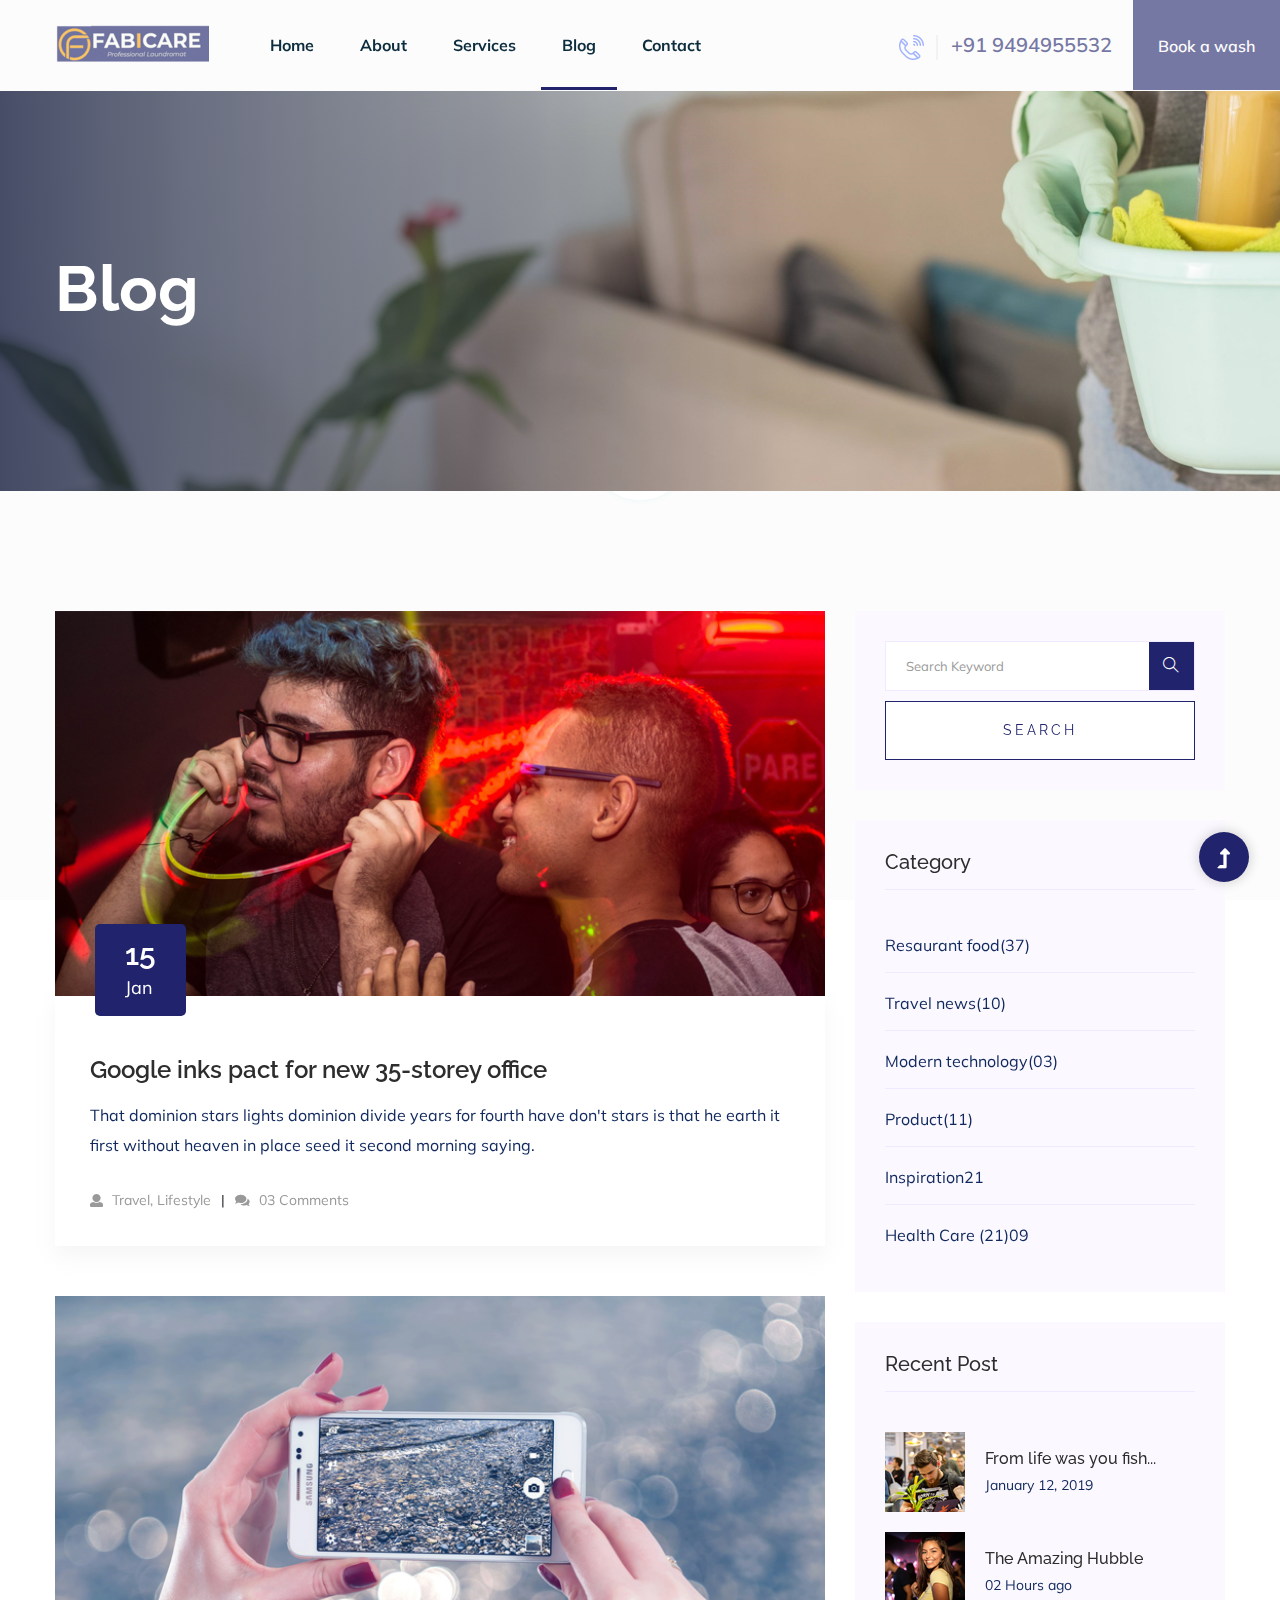
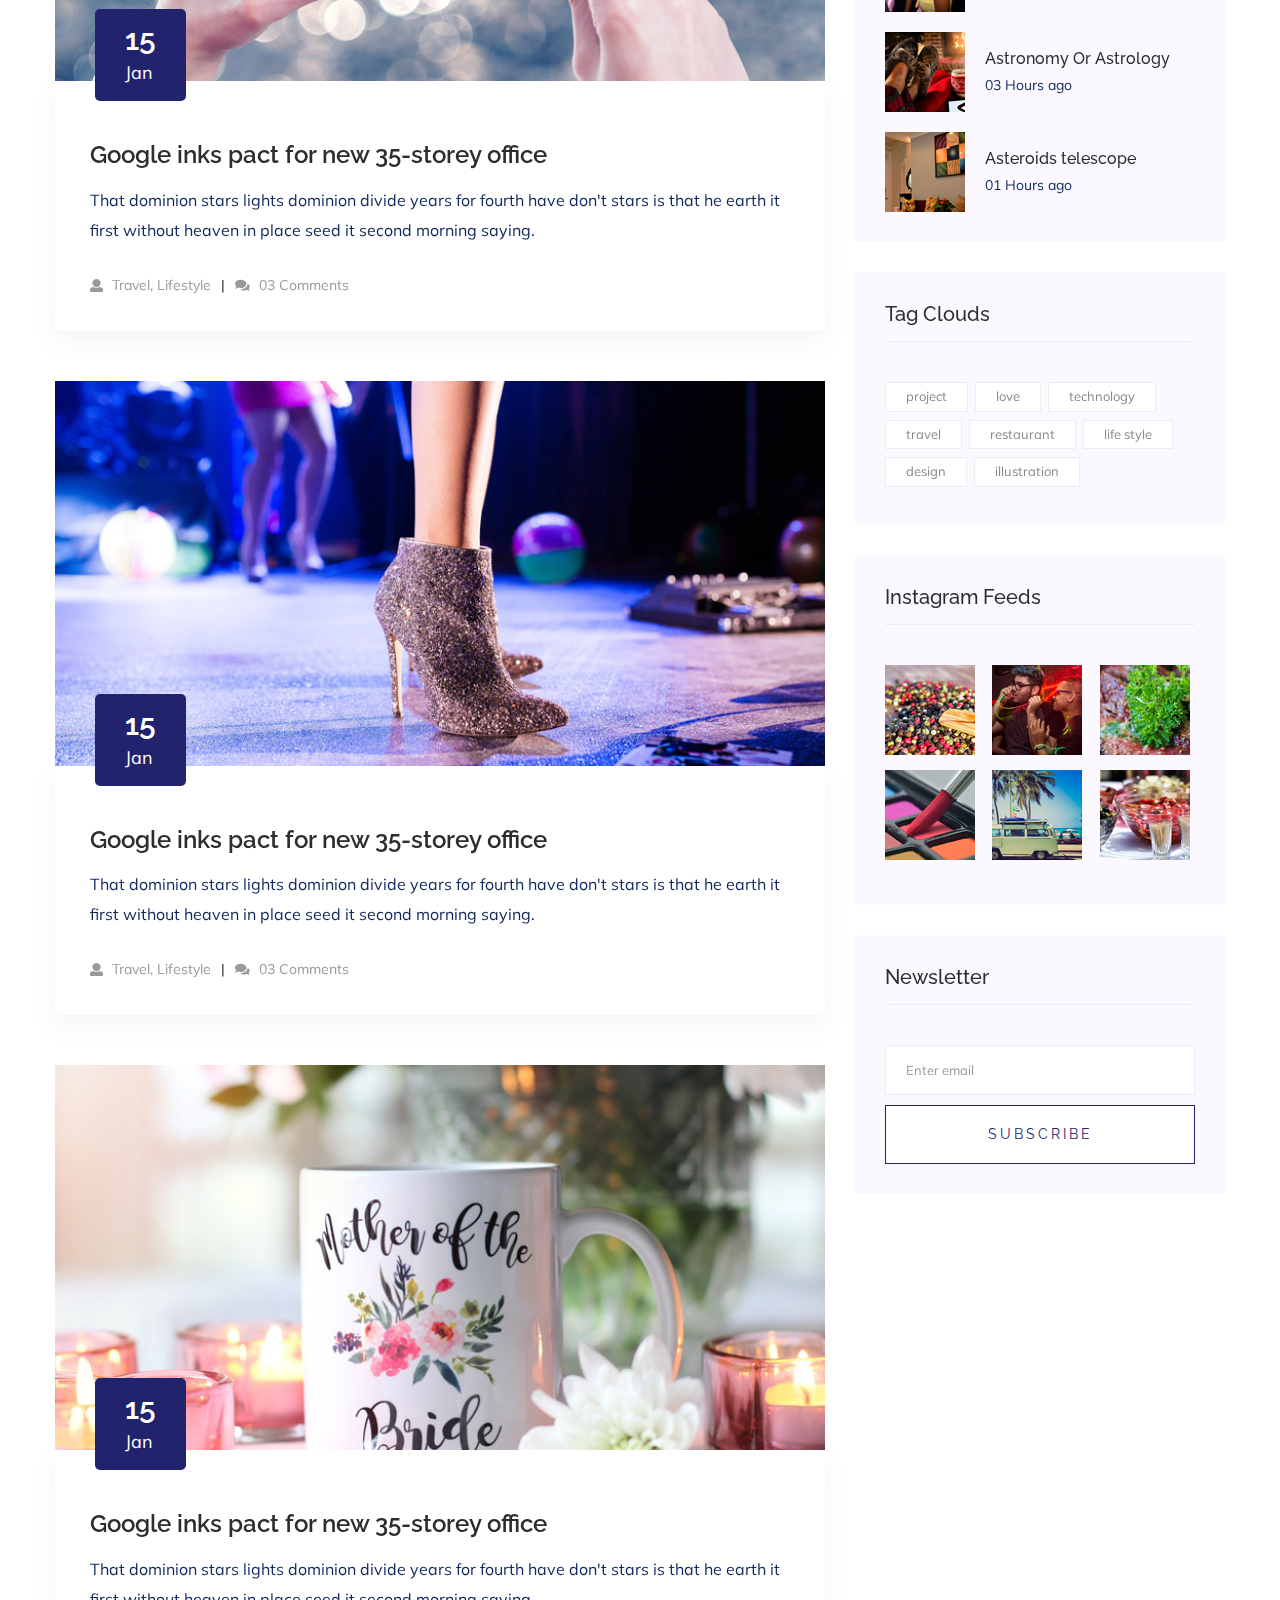
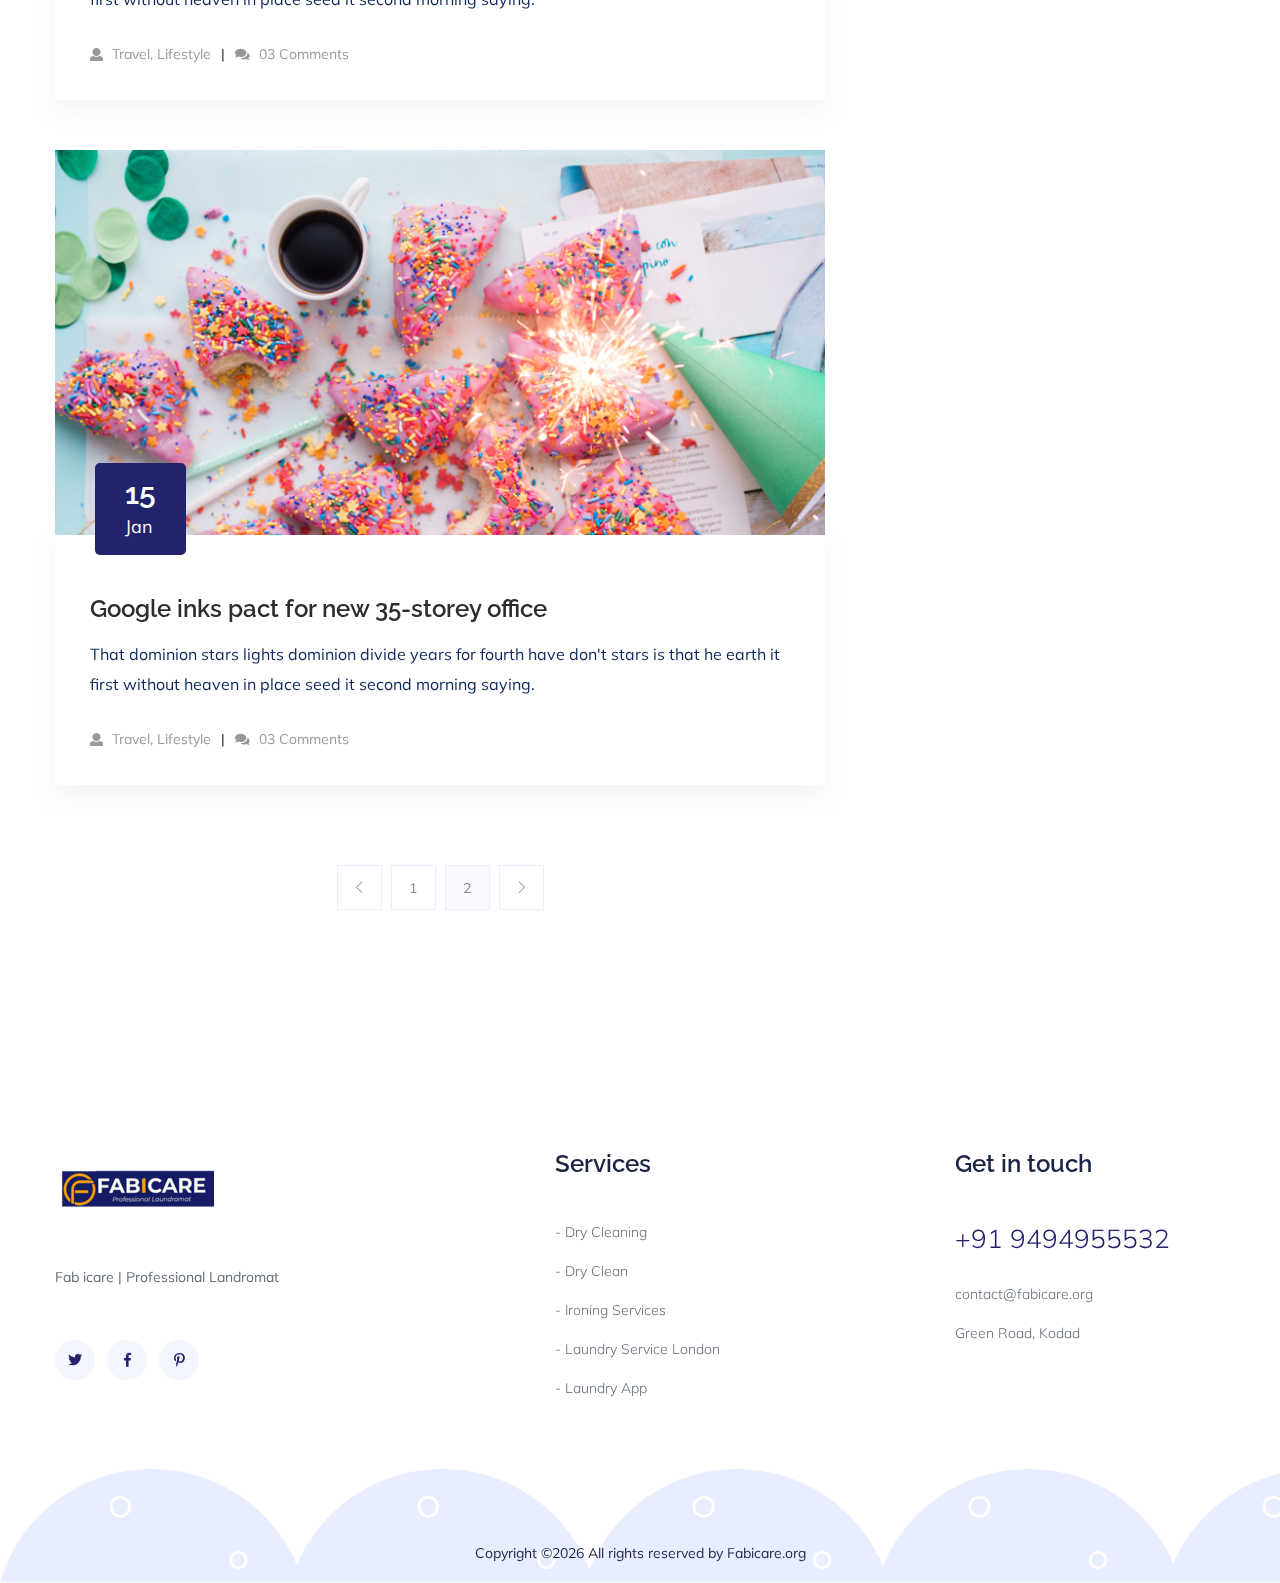
<file: blog.html>
<!doctype html>
<html class="no-js" lang="zxx">
<head>
    <meta charset="utf-8">
    <meta http-equiv="x-ua-compatible" content="ie=edge">
    <title>Fab icare | Professional Landromat</title>
    <meta name="description" content="">
    <meta name="viewport" content="width=device-width, initial-scale=1">
    <link rel="manifest" href="site.webmanifest">
    <link rel="shortcut icon" type="image/x-icon" href="assets/img/favicon.ico">

    <!-- CSS here -->
    <link rel="stylesheet" href="assets/css/bootstrap.min.css">
    <link rel="stylesheet" href="assets/css/owl.carousel.min.css">
    <link rel="stylesheet" href="assets/css/slicknav.css">
    <link rel="stylesheet" href="assets/css/flaticon.css">
    <link rel="stylesheet" href="assets/css/progressbar_barfiller.css">
    <link rel="stylesheet" href="assets/css/gijgo.css">
    <link rel="stylesheet" href="assets/css/animate.min.css">
    <link rel="stylesheet" href="assets/css/animated-headline.css">
    <link rel="stylesheet" href="assets/css/magnific-popup.css">
    <link rel="stylesheet" href="assets/css/fontawesome-all.min.css">
    <link rel="stylesheet" href="assets/css/themify-icons.css">
    <link rel="stylesheet" href="assets/css/slick.css">
    <link rel="stylesheet" href="assets/css/nice-select.css">
    <link rel="stylesheet" href="assets/css/style.css">
</head>
<body>
    <!-- ? Preloader Start -->
    <div id="preloader-active">
        <div class="preloader d-flex align-items-center justify-content-center">
            <div class="preloader-inner position-relative">
                <div class="preloader-circle"></div>
                <div class="preloader-img pere-text">
                    <img src="assets/img/logo/loder.jpeg" alt="">
                </div>
            </div>
        </div>
    </div>
    <!-- Preloader Start -->
    <header>
        <!-- Header Start -->
        <div class="header-area">
            <div class="main-header header-sticky">
                <!-- Logo -->
                <div class="header-left">
                    <div class="logo">
                        <a href="index.html"><img src="assets/img/logo/logo.png" alt=""></a>
                    </div>
                    <div class="menu-wrapper  d-flex align-items-center">
                        <!-- Main-menu -->
                        <div class="main-menu d-none d-lg-block">
                            <nav> 
                                <ul id="navigation">                                                                                          
                                    <li><a href="index.html">Home</a></li>
                                    <li><a href="about.html">About</a></li>
                                    <li><a href="services.html">Services</a></li>
                                    <li  class="active"><a href="blog.html">Blog</a>
                                        <ul class="submenu">
                                            <li><a href="blog.html">Blog</a></li>
                                            <li><a href="blog_details.html">Blog Details</a></li>
                                            <li><a href="elements.html">Element</a></li>
                                        </ul>
                                    </li>
                                    <li><a href="contact.html">Contact</a></li>
                                </ul>
                            </nav>
                        </div>
                    </div>
                </div> 
                <div class="header-right d-none d-lg-block">
                    <a href="#" class="header-btn1"><img src="assets/img/icon/call.png" alt=""> +91 9494955532</a>
                    <a href="#" class="header-btn2">Book a wash</a>
                </div>
                <!-- Mobile Menu -->
                <div class="col-12">
                    <div class="mobile_menu d-block d-lg-none"></div>
                </div>
            </div>
        </div>
        <!-- Header End -->
    </header>
    <main>
        <!--? Hero Start -->
        <div class="slider-area2 section-bg2 hero-overly" data-background="assets/img/hero/hero2.png">
            <div class="slider-height2 d-flex align-items-center">
                <div class="container">
                    <div class="row">
                        <div class="col-xl-12">
                            <div class="hero-cap hero-cap2">
                                <h2>Blog</h2>
                            </div>
                        </div>
                    </div>
                </div>
            </div>
        </div>
        <!-- Hero End -->
        <!--? Blog Area Start-->
        <section class="blog_area section-padding">
            <div class="container">
                <div class="row">
                    <div class="col-lg-8 mb-5 mb-lg-0">
                        <div class="blog_left_sidebar">
                            <article class="blog_item">
                                <div class="blog_item_img">
                                    <img class="card-img rounded-0" src="assets/img/blog/single_blog_1.png" alt="">
                                    <a href="#" class="blog_item_date">
                                        <h3>15</h3>
                                        <p>Jan</p>
                                    </a>
                                </div>
                                <div class="blog_details">
                                    <a class="d-inline-block" href="blog_details.html">
                                        <h2 class="blog-head" style="color: #2d2d2d;">Google inks pact for new 35-storey office</h2>
                                    </a>
                                    <p>That dominion stars lights dominion divide years for fourth have don't stars is that
                                    he earth it first without heaven in place seed it second morning saying.</p>
                                    <ul class="blog-info-link">
                                        <li><a href="#"><i class="fa fa-user"></i> Travel, Lifestyle</a></li>
                                        <li><a href="#"><i class="fa fa-comments"></i> 03 Comments</a></li>
                                    </ul>
                                </div>
                            </article>
                            <article class="blog_item">
                                <div class="blog_item_img">
                                    <img class="card-img rounded-0" src="assets/img/blog/single_blog_2.png" alt="">
                                    <a href="#" class="blog_item_date">
                                        <h3>15</h3>
                                        <p>Jan</p>
                                    </a>
                                </div>
                                <div class="blog_details">
                                    <a class="d-inline-block" href="blog_details.html">
                                        <h2 class="blog-head" style="color: #2d2d2d;">Google inks pact for new 35-storey office</h2>
                                    </a>
                                    <p>That dominion stars lights dominion divide years for fourth have don't stars is that
                                    he earth it first without heaven in place seed it second morning saying.</p>
                                    <ul class="blog-info-link">
                                        <li><a href="#"><i class="fa fa-user"></i> Travel, Lifestyle</a></li>
                                        <li><a href="#"><i class="fa fa-comments"></i> 03 Comments</a></li>
                                    </ul>
                                </div>
                            </article>
                            <article class="blog_item">
                                <div class="blog_item_img">
                                    <img class="card-img rounded-0" src="assets/img/blog/single_blog_3.png" alt="">
                                    <a href="#" class="blog_item_date">
                                        <h3>15</h3>
                                        <p>Jan</p>
                                    </a>
                                </div>
                                <div class="blog_details">
                                    <a class="d-inline-block" href="blog_details.html">
                                        <h2 class="blog-head" style="color: #2d2d2d;">Google inks pact for new 35-storey office</h2>
                                    </a>
                                    <p>That dominion stars lights dominion divide years for fourth have don't stars is that
                                    he earth it first without heaven in place seed it second morning saying.</p>
                                    <ul class="blog-info-link">
                                        <li><a href="#"><i class="fa fa-user"></i> Travel, Lifestyle</a></li>
                                        <li><a href="#"><i class="fa fa-comments"></i> 03 Comments</a></li>
                                    </ul>
                                </div>
                            </article>
                            <article class="blog_item">
                                <div class="blog_item_img">
                                    <img class="card-img rounded-0" src="assets/img/blog/single_blog_4.png" alt="">
                                    <a href="#" class="blog_item_date">
                                        <h3>15</h3>
                                        <p>Jan</p>
                                    </a>
                                </div>
                                <div class="blog_details">
                                    <a class="d-inline-block" href="blog_details.html">
                                        <h2 class="blog-head" style="color: #2d2d2d;">Google inks pact for new 35-storey office</h2>
                                    </a>
                                    <p>That dominion stars lights dominion divide years for fourth have don't stars is that
                                    he earth it first without heaven in place seed it second morning saying.</p>
                                    <ul class="blog-info-link">
                                        <li><a href="#"><i class="fa fa-user"></i> Travel, Lifestyle</a></li>
                                        <li><a href="#"><i class="fa fa-comments"></i> 03 Comments</a></li>
                                    </ul>
                                </div>
                            </article>
                            <article class="blog_item">
                                <div class="blog_item_img">
                                    <img class="card-img rounded-0" src="assets/img/blog/single_blog_5.png" alt="">
                                    <a href="#" class="blog_item_date">
                                        <h3>15</h3>
                                        <p>Jan</p>
                                    </a>
                                </div>
                                <div class="blog_details">
                                    <a class="d-inline-block" href="blog_details.html">
                                        <h2 class="blog-head" style="color: #2d2d2d;">Google inks pact for new 35-storey office</h2>
                                    </a>
                                    <p>That dominion stars lights dominion divide years for fourth have don't stars is that
                                    he earth it first without heaven in place seed it second morning saying.</p>
                                    <ul class="blog-info-link">
                                        <li><a href="#"><i class="fa fa-user"></i> Travel, Lifestyle</a></li>
                                        <li><a href="#"><i class="fa fa-comments"></i> 03 Comments</a></li>
                                    </ul>
                                </div>
                            </article>
                            <nav class="blog-pagination justify-content-center d-flex">
                                <ul class="pagination">
                                    <li class="page-item">
                                        <a href="#" class="page-link" aria-label="Previous">
                                            <i class="ti-angle-left"></i>
                                        </a>
                                    </li>
                                    <li class="page-item">
                                        <a href="#" class="page-link">1</a>
                                    </li>
                                    <li class="page-item active">
                                        <a href="#" class="page-link">2</a>
                                    </li>
                                    <li class="page-item">
                                        <a href="#" class="page-link" aria-label="Next">
                                            <i class="ti-angle-right"></i>
                                        </a>
                                    </li>
                                </ul>
                            </nav>
                        </div>
                    </div>
                    <div class="col-lg-4">
                        <div class="blog_right_sidebar">
                            <aside class="single_sidebar_widget search_widget">
                                <form action="#">
                                    <div class="form-group">
                                        <div class="input-group mb-3">
                                            <input type="text" class="form-control" placeholder='Search Keyword'
                                            onfocus="this.placeholder = ''"
                                            onblur="this.placeholder = 'Search Keyword'">
                                            <div class="input-group-append">
                                                <button class="btns" type="button"><i class="ti-search"></i></button>
                                            </div>
                                        </div>
                                    </div>
                                    <button class="button rounded-0 primary-bg text-white w-100 btn_1 boxed-btn"
                                    type="submit">Search</button>
                                </form>
                            </aside>
                            <aside class="single_sidebar_widget post_category_widget">
                                <h4 class="widget_title" style="color: #2d2d2d;">Category</h4>
                                <ul class="list cat-list">
                                    <li>
                                        <a href="#" class="d-flex">
                                            <p>Resaurant food</p>
                                            <p>(37)</p>
                                        </a>
                                    </li>
                                    <li>
                                        <a href="#" class="d-flex">
                                            <p>Travel news</p>
                                            <p>(10)</p>
                                        </a>
                                    </li>
                                    <li>
                                        <a href="#" class="d-flex">
                                            <p>Modern technology</p>
                                            <p>(03)</p>
                                        </a>
                                    </li>
                                    <li>
                                        <a href="#" class="d-flex">
                                            <p>Product</p>
                                            <p>(11)</p>
                                        </a>
                                    </li>
                                    <li>
                                        <a href="#" class="d-flex">
                                            <p>Inspiration</p>
                                            <p>21</p>
                                        </a>
                                    </li>
                                    <li>
                                        <a href="#" class="d-flex">
                                            <p>Health Care (21)</p>
                                            <p>09</p>
                                        </a>
                                    </li>
                                </ul>
                            </aside>
                            <aside class="single_sidebar_widget popular_post_widget">
                                <h3 class="widget_title" style="color: #2d2d2d;">Recent Post</h3>
                                <div class="media post_item">
                                    <img src="assets/img/post/post_1.png" alt="post">
                                    <div class="media-body">
                                        <a href="blog_details.html">
                                            <h3 style="color: #2d2d2d;">From life was you fish...</h3>
                                        </a>
                                        <p>January 12, 2019</p>
                                    </div>
                                </div>
                                <div class="media post_item">
                                    <img src="assets/img/post/post_2.png" alt="post">
                                    <div class="media-body">
                                        <a href="blog_details.html">
                                            <h3 style="color: #2d2d2d;">The Amazing Hubble</h3>
                                        </a>
                                        <p>02 Hours ago</p>
                                    </div>
                                </div>
                                <div class="media post_item">
                                    <img src="assets/img/post/post_3.png" alt="post">
                                    <div class="media-body">
                                        <a href="blog_details.html">
                                            <h3 style="color: #2d2d2d;">Astronomy Or Astrology</h3>
                                        </a>
                                        <p>03 Hours ago</p>
                                    </div>
                                </div>
                                <div class="media post_item">
                                    <img src="assets/img/post/post_4.png" alt="post">
                                    <div class="media-body">
                                        <a href="blog_details.html">
                                            <h3 style="color: #2d2d2d;">Asteroids telescope</h3>
                                        </a>
                                        <p>01 Hours ago</p>
                                    </div>
                                </div>
                            </aside>
                            <aside class="single_sidebar_widget tag_cloud_widget">
                                <h4 class="widget_title" style="color: #2d2d2d;">Tag Clouds</h4>
                                <ul class="list">
                                    <li>
                                        <a href="#">project</a>
                                    </li>
                                    <li>
                                        <a href="#">love</a>
                                    </li>
                                    <li>
                                        <a href="#">technology</a>
                                    </li>
                                    <li>
                                        <a href="#">travel</a>
                                    </li>
                                    <li>
                                        <a href="#">restaurant</a>
                                    </li>
                                    <li>
                                        <a href="#">life style</a>
                                    </li>
                                    <li>
                                        <a href="#">design</a>
                                    </li>
                                    <li>
                                        <a href="#">illustration</a>
                                    </li>
                                </ul>
                            </aside>

                            <aside class="single_sidebar_widget instagram_feeds">
                                <h4 class="widget_title" style="color: #2d2d2d;">Instagram Feeds</h4>
                                <ul class="instagram_row flex-wrap">
                                    <li>
                                        <a href="#">
                                            <img class="img-fluid" src="assets/img/post/post_5.png" alt="">
                                        </a>
                                    </li>
                                    <li>
                                        <a href="#">
                                            <img class="img-fluid" src="assets/img/post/post_6.png" alt="">
                                        </a>
                                    </li>
                                    <li>
                                        <a href="#">
                                            <img class="img-fluid" src="assets/img/post/post_7.png" alt="">
                                        </a>
                                    </li>
                                    <li>
                                        <a href="#">
                                            <img class="img-fluid" src="assets/img/post/post_8.png" alt="">
                                        </a>
                                    </li>
                                    <li>
                                        <a href="#">
                                            <img class="img-fluid" src="assets/img/post/post_9.png" alt="">
                                        </a>
                                    </li>
                                    <li>
                                        <a href="#">
                                            <img class="img-fluid" src="assets/img/post/post_10.png" alt="">
                                        </a>
                                    </li>
                                </ul>
                            </aside>
                            <aside class="single_sidebar_widget newsletter_widget">
                                <h4 class="widget_title" style="color: #2d2d2d;">Newsletter</h4>
                                <form action="#">
                                    <div class="form-group">
                                        <input type="email" class="form-control" onfocus="this.placeholder = ''"
                                        onblur="this.placeholder = 'Enter email'" placeholder='Enter email' required>
                                    </div>
                                    <button class="button rounded-0 primary-bg text-white w-100 btn_1 boxed-btn"
                                    type="submit">Subscribe</button>
                                </form>
                            </aside>
                        </div>
                    </div>
                </div>
            </div>
        </section>
        <!-- Blog Area End -->
    </main>
    <footer>
        <!-- Footer Start-->
        <div class="footer-area footer-padding">
            <div class="container">
                <div class="row d-flex justify-content-between">
                    <div class="col-xl-4 col-lg-4 col-md-4 col-sm-6">
                     <div class="single-footer-caption mb-50">
                       <div class="single-footer-caption mb-30">
                        <!-- logo -->
                        <div class="footer-logo mb-35">
                            <a href="index.html"><img src="assets/img/logo/logo2_footer.png" alt=""></a>
                        </div>
                        <div class="footer-tittle">
                            <div class="footer-pera">
                                <p>Fab icare | Professional Landromat</p>
                            </div>
                        </div>
                        <!-- social -->
                        <div class="footer-social">
                            <a href="#"><i class="fab fa-twitter"></i></a>
                            <a href="https://bit.ly/sai4ull"><i class="fab fa-facebook-f"></i></a>
                            <a href="#"><i class="fab fa-pinterest-p"></i></a>
                        </div>
                    </div>
                </div>
            </div>
            <div class="col-xl-3 col-lg-4 col-md-4 col-sm-6">
                <div class="single-footer-caption mb-50">
                    <div class="footer-tittle">
                        <h4>Services </h4>
                        <ul>
                            <li><a href="#">- Dry Cleaning</a></li>
                            <li><a href="#">- Dry Clean</a></li>
                            <li><a href="#">- Ironing Services</a></li>
                            <li><a href="#">- Laundry Service London</a></li>
                            <li><a href="#">- Laundry App</a></li>
                        </ul>
                    </div>
                </div>
            </div>
            <div class="col-xl-3 col-lg-4 col-md-4 col-sm-6">
                <div class="single-footer-caption mb-50">
                    <div class="footer-tittle">
                        <h4>Get in touch</h4>
                        <ul>
                            <li class="number"><a href="#">+91 9494955532</a></li>
                            <li><a href="#">contact@fabicare.org</a></li>
                            <li><a href="#">Green Road, Kodad</a></li>
                        </ul>
                    </div>
                </div>
            </div>
        </div>
    </div>
</div>
<!-- footer-bottom area -->
<div class="footer-bottom-area section-bg2" data-background="assets/img/gallery/footer-bg.png">
    <div class="container">
        <div class="footer-border">
           <div class="row d-flex align-items-center">
               <div class="col-xl-12 ">
                   <div class="footer-copy-right text-center">
                       <p><!-- Link back to Colorlib can't be removed. Template is licensed under CC BY 3.0. -->
                          Copyright &copy;<script>document.write(new Date().getFullYear());</script> All rights reserved by Fabicare.org
                          <!-- Link back to Colorlib can't be removed. Template is licensed under CC BY 3.0. --></p>
                      </div>
                  </div>
              </div>
          </div>
      </div>
  </div>
  <!-- Footer End-->
</footer>
<!-- Scroll Up -->
<div id="back-top" >
    <a title="Go to Top" href="#"> <i class="fas fa-level-up-alt"></i></a>
</div>
<!-- JS here -->

<script src="./assets/js/vendor/modernizr-3.5.0.min.js"></script>
<!-- Jquery, Popper, Bootstrap -->
<script src="./assets/js/vendor/jquery-1.12.4.min.js"></script>
<script src="./assets/js/popper.min.js"></script>
<script src="./assets/js/bootstrap.min.js"></script>
<!-- Jquery Mobile Menu -->
<script src="./assets/js/jquery.slicknav.min.js"></script>

<!-- Jquery Slick , Owl-Carousel Plugins -->
<script src="./assets/js/owl.carousel.min.js"></script>
<script src="./assets/js/slick.min.js"></script>
<!-- One Page, Animated-HeadLin -->
<script src="./assets/js/wow.min.js"></script>
<script src="./assets/js/animated.headline.js"></script>
<script src="./assets/js/jquery.magnific-popup.js"></script>

<!-- Date Picker -->
<script src="./assets/js/gijgo.min.js"></script>
<!-- Nice-select, sticky -->
<script src="./assets/js/jquery.nice-select.min.js"></script>
<script src="./assets/js/jquery.sticky.js"></script>

<!-- counter , waypoint,Hover Direction -->
<script src="./assets/js/jquery.counterup.min.js"></script>
<script src="./assets/js/waypoints.min.js"></script>
<script src="./assets/js/jquery.countdown.min.js"></script>
<script src="./assets/js/hover-direction-snake.min.js"></script>

<!-- contact js -->
<script src="./assets/js/contact.js"></script>
<script src="./assets/js/jquery.form.js"></script>
<script src="./assets/js/jquery.validate.min.js"></script>
<script src="./assets/js/mail-script.js"></script>
<script src="./assets/js/jquery.ajaxchimp.min.js"></script>

<!-- Jquery Plugins, main Jquery -->	
<script src="./assets/js/plugins.js"></script>
<script src="./assets/js/main.js"></script>

</body>
</html>
</file>
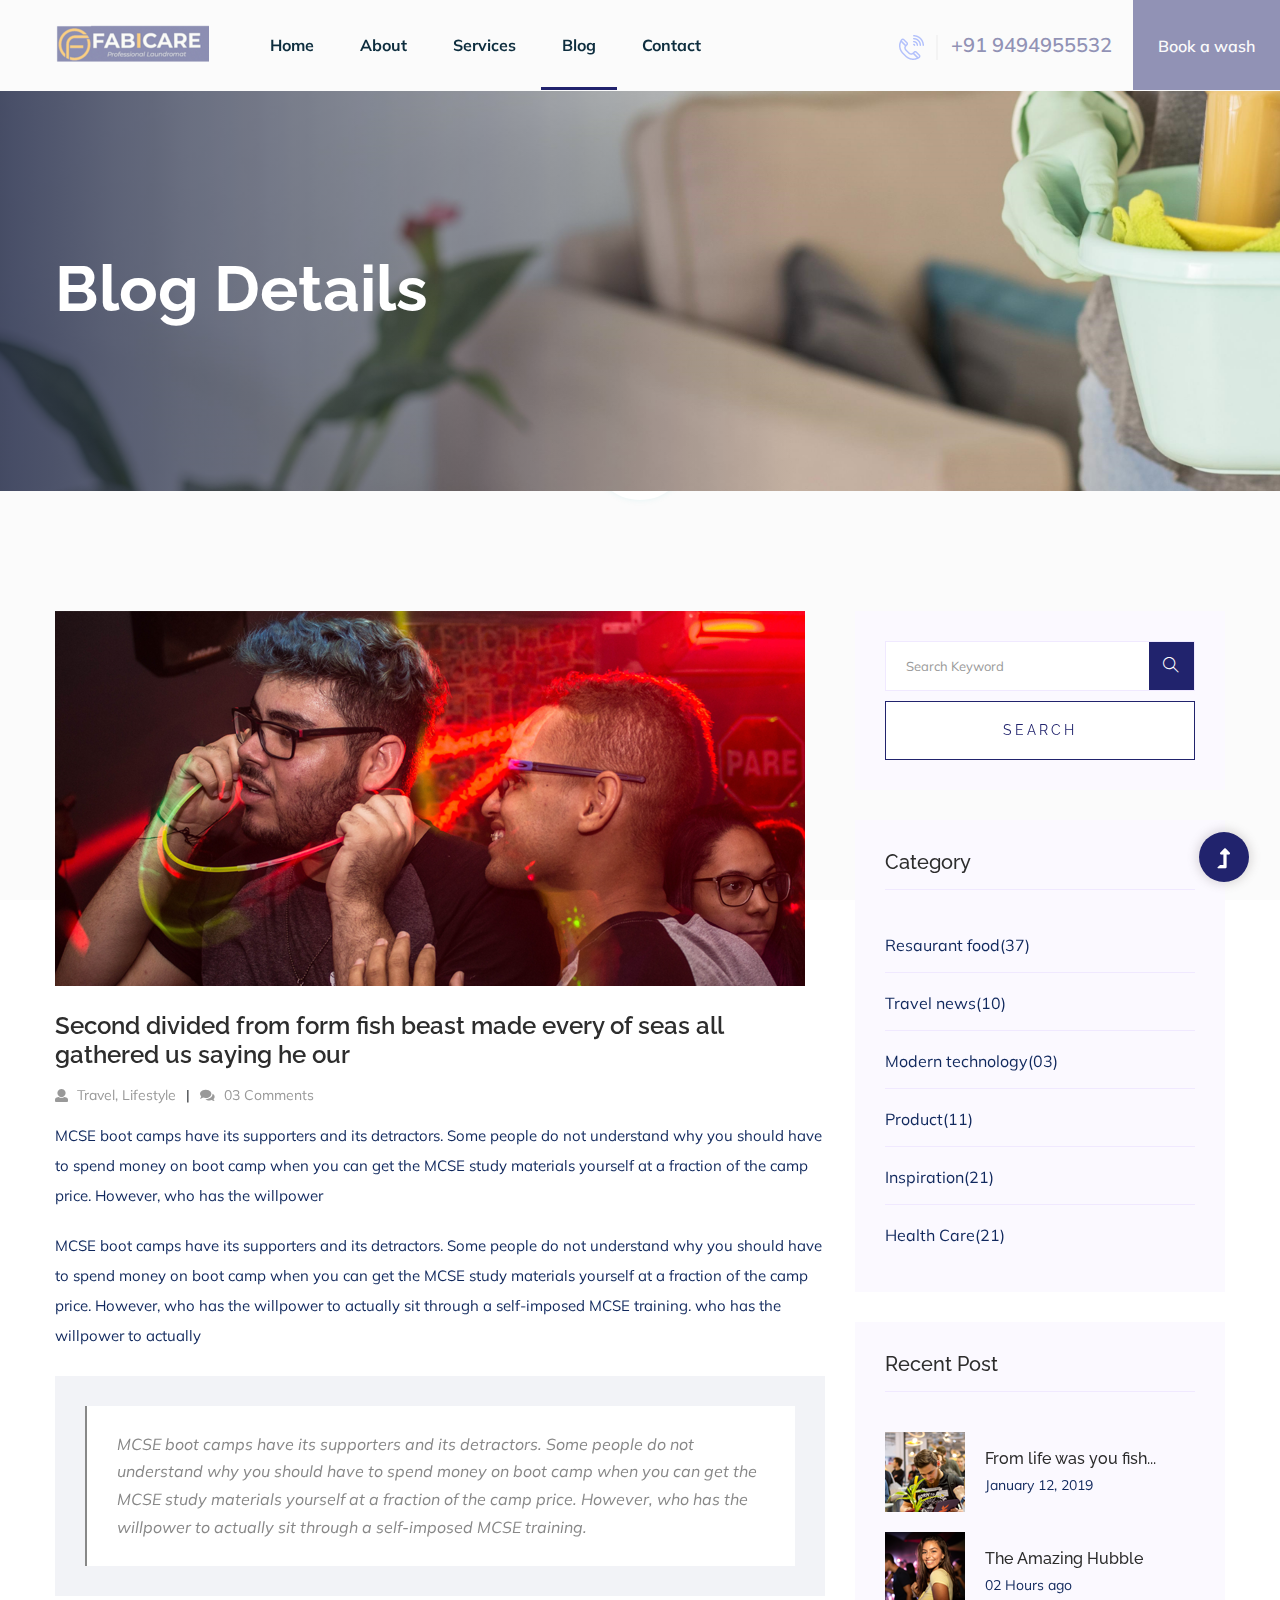
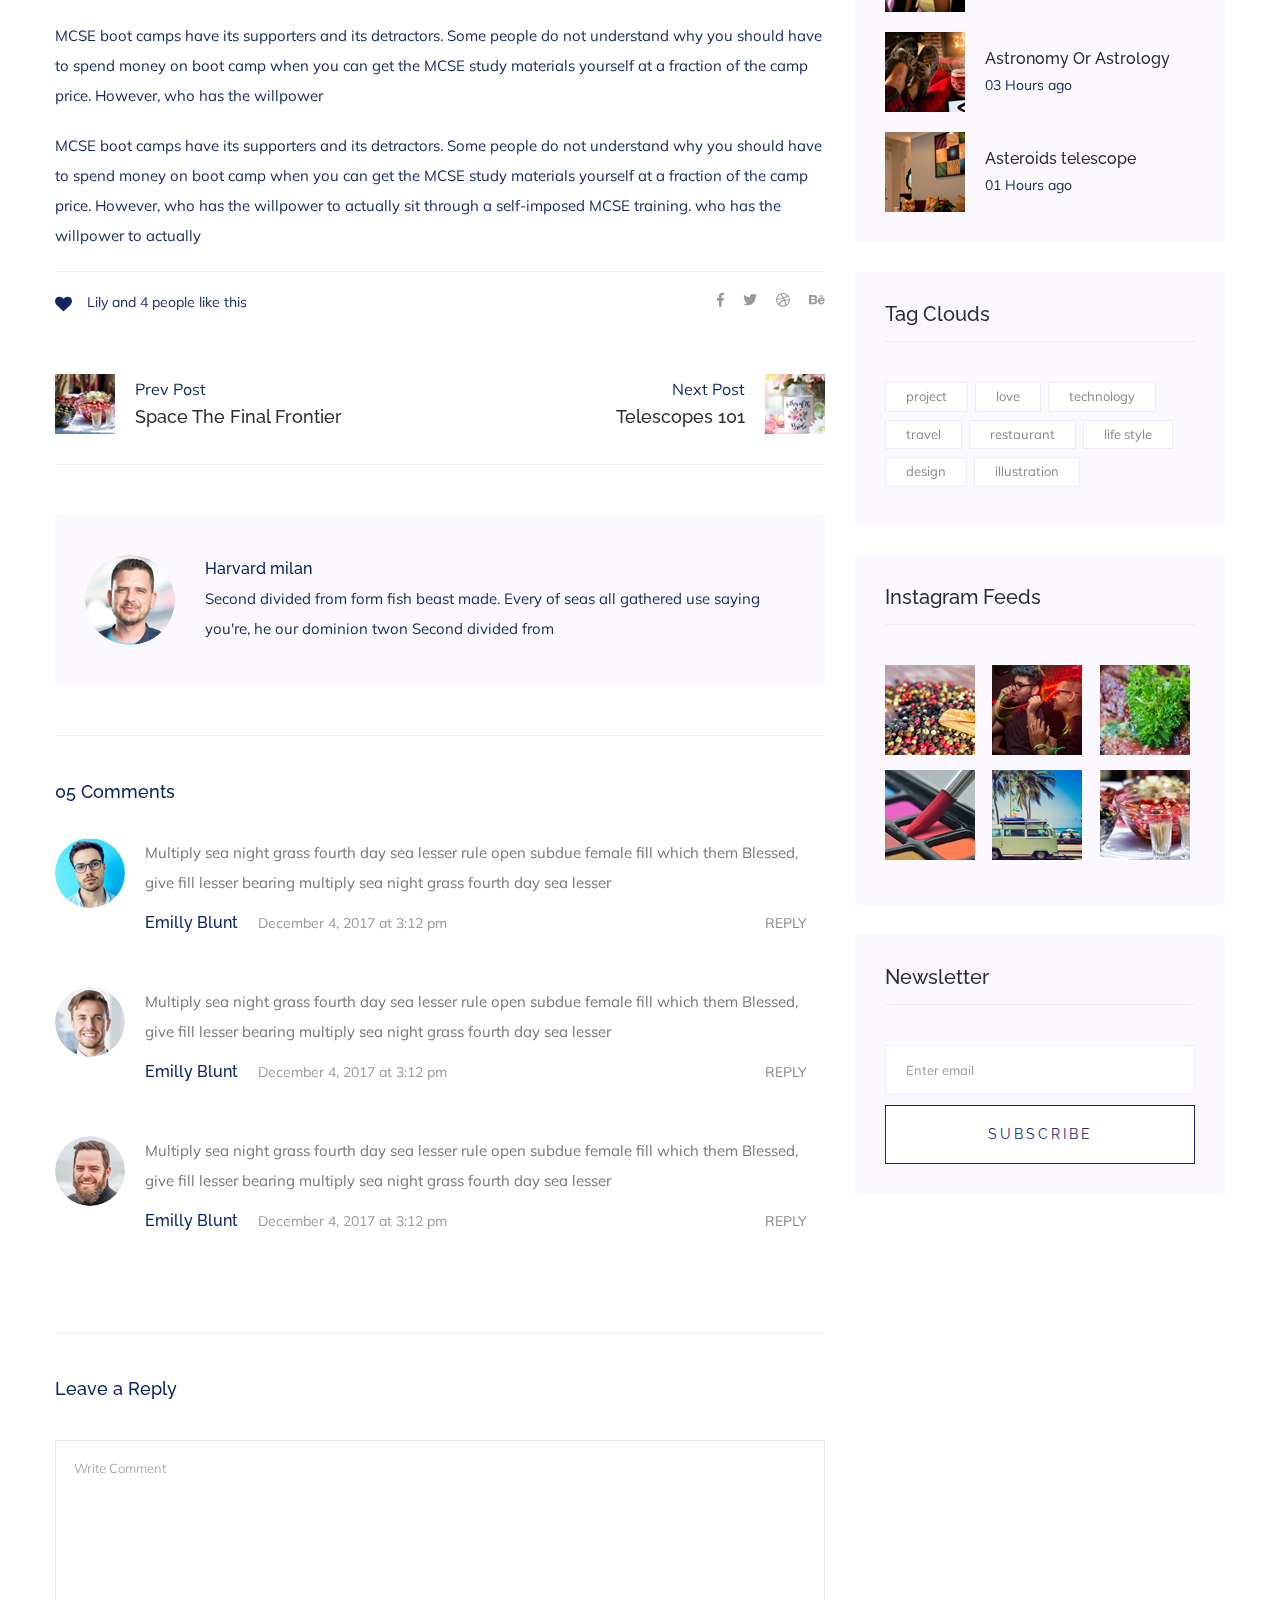
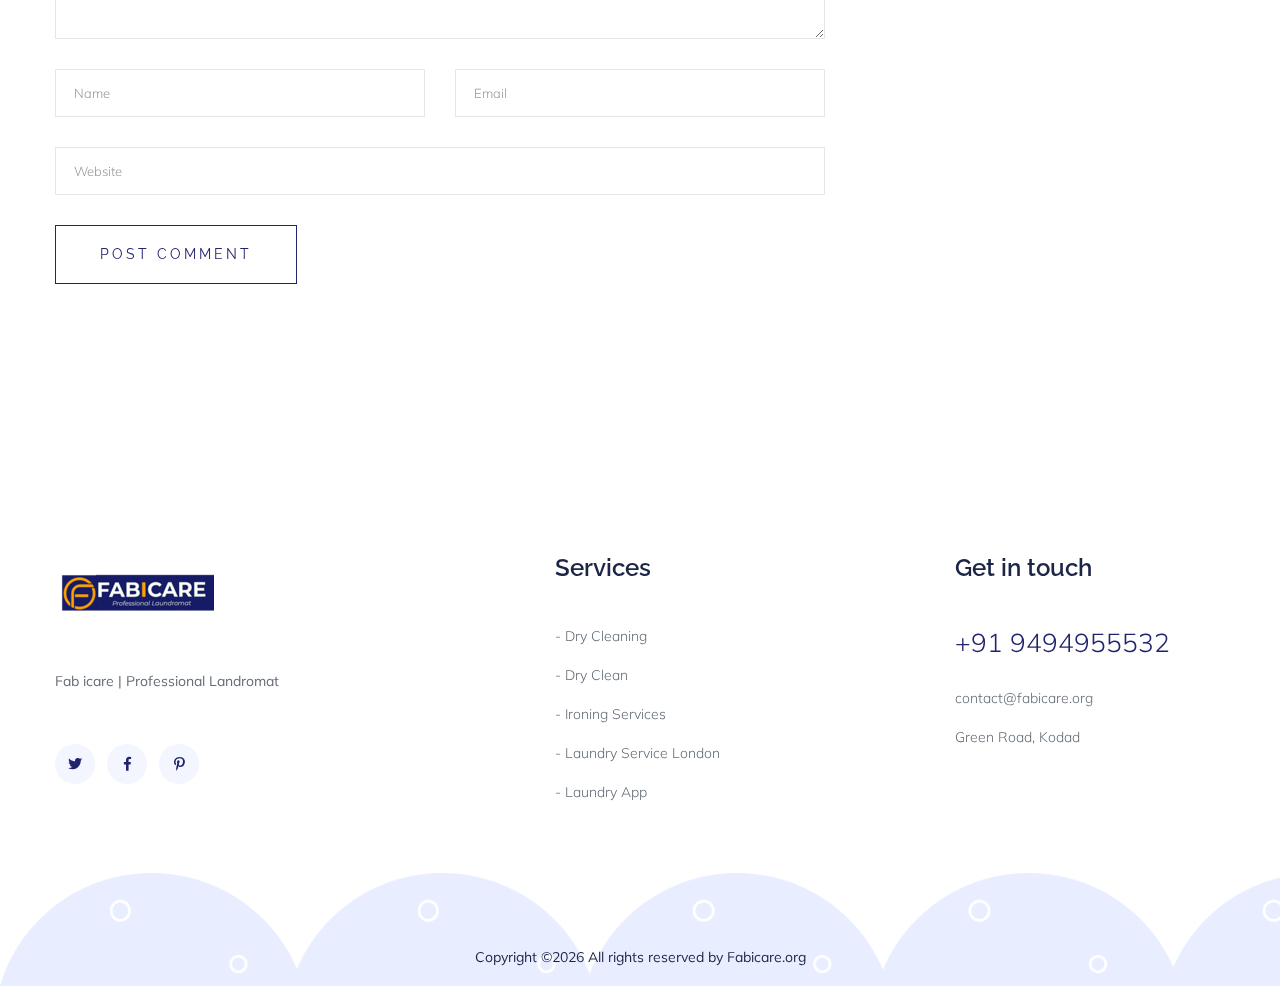
<file: blog_details.html>
<!doctype html>
<html class="no-js" lang="zxx">
<head>
  <meta charset="utf-8">
  <meta http-equiv="x-ua-compatible" content="ie=edge">
  <title>Fab icare | Professional Landromat</title>
  <meta name="description" content="">
  <meta name="viewport" content="width=device-width, initial-scale=1">
  <link rel="manifest" href="site.webmanifest">
  <link rel="shortcut icon" type="image/x-icon" href="assets/img/favicon.ico">

  <!-- CSS here -->
  <link rel="stylesheet" href="assets/css/bootstrap.min.css">
  <link rel="stylesheet" href="assets/css/owl.carousel.min.css">
  <link rel="stylesheet" href="assets/css/slicknav.css">
  <link rel="stylesheet" href="assets/css/flaticon.css">
  <link rel="stylesheet" href="assets/css/progressbar_barfiller.css">
  <link rel="stylesheet" href="assets/css/gijgo.css">
  <link rel="stylesheet" href="assets/css/animate.min.css">
  <link rel="stylesheet" href="assets/css/animated-headline.css">
  <link rel="stylesheet" href="assets/css/magnific-popup.css">
  <link rel="stylesheet" href="assets/css/fontawesome-all.min.css">
  <link rel="stylesheet" href="assets/css/themify-icons.css">
  <link rel="stylesheet" href="assets/css/slick.css">
  <link rel="stylesheet" href="assets/css/nice-select.css">
  <link rel="stylesheet" href="assets/css/style.css">
</head>
<body>
  <!-- ? Preloader Start -->
  <div id="preloader-active">
    <div class="preloader d-flex align-items-center justify-content-center">
      <div class="preloader-inner position-relative">
        <div class="preloader-circle"></div>
        <div class="preloader-img pere-text">
          <img src="assets/img/logo/loder.jpeg" alt="">
        </div>
      </div>
    </div>
  </div>
  <!-- Preloader Start -->
  <header>
    <!-- Header Start -->
    <div class="header-area">
      <div class="main-header header-sticky">
        <!-- Logo -->
        <div class="header-left">
          <div class="logo">
            <a href="index.html"><img src="assets/img/logo/logo.png" alt=""></a>
          </div>
          <div class="menu-wrapper  d-flex align-items-center">
            <!-- Main-menu -->
            <div class="main-menu d-none d-lg-block">
              <nav> 
                <ul id="navigation">                                                                                          
                  <li><a href="index.html">Home</a></li>
                  <li><a href="about.html">About</a></li>
                  <li><a href="services.html">Services</a></li>
                  <li class="active"><a href="blog.html">Blog</a>
                    <ul class="submenu">
                      <li><a href="blog.html">Blog</a></li>
                      <li><a href="blog_details.html">Blog Details</a></li>
                      <li><a href="elements.html">Element</a></li>
                    </ul>
                  </li>
                  <li><a href="contact.html">Contact</a></li>
                </ul>
              </nav>
            </div>
          </div>
        </div> 
        <div class="header-right d-none d-lg-block">
          <a href="#" class="header-btn1"><img src="assets/img/icon/call.png" alt=""> +91 9494955532</a>
          <a href="#" class="header-btn2">Book a wash</a>
        </div>
        <!-- Mobile Menu -->
        <div class="col-12">
          <div class="mobile_menu d-block d-lg-none"></div>
        </div>
      </div>
    </div>
    <!-- Header End -->
  </header>
  <main>
    <!--? Hero Start -->
    <div class="slider-area2 section-bg2 hero-overly" data-background="assets/img/hero/hero2.png">
      <div class="slider-height2 d-flex align-items-center">
        <div class="container">
          <div class="row">
            <div class="col-xl-12">
              <div class="hero-cap hero-cap2">
                <h2>Blog Details</h2>
              </div>
            </div>
          </div>
        </div>
      </div>
    </div>
    <!-- Hero End -->
    <!--? Blog Area Start -->
    <section class="blog_area single-post-area section-padding">
     <div class="container">
      <div class="row">
       <div class="col-lg-8 posts-list">
        <div class="single-post">
         <div class="feature-img">
          <img class="img-fluid" src="assets/img/blog/single_blog_1.png" alt="">
        </div>
        <div class="blog_details">
          <h2 style="color: #2d2d2d;">Second divided from form fish beast made every of seas
           all gathered us saying he our
         </h2>
         <ul class="blog-info-link mt-3 mb-4">
           <li><a href="#"><i class="fa fa-user"></i> Travel, Lifestyle</a></li>
           <li><a href="#"><i class="fa fa-comments"></i> 03 Comments</a></li>
         </ul>
         <p class="excert">
           MCSE boot camps have its supporters and its detractors. Some people do not understand why you
           should have to spend money on boot camp when you can get the MCSE study materials yourself at a
           fraction of the camp price. However, who has the willpower
         </p>
         <p>
           MCSE boot camps have its supporters and its detractors. Some people do not understand why you
           should have to spend money on boot camp when you can get the MCSE study materials yourself at a
           fraction of the camp price. However, who has the willpower to actually sit through a
           self-imposed MCSE training. who has the willpower to actually
         </p>
         <div class="quote-wrapper">
           <div class="quotes">
            MCSE boot camps have its supporters and its detractors. Some people do not understand why you
            should have to spend money on boot camp when you can get the MCSE study materials yourself at
            a fraction of the camp price. However, who has the willpower to actually sit through a
            self-imposed MCSE training.
          </div>
        </div>
        <p>
         MCSE boot camps have its supporters and its detractors. Some people do not understand why you
         should have to spend money on boot camp when you can get the MCSE study materials yourself at a
         fraction of the camp price. However, who has the willpower
       </p>
       <p>
         MCSE boot camps have its supporters and its detractors. Some people do not understand why you
         should have to spend money on boot camp when you can get the MCSE study materials yourself at a
         fraction of the camp price. However, who has the willpower to actually sit through a
         self-imposed MCSE training. who has the willpower to actually
       </p>
     </div>
   </div>
   <div class="navigation-top">
     <div class="d-sm-flex justify-content-between text-center">
      <p class="like-info"><span class="align-middle"><i class="fa fa-heart"></i></span> Lily and 4
      people like this</p>
      <div class="col-sm-4 text-center my-2 my-sm-0">
      </div>
      <ul class="social-icons">
       <li><a href="https://www.facebook.com/sai4ull"><i class="fab fa-facebook-f"></i></a></li>
       <li><a href="#"><i class="fab fa-twitter"></i></a></li>
       <li><a href="#"><i class="fab fa-dribbble"></i></a></li>
       <li><a href="#"><i class="fab fa-behance"></i></a></li>
     </ul>
   </div>
   <div class="navigation-area">
    <div class="row">
     <div
     class="col-lg-6 col-md-6 col-12 nav-left flex-row d-flex justify-content-start align-items-center">
     <div class="thumb">
       <a href="#">
        <img class="img-fluid" src="assets/img/post/preview.png" alt="">
      </a>
    </div>
    <div class="arrow">
     <a href="#">
      <span class="lnr text-white ti-arrow-left"></span>
    </a>
  </div>
  <div class="detials">
   <p>Prev Post</p>
   <a href="#">
    <h4 style="color: #2d2d2d;">Space The Final Frontier</h4>
  </a>
</div>
</div>
<div
class="col-lg-6 col-md-6 col-12 nav-right flex-row d-flex justify-content-end align-items-center">
<div class="detials">
 <p>Next Post</p>
 <a href="#">
  <h4 style="color: #2d2d2d;">Telescopes 101</h4>
</a>
</div>
<div class="arrow">
 <a href="#">
  <span class="lnr text-white ti-arrow-right"></span>
</a>
</div>
<div class="thumb">
 <a href="#">
  <img class="img-fluid" src="assets/img/post/next.png" alt="">
</a>
</div>
</div>
</div>
</div>
</div>
<div class="blog-author">
 <div class="media align-items-center">
  <img src="assets/img/blog/author.png" alt="">
  <div class="media-body">
   <a href="#">
    <h4>Harvard milan</h4>
  </a>
  <p>Second divided from form fish beast made. Every of seas all gathered use saying you're, he
  our dominion twon Second divided from</p>
</div>
</div>
</div>
<div class="comments-area">
 <h4>05 Comments</h4>
 <div class="comment-list">
  <div class="single-comment justify-content-between d-flex">
   <div class="user justify-content-between d-flex">
    <div class="thumb">
     <img src="assets/img/blog/comment_1.png" alt="">
   </div>
   <div class="desc">
     <p class="comment">
      Multiply sea night grass fourth day sea lesser rule open subdue female fill which them
      Blessed, give fill lesser bearing multiply sea night grass fourth day sea lesser
    </p>
    <div class="d-flex justify-content-between">
      <div class="d-flex align-items-center">
       <h5>
        <a href="#">Emilly Blunt</a>
      </h5>
      <p class="date">December 4, 2017 at 3:12 pm </p>
    </div>
    <div class="reply-btn">
     <a href="#" class="btn-reply text-uppercase">reply</a>
   </div>
 </div>
</div>
</div>
</div>
</div>
<div class="comment-list">
  <div class="single-comment justify-content-between d-flex">
   <div class="user justify-content-between d-flex">
    <div class="thumb">
     <img src="assets/img/blog/comment_2.png" alt="">
   </div>
   <div class="desc">
     <p class="comment">
      Multiply sea night grass fourth day sea lesser rule open subdue female fill which them
      Blessed, give fill lesser bearing multiply sea night grass fourth day sea lesser
    </p>
    <div class="d-flex justify-content-between">
      <div class="d-flex align-items-center">
       <h5>
        <a href="#">Emilly Blunt</a>
      </h5>
      <p class="date">December 4, 2017 at 3:12 pm </p>
    </div>
    <div class="reply-btn">
     <a href="#" class="btn-reply text-uppercase">reply</a>
   </div>
 </div>
</div>
</div>
</div>
</div>
<div class="comment-list">
  <div class="single-comment justify-content-between d-flex">
   <div class="user justify-content-between d-flex">
    <div class="thumb">
     <img src="assets/img/blog/comment_3.png" alt="">
   </div>
   <div class="desc">
     <p class="comment">
      Multiply sea night grass fourth day sea lesser rule open subdue female fill which them
      Blessed, give fill lesser bearing multiply sea night grass fourth day sea lesser
    </p>
    <div class="d-flex justify-content-between">
      <div class="d-flex align-items-center">
       <h5>
        <a href="#">Emilly Blunt</a>
      </h5>
      <p class="date">December 4, 2017 at 3:12 pm </p>
    </div>
    <div class="reply-btn">
     <a href="#" class="btn-reply text-uppercase">reply</a>
   </div>
 </div>
</div>
</div>
</div>
</div>
</div>
<div class="comment-form">
 <h4>Leave a Reply</h4>
 <form class="form-contact comment_form" action="#" id="commentForm">
  <div class="row">
   <div class="col-12">
    <div class="form-group">
     <textarea class="form-control w-100" name="comment" id="comment" cols="30" rows="9"
     placeholder="Write Comment"></textarea>
   </div>
 </div>
 <div class="col-sm-6">
  <div class="form-group">
   <input class="form-control" name="name" id="name" type="text" placeholder="Name">
 </div>
</div>
<div class="col-sm-6">
  <div class="form-group">
   <input class="form-control" name="email" id="email" type="email" placeholder="Email">
 </div>
</div>
<div class="col-12">
  <div class="form-group">
   <input class="form-control" name="website" id="website" type="text" placeholder="Website">
 </div>
</div>
</div>
<div class="form-group">
 <button type="submit" class="button button-contactForm btn_1 boxed-btn">Post Comment</button>
</div>
</form>
</div>
</div>
<div class="col-lg-4">
  <div class="blog_right_sidebar">
   <aside class="single_sidebar_widget search_widget">
    <form action="#">
     <div class="form-group">
      <div class="input-group mb-3">
       <input type="text" class="form-control" placeholder='Search Keyword'
       onfocus="this.placeholder = ''" onblur="this.placeholder = 'Search Keyword'">
       <div class="input-group-append">
        <button class="btns" type="button"><i class="ti-search"></i></button>
      </div>
    </div>
  </div>
  <button class="button rounded-0 primary-bg text-white w-100 btn_1 boxed-btn"
  type="submit">Search</button>
</form>
</aside>
<aside class="single_sidebar_widget post_category_widget">
  <h4 class="widget_title" style="color: #2d2d2d;">Category</h4>
  <ul class="list cat-list">
   <li>
    <a href="#" class="d-flex">
     <p>Resaurant food</p>
     <p>(37)</p>
   </a>
 </li>
 <li>
  <a href="#" class="d-flex">
   <p>Travel news</p>
   <p>(10)</p>
 </a>
</li>
<li>
  <a href="#" class="d-flex">
   <p>Modern technology</p>
   <p>(03)</p>
 </a>
</li>
<li>
  <a href="#" class="d-flex">
   <p>Product</p>
   <p>(11)</p>
 </a>
</li>
<li>
  <a href="#" class="d-flex">
   <p>Inspiration</p>
   <p>(21)</p>
 </a>
</li>
<li>
  <a href="#" class="d-flex">
   <p>Health Care</p>
   <p>(21)</p>
 </a>
</li>
</ul>
</aside>
<aside class="single_sidebar_widget popular_post_widget">
  <h3 class="widget_title" style="color: #2d2d2d;">Recent Post</h3>
  <div class="media post_item">
   <img src="assets/img/post/post_1.png" alt="post">
   <div class="media-body">
    <a href="blog_details.html">
     <h3 style="color: #2d2d2d;">From life was you fish...</h3>
   </a>
   <p>January 12, 2019</p>
 </div>
</div>
<div class="media post_item">
 <img src="assets/img/post/post_2.png" alt="post">
 <div class="media-body">
  <a href="blog_details.html">
   <h3 style="color: #2d2d2d;">The Amazing Hubble</h3>
 </a>
 <p>02 Hours ago</p>
</div>
</div>
<div class="media post_item">
 <img src="assets/img/post/post_3.png" alt="post">
 <div class="media-body">
  <a href="blog_details.html">
   <h3 style="color: #2d2d2d;">Astronomy Or Astrology</h3>
 </a>
 <p>03 Hours ago</p>
</div>
</div>
<div class="media post_item">
 <img src="assets/img/post/post_4.png" alt="post">
 <div class="media-body">
  <a href="blog_details.html">
   <h3 style="color: #2d2d2d;">Asteroids telescope</h3>
 </a>
 <p>01 Hours ago</p>
</div>
</div>
</aside>
<aside class="single_sidebar_widget tag_cloud_widget">
  <h4 class="widget_title" style="color: #2d2d2d;">Tag Clouds</h4>
  <ul class="list">
   <li>
    <a href="#">project</a>
  </li>
  <li>
    <a href="#">love</a>
  </li>
  <li>
    <a href="#">technology</a>
  </li>
  <li>
    <a href="#">travel</a>
  </li>
  <li>
    <a href="#">restaurant</a>
  </li>
  <li>
    <a href="#">life style</a>
  </li>
  <li>
    <a href="#">design</a>
  </li>
  <li>
    <a href="#">illustration</a>
  </li>
</ul>
</aside>
<aside class="single_sidebar_widget instagram_feeds">
  <h4 class="widget_title" style="color: #2d2d2d;">Instagram Feeds</h4>
  <ul class="instagram_row flex-wrap">
   <li>
    <a href="#">
     <img class="img-fluid" src="assets/img/post/post_5.png" alt="">
   </a>
 </li>
 <li>
  <a href="#">
   <img class="img-fluid" src="assets/img/post/post_6.png" alt="">
 </a>
</li>
<li>
  <a href="#">
   <img class="img-fluid" src="assets/img/post/post_7.png" alt="">
 </a>
</li>
<li>
  <a href="#">
   <img class="img-fluid" src="assets/img/post/post_8.png" alt="">
 </a>
</li>
<li>
  <a href="#">
   <img class="img-fluid" src="assets/img/post/post_9.png" alt="">
 </a>
</li>
<li>
  <a href="#">
   <img class="img-fluid" src="assets/img/post/post_10.png" alt="">
 </a>
</li>
</ul>
</aside>
<aside class="single_sidebar_widget newsletter_widget">
  <h4 class="widget_title" style="color: #2d2d2d;">Newsletter</h4>
  <form action="#">
   <div class="form-group">
    <input type="email" class="form-control" onfocus="this.placeholder = ''"
    onblur="this.placeholder = 'Enter email'" placeholder='Enter email' required>
  </div>
  <button class="button rounded-0 primary-bg text-white w-100 btn_1 boxed-btn" type="submit">Subscribe</button>
</form>
</aside>
</div>
</div>
</div>
</div>
</section>
<!-- Blog Area End -->
</main>
<footer>
  <!-- Footer Start-->
  <div class="footer-area footer-padding">
    <div class="container">
      <div class="row d-flex justify-content-between">
        <div class="col-xl-4 col-lg-4 col-md-4 col-sm-6">
         <div class="single-footer-caption mb-50">
           <div class="single-footer-caption mb-30">
            <!-- logo -->
            <div class="footer-logo mb-35">
              <a href="index.html"><img src="assets/img/logo/logo2_footer.png" alt=""></a>
            </div>
            <div class="footer-tittle">
              <div class="footer-pera">
                <p>Fab icare | Professional Landromat</p>
              </div>
            </div>
            <!-- social -->
            <div class="footer-social">
              <a href="#"><i class="fab fa-twitter"></i></a>
              <a href="https://bit.ly/sai4ull"><i class="fab fa-facebook-f"></i></a>
              <a href="#"><i class="fab fa-pinterest-p"></i></a>
            </div>
          </div>
        </div>
      </div>
      <div class="col-xl-3 col-lg-4 col-md-4 col-sm-6">
        <div class="single-footer-caption mb-50">
          <div class="footer-tittle">
            <h4>Services </h4>
            <ul>
              <li><a href="#">- Dry Cleaning</a></li>
              <li><a href="#">- Dry Clean</a></li>
              <li><a href="#">- Ironing Services</a></li>
              <li><a href="#">- Laundry Service London</a></li>
              <li><a href="#">- Laundry App</a></li>
            </ul>
          </div>
        </div>
      </div>
      <div class="col-xl-3 col-lg-4 col-md-4 col-sm-6">
        <div class="single-footer-caption mb-50">
          <div class="footer-tittle">
            <h4>Get in touch</h4>
            <ul>
              <li class="number"><a href="#">+91 9494955532</a></li>
              <li><a href="#">contact@fabicare.org</a></li>
              <li><a href="#">Green Road, Kodad</a></li>
            </ul>
          </div>
        </div>
      </div>
    </div>
  </div>
</div>
<!-- footer-bottom area -->
<div class="footer-bottom-area section-bg2" data-background="assets/img/gallery/footer-bg.png">
  <div class="container">
    <div class="footer-border">
     <div class="row d-flex align-items-center">
       <div class="col-xl-12 ">
         <div class="footer-copy-right text-center">
           <p><!-- Link back to Colorlib can't be removed. Template is licensed under CC BY 3.0. -->
            Copyright &copy;<script>document.write(new Date().getFullYear());</script> All rights reserved by Fabicare.org
            <!-- Link back to Colorlib can't be removed. Template is licensed under CC BY 3.0. --></p>
          </div>
        </div>
      </div>
    </div>
  </div>
</div>
<!-- Footer End-->
</footer>
<!-- Scroll Up -->
<div id="back-top" >
 <a title="Go to Top" href="#"> <i class="fas fa-level-up-alt"></i></a>
</div>

<!-- JS here -->

<script src="./assets/js/vendor/modernizr-3.5.0.min.js"></script>
<!-- Jquery, Popper, Bootstrap -->
<script src="./assets/js/vendor/jquery-1.12.4.min.js"></script>
<script src="./assets/js/popper.min.js"></script>
<script src="./assets/js/bootstrap.min.js"></script>
<!-- Jquery Mobile Menu -->
<script src="./assets/js/jquery.slicknav.min.js"></script>

<!-- Jquery Slick , Owl-Carousel Plugins -->
<script src="./assets/js/owl.carousel.min.js"></script>
<script src="./assets/js/slick.min.js"></script>
<!-- One Page, Animated-HeadLin -->
<script src="./assets/js/wow.min.js"></script>
<script src="./assets/js/animated.headline.js"></script>
<script src="./assets/js/jquery.magnific-popup.js"></script>

<!-- Date Picker -->
<script src="./assets/js/gijgo.min.js"></script>
<!-- Nice-select, sticky -->
<script src="./assets/js/jquery.nice-select.min.js"></script>
<script src="./assets/js/jquery.sticky.js"></script>

<!-- counter , waypoint,Hover Direction -->
<script src="./assets/js/jquery.counterup.min.js"></script>
<script src="./assets/js/waypoints.min.js"></script>
<script src="./assets/js/jquery.countdown.min.js"></script>
<script src="./assets/js/hover-direction-snake.min.js"></script>

<!-- contact js -->
<script src="./assets/js/contact.js"></script>
<script src="./assets/js/jquery.form.js"></script>
<script src="./assets/js/jquery.validate.min.js"></script>
<script src="./assets/js/mail-script.js"></script>
<script src="./assets/js/jquery.ajaxchimp.min.js"></script>

<!-- Jquery Plugins, main Jquery -->	
<script src="./assets/js/plugins.js"></script>
<script src="./assets/js/main.js"></script>

</body>
</html>
</file>
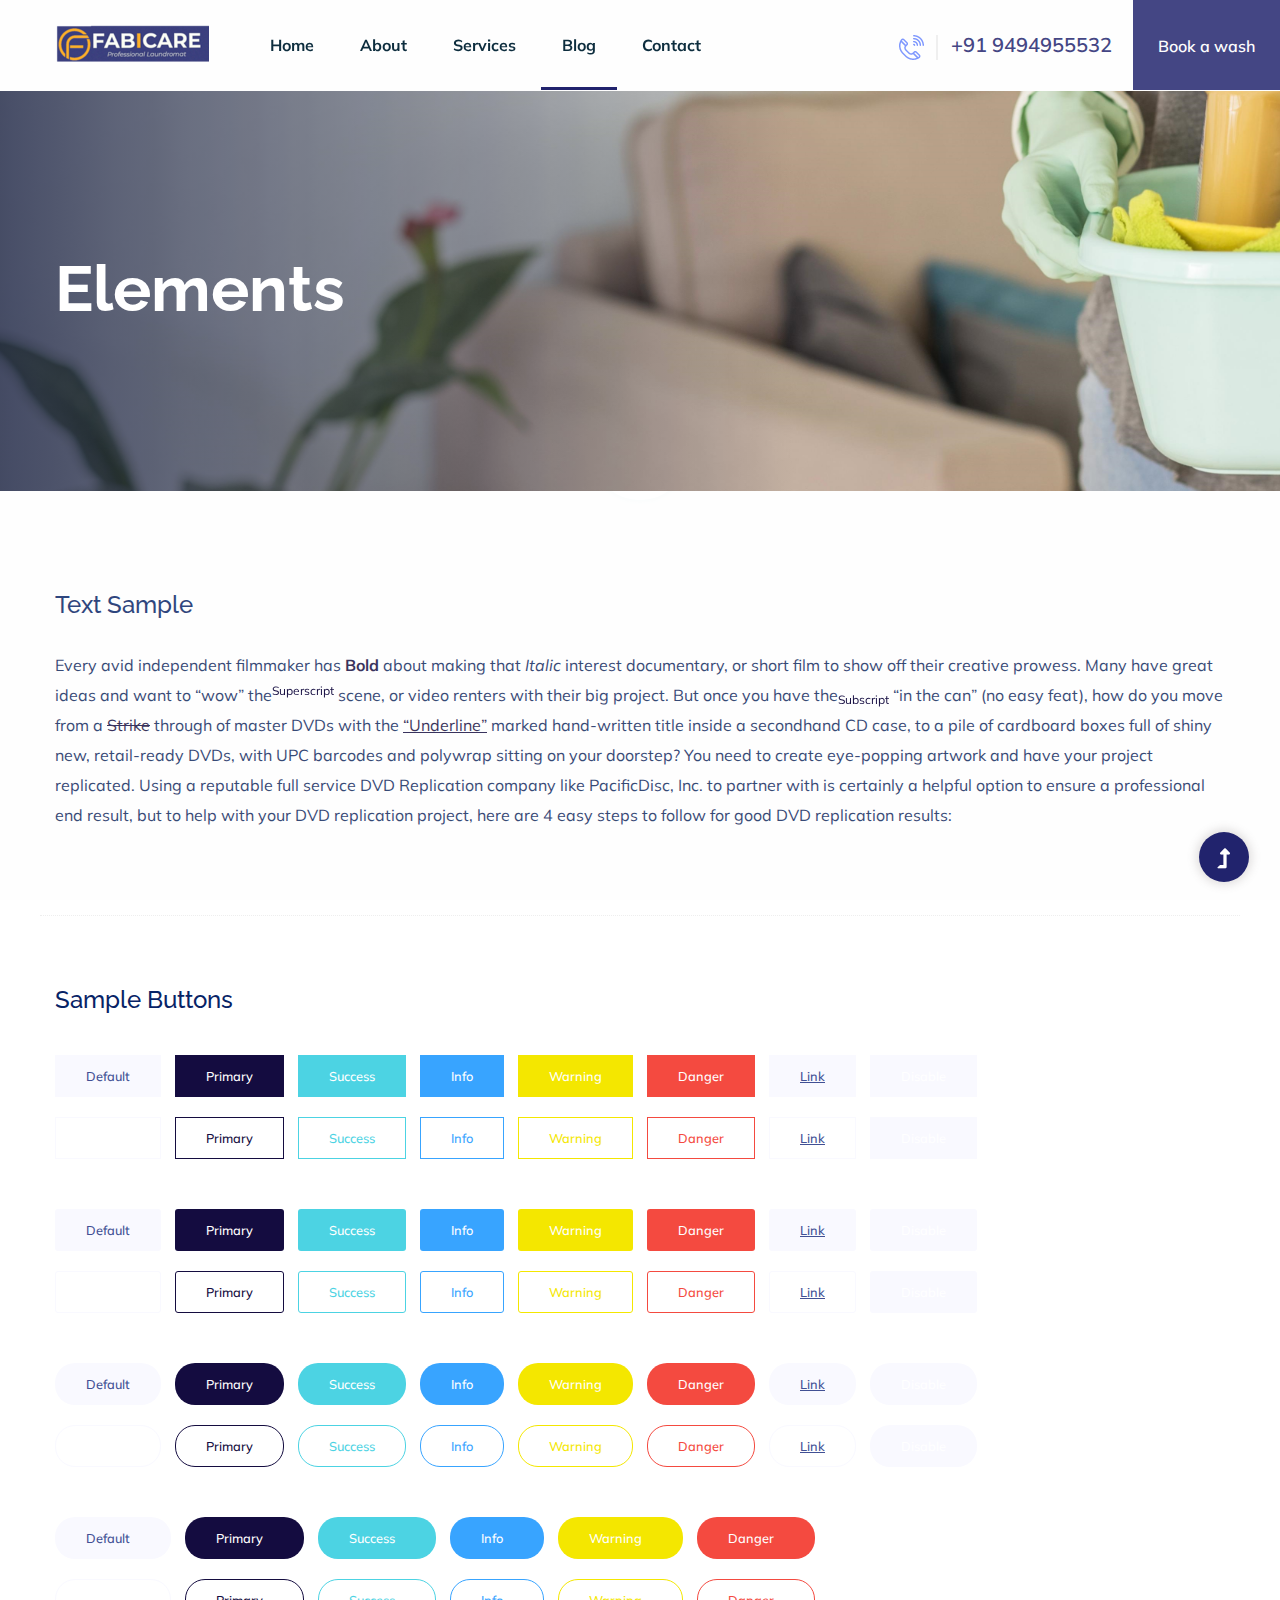
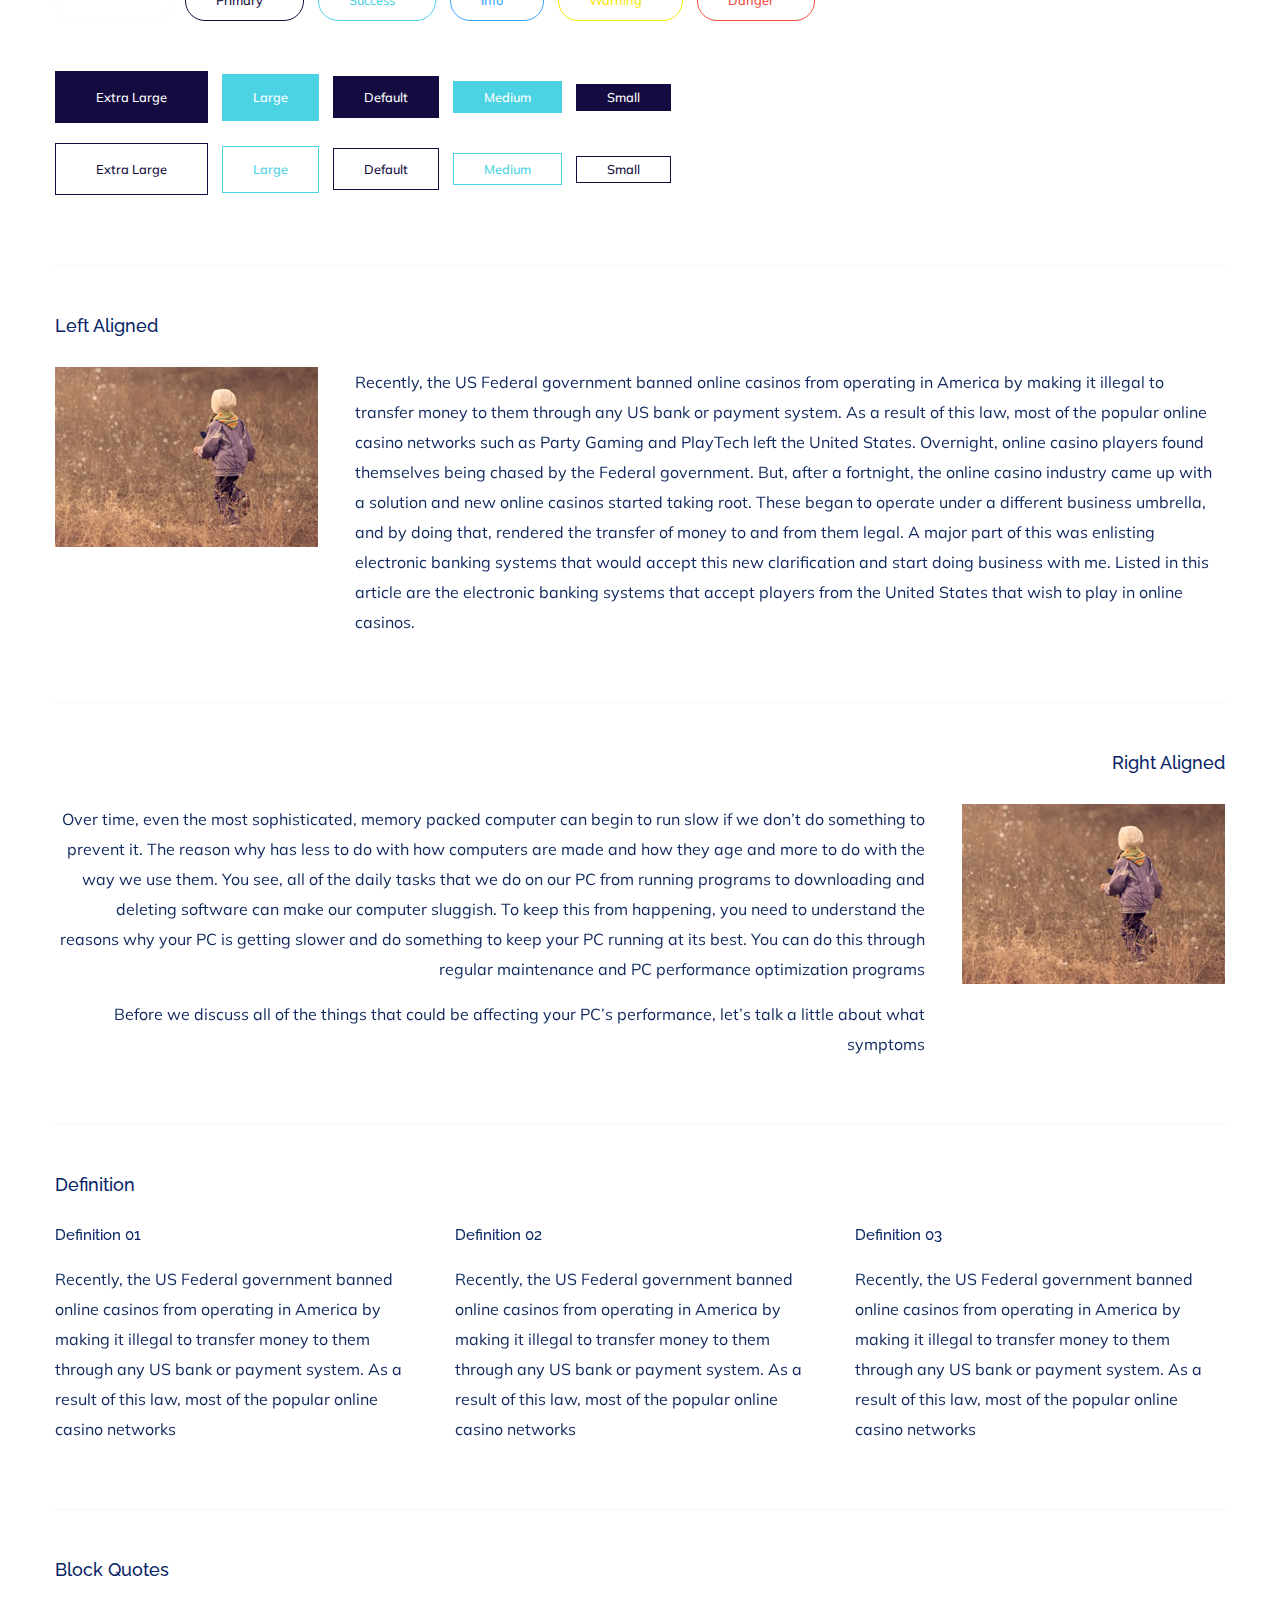
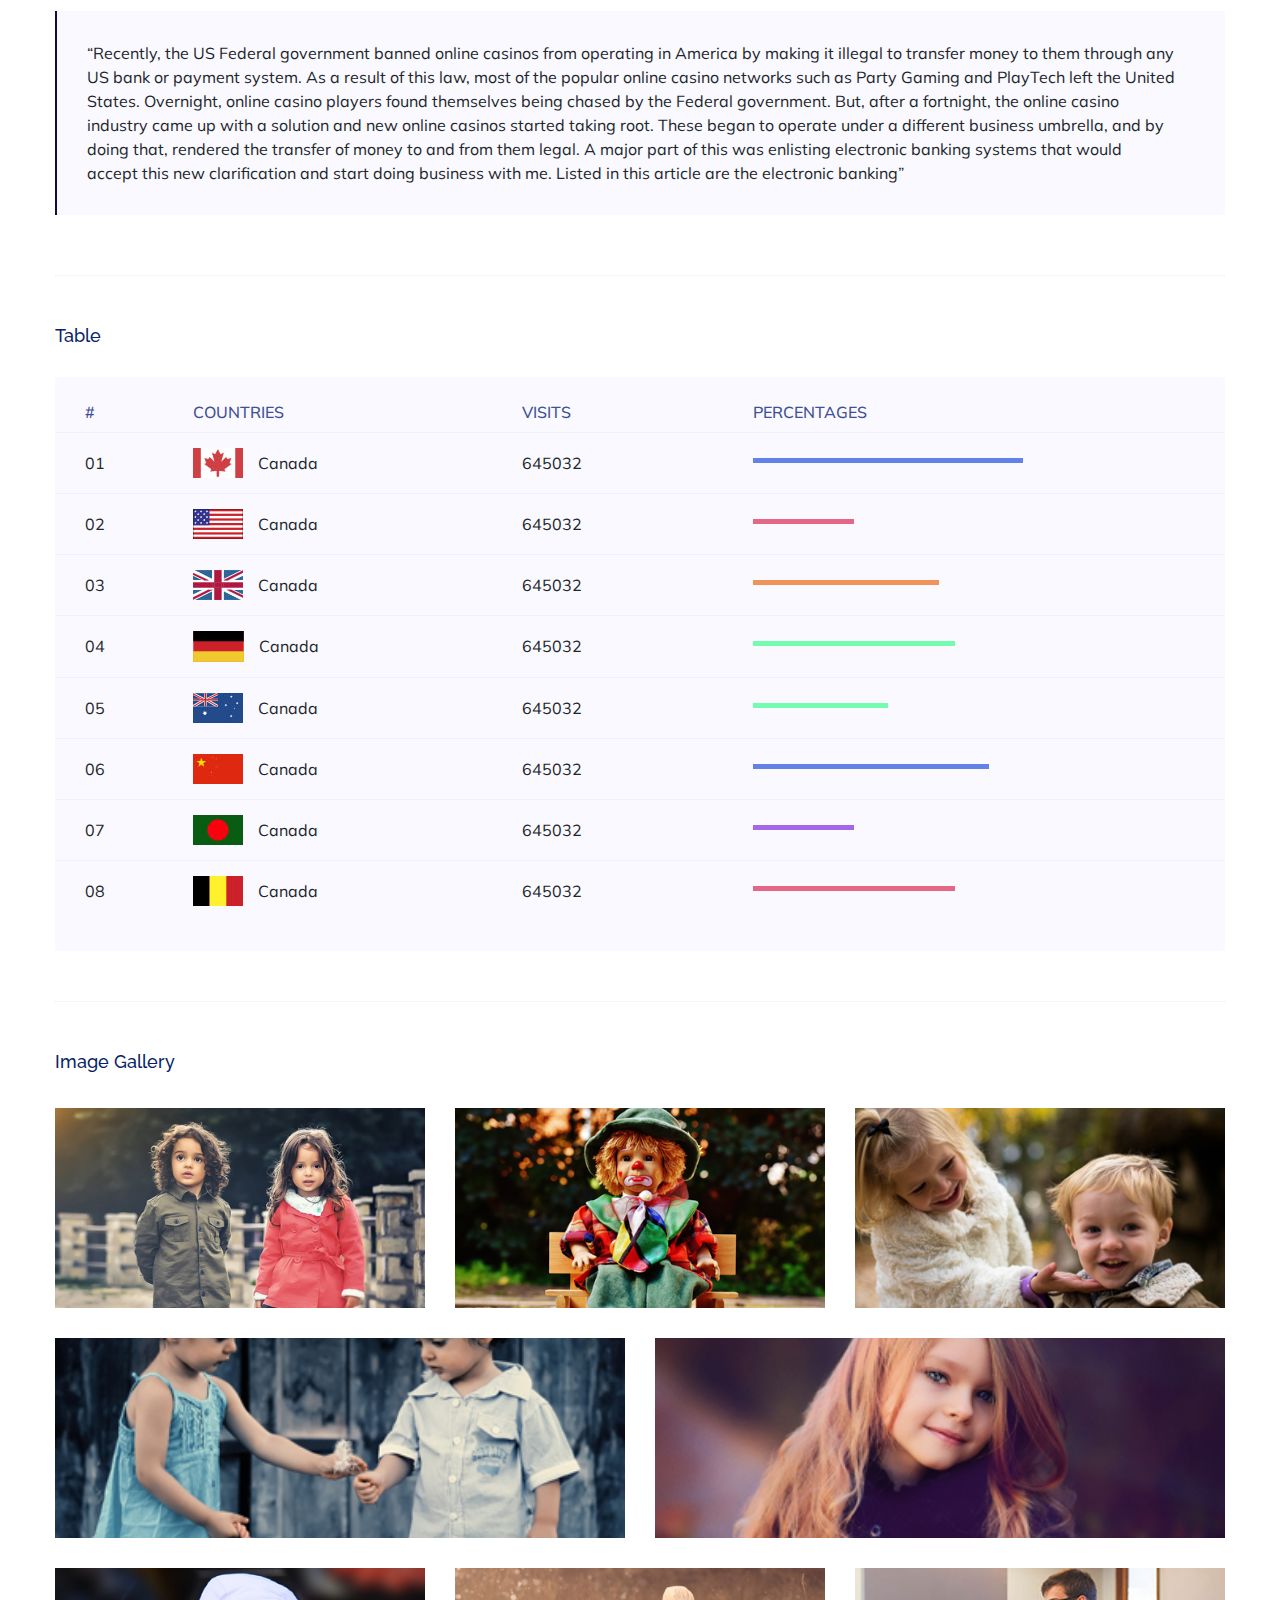
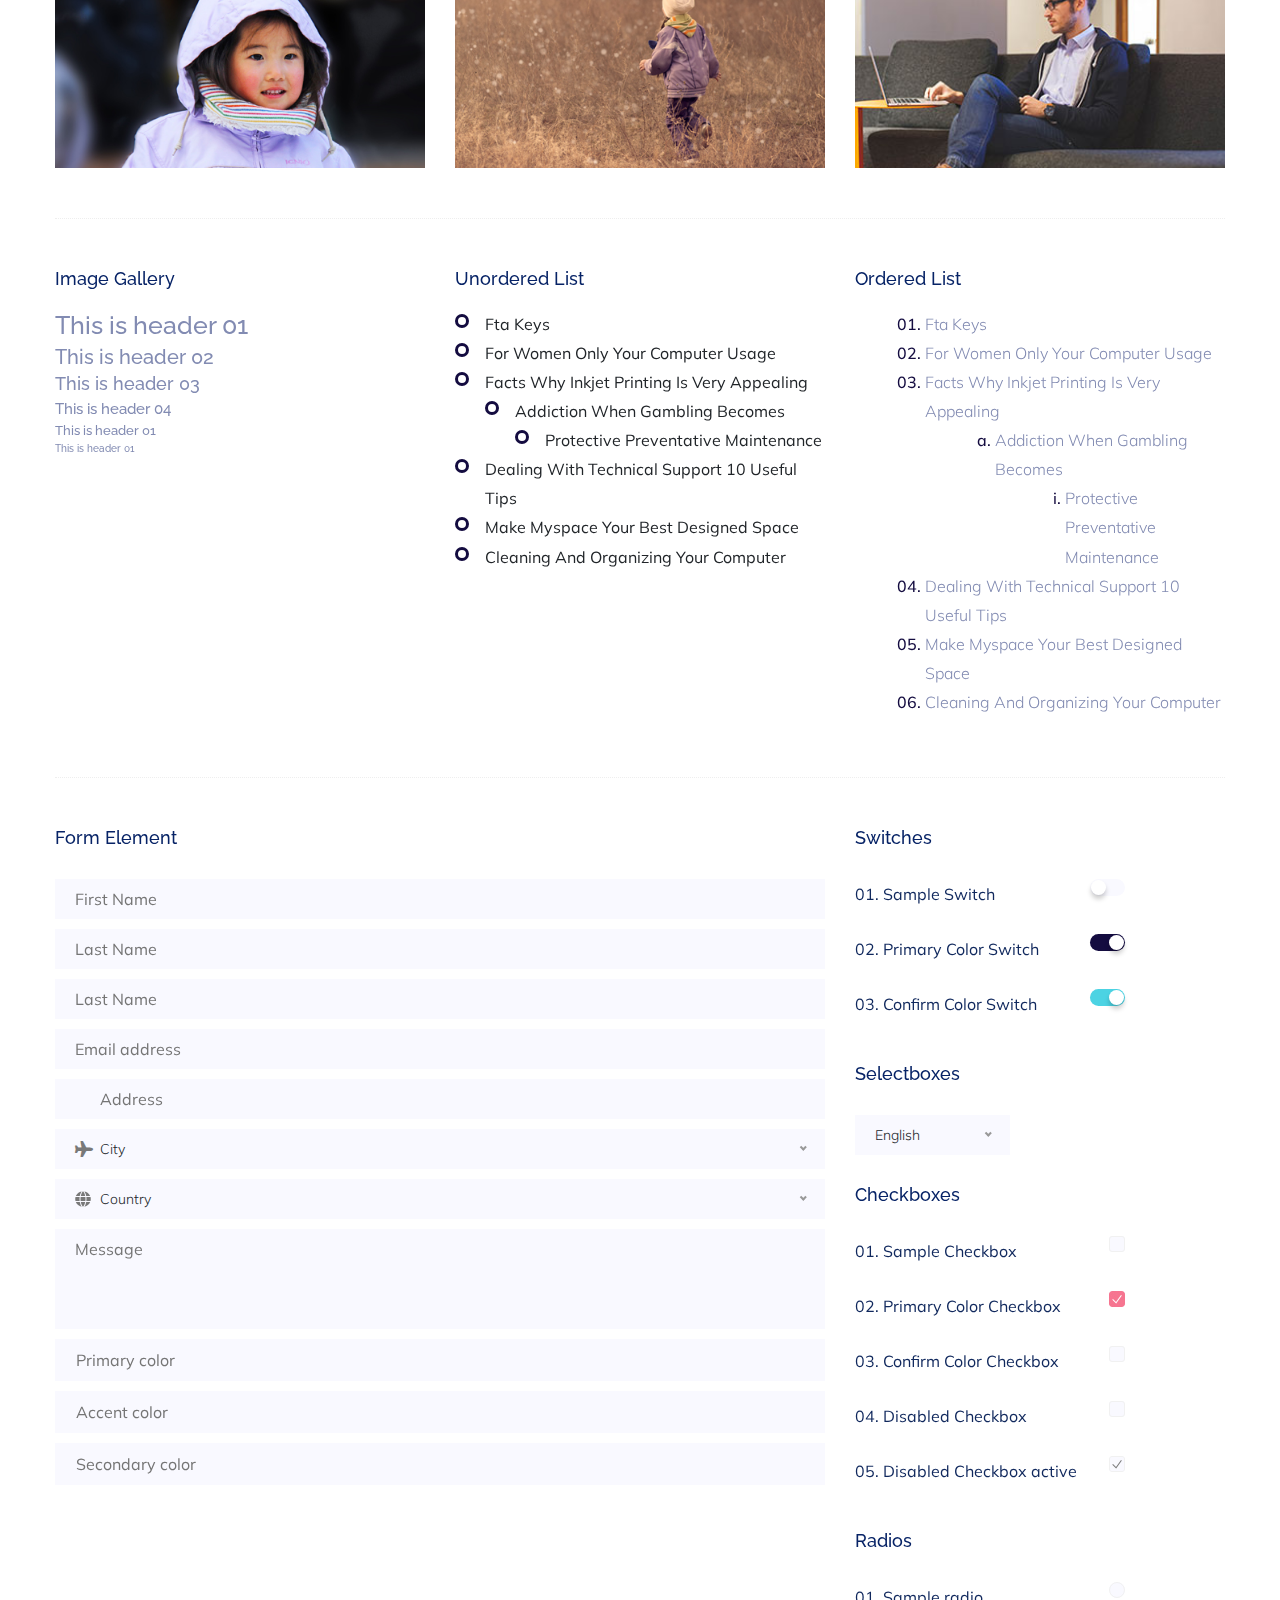
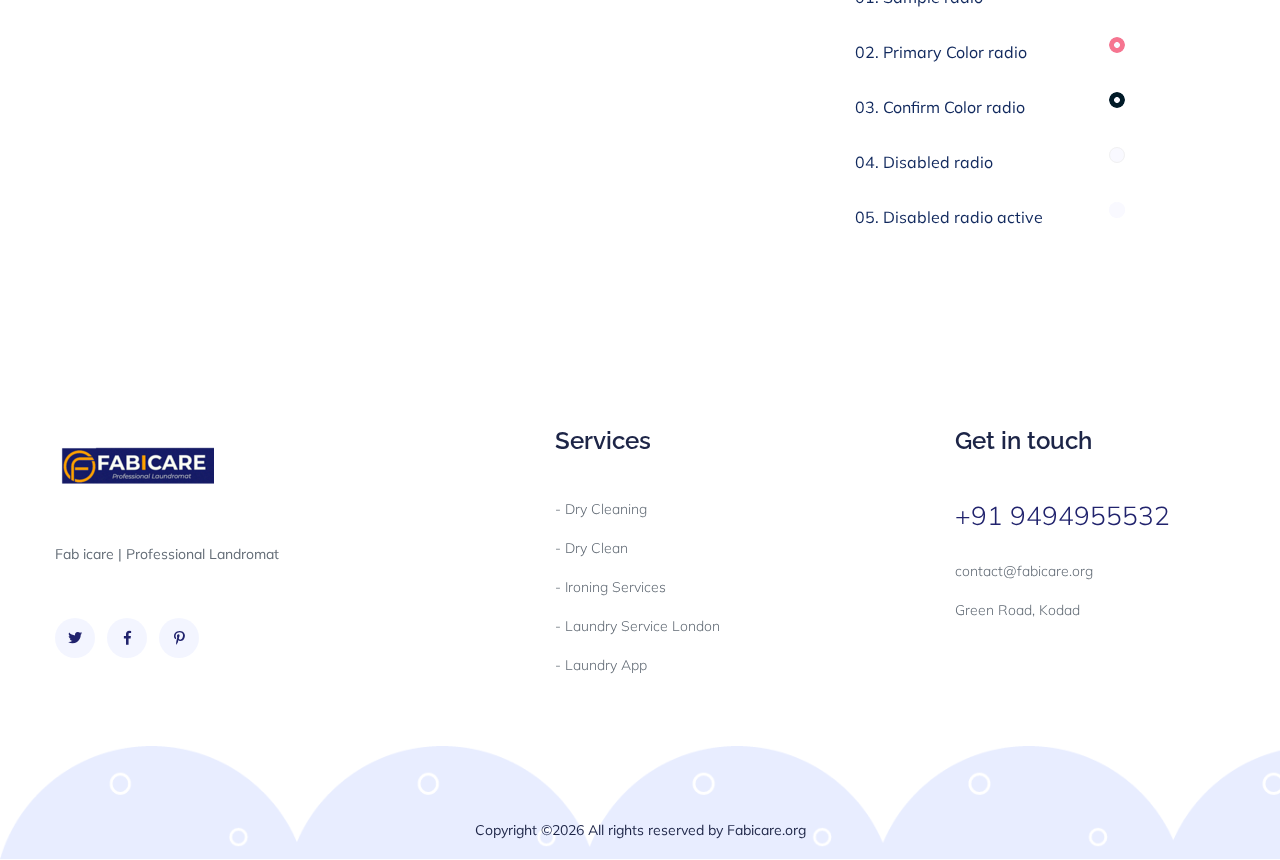
<file: elements.html>
<!doctype html>
<html class="no-js" lang="zxx">
<head>
	<meta charset="utf-8">
	<meta http-equiv="x-ua-compatible" content="ie=edge">
	<title>Fab icare | Professional Landromat</title>
	<meta name="description" content="">
	<meta name="viewport" content="width=device-width, initial-scale=1">
	<link rel="manifest" href="site.webmanifest">
	<link rel="shortcut icon" type="image/x-icon" href="assets/img/favicon.ico">

	<!-- CSS here -->
	<link rel="stylesheet" href="assets/css/bootstrap.min.css">
	<link rel="stylesheet" href="assets/css/owl.carousel.min.css">
	<link rel="stylesheet" href="assets/css/slicknav.css">
	<link rel="stylesheet" href="assets/css/flaticon.css">
	<link rel="stylesheet" href="assets/css/progressbar_barfiller.css">
	<link rel="stylesheet" href="assets/css/gijgo.css">
	<link rel="stylesheet" href="assets/css/animate.min.css">
	<link rel="stylesheet" href="assets/css/animated-headline.css">
	<link rel="stylesheet" href="assets/css/magnific-popup.css">
	<link rel="stylesheet" href="assets/css/fontawesome-all.min.css">
	<link rel="stylesheet" href="assets/css/themify-icons.css">
	<link rel="stylesheet" href="assets/css/slick.css">
	<link rel="stylesheet" href="assets/css/nice-select.css">
	<link rel="stylesheet" href="assets/css/style.css">
</head>
<body>
	<!-- ? Preloader Start -->
	<div id="preloader-active">
		<div class="preloader d-flex align-items-center justify-content-center">
			<div class="preloader-inner position-relative">
				<div class="preloader-circle"></div>
				<div class="preloader-img pere-text">
					<img src="assets/img/logo/loder.jpeg" alt="">
				</div>
			</div>
		</div>
	</div>
	<!-- Preloader Start -->
	<header>
		<!-- Header Start -->
		<div class="header-area">
			<div class="main-header header-sticky">
				<!-- Logo -->
				<div class="header-left">
					<div class="logo">
						<a href="index.html"><img src="assets/img/logo/logo.png" alt=""></a>
					</div>
					<div class="menu-wrapper  d-flex align-items-center">
						<!-- Main-menu -->
						<div class="main-menu d-none d-lg-block">
							<nav> 
								<ul id="navigation">                                                                                          
									<li><a href="index.html">Home</a></li>
									<li><a href="about.html">About</a></li>
									<li><a href="services.html">Services</a></li>
									<li  class="active"><a href="blog.html">Blog</a>
										<ul class="submenu">
											<li><a href="blog.html">Blog</a></li>
											<li><a href="blog_details.html">Blog Details</a></li>
											<li><a href="elements.html">Element</a></li>
										</ul>
									</li>
									<li><a href="contact.html">Contact</a></li>
								</ul>
							</nav>
						</div>
					</div>
				</div> 
				<div class="header-right d-none d-lg-block">
					<a href="#" class="header-btn1"><img src="assets/img/icon/call.png" alt=""> +91 9494955532</a>
					<a href="#" class="header-btn2">Book a wash</a>
				</div>
				<!-- Mobile Menu -->
				<div class="col-12">
					<div class="mobile_menu d-block d-lg-none"></div>
				</div>
			</div>
		</div>
		<!-- Header End -->
	</header>
	<main>
		<!--? Hero Start -->
		<div class="slider-area2 section-bg2 hero-overly" data-background="assets/img/hero/hero2.png">
			<div class="slider-height2 d-flex align-items-center">
				<div class="container">
					<div class="row">
						<div class="col-xl-12">
							<div class="hero-cap hero-cap2">
								<h2>Elements</h2>
							</div>
						</div>
					</div>
				</div>
			</div>
		</div>
		<!-- Hero End -->
		<!--? Start Sample Area -->
		<section class="sample-text-area">
			<div class="container box_1170">
				<h3 class="text-heading">Text Sample</h3>
				<p class="sample-text">
					Every avid independent filmmaker has <b>Bold</b> about making that <i>Italic</i> interest documentary,
					or short
					film to show off their creative prowess. Many have great ideas and want to “wow”
					the<sup>Superscript</sup> scene,
					or video renters with their big project. But once you have the<sub>Subscript</sub> “in the can” (no easy
					feat), how
					do you move from a <del>Strike</del> through of master DVDs with the <u>“Underline”</u> marked
					hand-written title
					inside a secondhand CD case, to a pile of cardboard boxes full of shiny new, retail-ready DVDs, with UPC
					barcodes
					and polywrap sitting on your doorstep? You need to create eye-popping artwork and have your project
					replicated.
					Using a reputable full service DVD Replication company like PacificDisc, Inc. to partner with is
					certainly a
					helpful option to ensure a professional end result, but to help with your DVD replication project, here
					are 4 easy
					steps to follow for good DVD replication results:
					
				</p>
			</div>
		</section>
		<!-- End Sample Area -->
		<!--? Start Button -->
		<section class="button-area">
			<div class="container box_1170 border-top-generic">
				<h3 class="text-heading">Sample Buttons</h3>
				<div class="button-group-area">
					<a href="#" class="genric-btn default">Default</a>
					<a href="#" class="genric-btn primary">Primary</a>
					<a href="#" class="genric-btn success">Success</a>
					<a href="#" class="genric-btn info">Info</a>
					<a href="#" class="genric-btn warning">Warning</a>
					<a href="#" class="genric-btn danger">Danger</a>
					<a href="#" class="genric-btn link">Link</a>
					<a href="#" class="genric-btn disable">Disable</a>
				</div>
				<div class="button-group-area mt-10">
					<a href="#" class="genric-btn default-border">Default</a>
					<a href="#" class="genric-btn primary-border">Primary</a>
					<a href="#" class="genric-btn success-border">Success</a>
					<a href="#" class="genric-btn info-border">Info</a>
					<a href="#" class="genric-btn warning-border">Warning</a>
					<a href="#" class="genric-btn danger-border">Danger</a>
					<a href="#" class="genric-btn link-border">Link</a>
					<a href="#" class="genric-btn disable">Disable</a>
				</div>
				<div class="button-group-area mt-40">
					<a href="#" class="genric-btn default radius">Default</a>
					<a href="#" class="genric-btn primary radius">Primary</a>
					<a href="#" class="genric-btn success radius">Success</a>
					<a href="#" class="genric-btn info radius">Info</a>
					<a href="#" class="genric-btn warning radius">Warning</a>
					<a href="#" class="genric-btn danger radius">Danger</a>
					<a href="#" class="genric-btn link radius">Link</a>
					<a href="#" class="genric-btn disable radius">Disable</a>
				</div>
				<div class="button-group-area mt-10">
					<a href="#" class="genric-btn default-border radius">Default</a>
					<a href="#" class="genric-btn primary-border radius">Primary</a>
					<a href="#" class="genric-btn success-border radius">Success</a>
					<a href="#" class="genric-btn info-border radius">Info</a>
					<a href="#" class="genric-btn warning-border radius">Warning</a>
					<a href="#" class="genric-btn danger-border radius">Danger</a>
					<a href="#" class="genric-btn link-border radius">Link</a>
					<a href="#" class="genric-btn disable radius">Disable</a>
				</div>
				<div class="button-group-area mt-40">
					<a href="#" class="genric-btn default circle">Default</a>
					<a href="#" class="genric-btn primary circle">Primary</a>
					<a href="#" class="genric-btn success circle">Success</a>
					<a href="#" class="genric-btn info circle">Info</a>
					<a href="#" class="genric-btn warning circle">Warning</a>
					<a href="#" class="genric-btn danger circle">Danger</a>
					<a href="#" class="genric-btn link circle">Link</a>
					<a href="#" class="genric-btn disable circle">Disable</a>
				</div>
				<div class="button-group-area mt-10">
					<a href="#" class="genric-btn default-border circle">Default</a>
					<a href="#" class="genric-btn primary-border circle">Primary</a>
					<a href="#" class="genric-btn success-border circle">Success</a>
					<a href="#" class="genric-btn info-border circle">Info</a>
					<a href="#" class="genric-btn warning-border circle">Warning</a>
					<a href="#" class="genric-btn danger-border circle">Danger</a>
					<a href="#" class="genric-btn link-border circle">Link</a>
					<a href="#" class="genric-btn disable circle">Disable</a>
				</div>
				<div class="button-group-area mt-40">
					<a href="#" class="genric-btn default circle arrow">Default<span class="lnr lnr-arrow-right"></span></a>
					<a href="#" class="genric-btn primary circle arrow">Primary<span class="lnr lnr-arrow-right"></span></a>
					<a href="#" class="genric-btn success circle arrow">Success<span class="lnr lnr-arrow-right"></span></a>
					<a href="#" class="genric-btn info circle arrow">Info<span class="lnr lnr-arrow-right"></span></a>
					<a href="#" class="genric-btn warning circle arrow">Warning<span class="lnr lnr-arrow-right"></span></a>
					<a href="#" class="genric-btn danger circle arrow">Danger<span class="lnr lnr-arrow-right"></span></a>
				</div>
				<div class="button-group-area mt-10">
					<a href="#" class="genric-btn default-border circle arrow">Default<span
						class="lnr lnr-arrow-right"></span></a>
						<a href="#" class="genric-btn primary-border circle arrow">Primary<span
							class="lnr lnr-arrow-right"></span></a>
							<a href="#" class="genric-btn success-border circle arrow">Success<span
								class="lnr lnr-arrow-right"></span></a>
								<a href="#" class="genric-btn info-border circle arrow">Info<span
									class="lnr lnr-arrow-right"></span></a>
									<a href="#" class="genric-btn warning-border circle arrow">Warning<span
										class="lnr lnr-arrow-right"></span></a>
										<a href="#" class="genric-btn danger-border circle arrow">Danger<span
											class="lnr lnr-arrow-right"></span></a>
										</div>
										<div class="button-group-area mt-40">
											<a href="#" class="genric-btn primary e-large">Extra Large</a>
											<a href="#" class="genric-btn success large">Large</a>
											<a href="#" class="genric-btn primary">Default</a>
											<a href="#" class="genric-btn success medium">Medium</a>
											<a href="#" class="genric-btn primary small">Small</a>
										</div>
										<div class="button-group-area mt-10">
											<a href="#" class="genric-btn primary-border e-large">Extra Large</a>
											<a href="#" class="genric-btn success-border large">Large</a>
											<a href="#" class="genric-btn primary-border">Default</a>
											<a href="#" class="genric-btn success-border medium">Medium</a>
											<a href="#" class="genric-btn primary-border small">Small</a>
										</div>
									</div>
								</section>
								<!-- End Button -->
								<!--? Start Align Area -->
								<div class="whole-wrap">
									<div class="container box_1170">
										<div class="section-top-border">
											<h3 class="mb-30">Left Aligned</h3>
											<div class="row">
												<div class="col-md-3">
													<img src="assets/img/elements/d.jpg" alt="" class="img-fluid">
												</div>
												<div class="col-md-9 mt-sm-20">
													<p>Recently, the US Federal government banned online casinos from operating in America by making
														it illegal to
														transfer money to them through any US bank or payment system. As a result of this law, most
														of the popular
														online casino networks such as Party Gaming and PlayTech left the United States. Overnight,
														online casino
														players found themselves being chased by the Federal government. But, after a fortnight, the
														online casino
														industry came up with a solution and new online casinos started taking root. These began to
														operate under a
														different business umbrella, and by doing that, rendered the transfer of money to and from
														them legal. A major
														part of this was enlisting electronic banking systems that would accept this new
														clarification and start doing
														business with me. Listed in this article are the electronic banking systems that accept
														players from the United
													States that wish to play in online casinos.</p>
												</div>
											</div>
										</div>
										<div class="section-top-border text-right">
											<h3 class="mb-30">Right Aligned</h3>
											<div class="row">
												<div class="col-md-9">
													<p class="text-right">Over time, even the most sophisticated, memory packed computer can begin
														to run slow if we
														don’t do something to prevent it. The reason why has less to do with how computers are made
														and how they age and
														more to do with the way we use them. You see, all of the daily tasks that we do on our PC
														from running programs
														to downloading and deleting software can make our computer sluggish. To keep this from
														happening, you need to
														understand the reasons why your PC is getting slower and do something to keep your PC
														running at its best. You
													can do this through regular maintenance and PC performance optimization programs</p>
													<p class="text-right">Before we discuss all of the things that could be affecting your PC’s
														performance, let’s
													talk a little about what symptoms</p>
												</div>
												<div class="col-md-3">
													<img src="assets/img/elements/d.jpg" alt="" class="img-fluid">
												</div>
											</div>
										</div>
										<div class="section-top-border">
											<h3 class="mb-30">Definition</h3>
											<div class="row">
												<div class="col-md-4">
													<div class="single-defination">
														<h4 class="mb-20">Definition 01</h4>
														<p>Recently, the US Federal government banned online casinos from operating in America by
															making it illegal to
															transfer money to them through any US bank or payment system. As a result of this law,
															most of the popular
														online casino networks</p>
													</div>
												</div>
												<div class="col-md-4">
													<div class="single-defination">
														<h4 class="mb-20">Definition 02</h4>
														<p>Recently, the US Federal government banned online casinos from operating in America by
															making it illegal to
															transfer money to them through any US bank or payment system. As a result of this law,
															most of the popular
														online casino networks</p>
													</div>
												</div>
												<div class="col-md-4">
													<div class="single-defination">
														<h4 class="mb-20">Definition 03</h4>
														<p>Recently, the US Federal government banned online casinos from operating in America by
															making it illegal to
															transfer money to them through any US bank or payment system. As a result of this law,
															most of the popular
														online casino networks</p>
													</div>
												</div>
											</div>
										</div>
										<div class="section-top-border">
											<h3 class="mb-30">Block Quotes</h3>
											<div class="row">
												<div class="col-lg-12">
													<blockquote class="generic-blockquote">
														“Recently, the US Federal government banned online casinos from operating in America by
														making it illegal to
														transfer money to them through any US bank or payment system. As a result of this law, most
														of the popular
														online casino networks such as Party Gaming and PlayTech left the United States. Overnight,
														online casino
														players found themselves being chased by the Federal government. But, after a fortnight, the
														online casino
														industry came up with a solution and new online casinos started taking root. These began to
														operate under a
														different business umbrella, and by doing that, rendered the transfer of money to and from
														them legal. A major
														part of this was enlisting electronic banking systems that would accept this new
														clarification and start doing
														business with me. Listed in this article are the electronic banking”
													</blockquote>
												</div>
											</div>
										</div>
										<div class="section-top-border">
											<h3 class="mb-30">Table</h3>
											<div class="progress-table-wrap">
												<div class="progress-table">
													<div class="table-head">
														<div class="serial">#</div>
														<div class="country">Countries</div>
														<div class="visit">Visits</div>
														<div class="percentage">Percentages</div>
													</div>
													<div class="table-row">
														<div class="serial">01</div>
														<div class="country"> <img src="assets/img/elements/f1.jpg" alt="flag">Canada</div>
														<div class="visit">645032</div>
														<div class="percentage">
															<div class="progress">
																<div class="progress-bar color-1" role="progressbar" style="width: 80%"
																aria-valuenow="80" aria-valuemin="0" aria-valuemax="100"></div>
															</div>
														</div>
													</div>
													<div class="table-row">
														<div class="serial">02</div>
														<div class="country"> <img src="assets/img/elements/f2.jpg" alt="flag">Canada</div>
														<div class="visit">645032</div>
														<div class="percentage">
															<div class="progress">
																<div class="progress-bar color-2" role="progressbar" style="width: 30%"
																aria-valuenow="30" aria-valuemin="0" aria-valuemax="100"></div>
															</div>
														</div>
													</div>
													<div class="table-row">
														<div class="serial">03</div>
														<div class="country"> <img src="assets/img/elements/f3.jpg" alt="flag">Canada</div>
														<div class="visit">645032</div>
														<div class="percentage">
															<div class="progress">
																<div class="progress-bar color-3" role="progressbar" style="width: 55%"
																aria-valuenow="55" aria-valuemin="0" aria-valuemax="100"></div>
															</div>
														</div>
													</div>
													<div class="table-row">
														<div class="serial">04</div>
														<div class="country"> <img src="assets/img/elements/f4.jpg" alt="flag">Canada</div>
														<div class="visit">645032</div>
														<div class="percentage">
															<div class="progress">
																<div class="progress-bar color-4" role="progressbar" style="width: 60%"
																aria-valuenow="60" aria-valuemin="0" aria-valuemax="100"></div>
															</div>
														</div>
													</div>
													<div class="table-row">
														<div class="serial">05</div>
														<div class="country"> <img src="assets/img/elements/f5.jpg" alt="flag">Canada</div>
														<div class="visit">645032</div>
														<div class="percentage">
															<div class="progress">
																<div class="progress-bar color-5" role="progressbar" style="width: 40%"
																aria-valuenow="40" aria-valuemin="0" aria-valuemax="100"></div>
															</div>
														</div>
													</div>
													<div class="table-row">
														<div class="serial">06</div>
														<div class="country"> <img src="assets/img/elements/f6.jpg" alt="flag">Canada</div>
														<div class="visit">645032</div>
														<div class="percentage">
															<div class="progress">
																<div class="progress-bar color-6" role="progressbar" style="width: 70%"
																aria-valuenow="70" aria-valuemin="0" aria-valuemax="100"></div>
															</div>
														</div>
													</div>
													<div class="table-row">
														<div class="serial">07</div>
														<div class="country"> <img src="assets/img/elements/f7.jpg" alt="flag">Canada</div>
														<div class="visit">645032</div>
														<div class="percentage">
															<div class="progress">
																<div class="progress-bar color-7" role="progressbar" style="width: 30%"
																aria-valuenow="30" aria-valuemin="0" aria-valuemax="100"></div>
															</div>
														</div>
													</div>
													<div class="table-row">
														<div class="serial">08</div>
														<div class="country"> <img src="assets/img/elements/f8.jpg" alt="flag">Canada</div>
														<div class="visit">645032</div>
														<div class="percentage">
															<div class="progress">
																<div class="progress-bar color-8" role="progressbar" style="width: 60%"
																aria-valuenow="60" aria-valuemin="0" aria-valuemax="100"></div>
															</div>
														</div>
													</div>
												</div>
											</div>
										</div>
										<div class="section-top-border">
											<h3>Image Gallery</h3>
											<div class="row gallery-item">
												<div class="col-md-4">
													<a href="assets/img/elements/g1.jpg" class="img-pop-up">
														<div class="single-gallery-image" style="background: url(assets/img/elements/g1.jpg);"></div>
													</a>
												</div>
												<div class="col-md-4">
													<a href="assets/img/elements/g2.jpg" class="img-pop-up">
														<div class="single-gallery-image" style="background: url(assets/img/elements/g2.jpg);"></div>
													</a>
												</div>
												<div class="col-md-4">
													<a href="assets/img/elements/g3.jpg" class="img-pop-up">
														<div class="single-gallery-image" style="background: url(assets/img/elements/g3.jpg);"></div>
													</a>
												</div>
												<div class="col-md-6">
													<a href="assets/img/elements/g4.jpg" class="img-pop-up">
														<div class="single-gallery-image" style="background: url(assets/img/elements/g4.jpg);"></div>
													</a>
												</div>
												<div class="col-md-6">
													<a href="assets/img/elements/g5.jpg" class="img-pop-up">
														<div class="single-gallery-image" style="background: url(assets/img/elements/g5.jpg);"></div>
													</a>
												</div>
												<div class="col-md-4">
													<a href="assets/img/elements/g6.jpg" class="img-pop-up">
														<div class="single-gallery-image" style="background: url(assets/img/elements/g6.jpg);"></div>
													</a>
												</div>
												<div class="col-md-4">
													<a href="assets/img/elements/g7.jpg" class="img-pop-up">
														<div class="single-gallery-image" style="background: url(assets/img/elements/g7.jpg);"></div>
													</a>
												</div>
												<div class="col-md-4">
													<a href="assets/img/elements/g8.jpg" class="img-pop-up">
														<div class="single-gallery-image" style="background: url(assets/img/elements/g8.jpg);"></div>
													</a>
												</div>
											</div>
										</div>
										<div class="section-top-border">
											<div class="row">
												<div class="col-md-4">
													<h3 class="mb-20">Image Gallery</h3>
													<div class="typography">
														<h1>This is header 01</h1>
														<h2>This is header 02</h2>
														<h3>This is header 03</h3>
														<h4>This is header 04</h4>
														<h5>This is header 01</h5>
														<h6>This is header 01</h6>
													</div>
												</div>
												<div class="col-md-4 mt-sm-30">
													<h3 class="mb-20">Unordered List</h3>
													<div class="">
														<ul class="unordered-list">
															<li>Fta Keys</li>
															<li>For Women Only Your Computer Usage</li>
															<li>Facts Why Inkjet Printing Is Very Appealing
																<ul>
																	<li>Addiction When Gambling Becomes
																		<ul>
																			<li>Protective Preventative Maintenance</li>
																		</ul>
																	</li>
																</ul>
															</li>
															<li>Dealing With Technical Support 10 Useful Tips</li>
															<li>Make Myspace Your Best Designed Space</li>
															<li>Cleaning And Organizing Your Computer</li>
														</ul>
													</div>
												</div>
												<div class="col-md-4 mt-sm-30">
													<h3 class="mb-20">Ordered List</h3>
													<div class="">
														<ol class="ordered-list">
															<li><span>Fta Keys</span></li>
															<li><span>For Women Only Your Computer Usage</span></li>
															<li><span>Facts Why Inkjet Printing Is Very Appealing</span>
																<ol class="ordered-list-alpha">
																	<li><span>Addiction When Gambling Becomes</span>
																		<ol class="ordered-list-roman">
																			<li><span>Protective Preventative Maintenance</span></li>
																		</ol>
																	</li>
																</ol>
															</li>
															<li><span>Dealing With Technical Support 10 Useful Tips</span></li>
															<li><span>Make Myspace Your Best Designed Space</span></li>
															<li><span>Cleaning And Organizing Your Computer</span></li>
														</ol>
													</div>
												</div>
											</div>
										</div>
										<div class="section-top-border">
											<div class="row">
												<div class="col-lg-8 col-md-8">
													<h3 class="mb-30">Form Element</h3>
													<form action="#">
														<div class="mt-10">
															<input type="text" name="first_name" placeholder="First Name"
															onfocus="this.placeholder = ''" onblur="this.placeholder = 'First Name'" required
															class="single-input">
														</div>
														<div class="mt-10">
															<input type="text" name="last_name" placeholder="Last Name"
															onfocus="this.placeholder = ''" onblur="this.placeholder = 'Last Name'" required
															class="single-input">
														</div>
														<div class="mt-10">
															<input type="text" name="last_name" placeholder="Last Name"
															onfocus="this.placeholder = ''" onblur="this.placeholder = 'Last Name'" required
															class="single-input">
														</div>
														<div class="mt-10">
															<input type="email" name="EMAIL" placeholder="Email address"
															onfocus="this.placeholder = ''" onblur="this.placeholder = 'Email address'" required
															class="single-input">
														</div>
														<div class="input-group-icon mt-10">
															<div class="icon"><i class="fa fa-thumb-tack" aria-hidden="true"></i></div>
															<input type="text" name="address" placeholder="Address" onfocus="this.placeholder = ''"
															onblur="this.placeholder = 'Address'" required class="single-input">
														</div>
														<div class="input-group-icon mt-10">
															<div class="icon"><i class="fa fa-plane" aria-hidden="true"></i></div>
															<div class="form-select" id="default-select"">
																<select>
																	<option value=" 1">City</option>
																	<option value="1">Dhaka</option>
																	<option value="1">Dilli</option>
																	<option value="1">Newyork</option>
																	<option value="1">Islamabad</option>
																</select>
															</div>
														</div>
														<div class="input-group-icon mt-10">
															<div class="icon"><i class="fa fa-globe" aria-hidden="true"></i></div>
															<div class="form-select" id="default-select"">
																<select>
																	<option value=" 1">Country</option>
																	<option value="1">Bangladesh</option>
																	<option value="1">India</option>
																	<option value="1">England</option>
																	<option value="1">Srilanka</option>
																</select>
															</div>
														</div>
														
														<div class="mt-10">
															<textarea class="single-textarea" placeholder="Message" onfocus="this.placeholder = ''"
															onblur="this.placeholder = 'Message'" required></textarea>
														</div>
														<div class="mt-10">
															<input type="text" name="first_name" placeholder="Primary color"
															onfocus="this.placeholder = ''" onblur="this.placeholder = 'Primary color'" required
															class="single-input-primary">
														</div>
														<div class="mt-10">
															<input type="text" name="first_name" placeholder="Accent color"
															onfocus="this.placeholder = ''" onblur="this.placeholder = 'Accent color'" required
															class="single-input-accent">
														</div>
														<div class="mt-10">
															<input type="text" name="first_name" placeholder="Secondary color"
															onfocus="this.placeholder = ''" onblur="this.placeholder = 'Secondary color'"
															required class="single-input-secondary">
														</div>
													</form>
												</div>
												<div class="col-lg-3 col-md-4 mt-sm-30">
													<div class="single-element-widget">
														<h3 class="mb-30">Switches</h3>
														<div class="switch-wrap d-flex justify-content-between">
															<p>01. Sample Switch</p>
															<div class="primary-switch">
																<input type="checkbox" id="default-switch">
																<label for="default-switch"></label>
															</div>
														</div>
														<div class="switch-wrap d-flex justify-content-between">
															<p>02. Primary Color Switch</p>
															<div class="primary-switch">
																<input type="checkbox" id="primary-switch" checked>
																<label for="primary-switch"></label>
															</div>
														</div>
														<div class="switch-wrap d-flex justify-content-between">
															<p>03. Confirm Color Switch</p>
															<div class="confirm-switch">
																<input type="checkbox" id="confirm-switch" checked>
																<label for="confirm-switch"></label>
															</div>
														</div>
													</div>
													<div class="single-element-widget mt-30">
														<h3 class="mb-30">Selectboxes</h3>
														<div class="default-select" id="default-select"">
															<select>
																<option value=" 1">English</option>
																<option value="1">Spanish</option>
																<option value="1">Arabic</option>
																<option value="1">Portuguise</option>
																<option value="1">Bengali</option>
															</select>
														</div>
													</div>
													<div class="single-element-widget mt-30">
														<h3 class="mb-30">Checkboxes</h3>
														<div class="switch-wrap d-flex justify-content-between">
															<p>01. Sample Checkbox</p>
															<div class="primary-checkbox">
																<input type="checkbox" id="default-checkbox">
																<label for="default-checkbox"></label>
															</div>
														</div>
														<div class="switch-wrap d-flex justify-content-between">
															<p>02. Primary Color Checkbox</p>
															<div class="primary-checkbox">
																<input type="checkbox" id="primary-checkbox" checked>
																<label for="primary-checkbox"></label>
															</div>
														</div>
														<div class="switch-wrap d-flex justify-content-between">
															<p>03. Confirm Color Checkbox</p>
															<div class="confirm-checkbox">
																<input type="checkbox" id="confirm-checkbox">
																<label for="confirm-checkbox"></label>
															</div>
														</div>
														<div class="switch-wrap d-flex justify-content-between">
															<p>04. Disabled Checkbox</p>
															<div class="disabled-checkbox">
																<input type="checkbox" id="disabled-checkbox" disabled>
																<label for="disabled-checkbox"></label>
															</div>
														</div>
														<div class="switch-wrap d-flex justify-content-between">
															<p>05. Disabled Checkbox active</p>
															<div class="disabled-checkbox">
																<input type="checkbox" id="disabled-checkbox-active" checked disabled>
																<label for="disabled-checkbox-active"></label>
															</div>
														</div>
													</div>
													<div class="single-element-widget mt-30">
														<h3 class="mb-30">Radios</h3>
														<div class="switch-wrap d-flex justify-content-between">
															<p>01. Sample radio</p>
															<div class="primary-radio">
																<input type="checkbox" id="default-radio">
																<label for="default-radio"></label>
															</div>
														</div>
														<div class="switch-wrap d-flex justify-content-between">
															<p>02. Primary Color radio</p>
															<div class="primary-radio">
																<input type="checkbox" id="primary-radio" checked>
																<label for="primary-radio"></label>
															</div>
														</div>
														<div class="switch-wrap d-flex justify-content-between">
															<p>03. Confirm Color radio</p>
															<div class="confirm-radio">
																<input type="checkbox" id="confirm-radio" checked>
																<label for="confirm-radio"></label>
															</div>
														</div>
														<div class="switch-wrap d-flex justify-content-between">
															<p>04. Disabled radio</p>
															<div class="disabled-radio">
																<input type="checkbox" id="disabled-radio" disabled>
																<label for="disabled-radio"></label>
															</div>
														</div>
														<div class="switch-wrap d-flex justify-content-between">
															<p>05. Disabled radio active</p>
															<div class="disabled-radio">
																<input type="checkbox" id="disabled-radio-active" checked disabled>
																<label for="disabled-radio-active"></label>
															</div>
														</div>
													</div>
												</div>
											</div>
										</div>
									</div>
								</div>
								<!-- End Align Area -->
							</main>
							<footer>
								<!-- Footer Start-->
								<div class="footer-area footer-padding">
									<div class="container">
										<div class="row d-flex justify-content-between">
											<div class="col-xl-4 col-lg-4 col-md-4 col-sm-6">
												<div class="single-footer-caption mb-50">
													<div class="single-footer-caption mb-30">
														<!-- logo -->
														<div class="footer-logo mb-35">
															<a href="index.html"><img src="assets/img/logo/logo2_footer.png" alt=""></a>
														</div>
														<div class="footer-tittle">
															<div class="footer-pera">
																<p>Fab icare | Professional Landromat</p>
															</div>
														</div>
														<!-- social -->
														<div class="footer-social">
															<a href="#"><i class="fab fa-twitter"></i></a>
															<a href="https://bit.ly/sai4ull"><i class="fab fa-facebook-f"></i></a>
															<a href="#"><i class="fab fa-pinterest-p"></i></a>
														</div>
													</div>
												</div>
											</div>
											<div class="col-xl-3 col-lg-4 col-md-4 col-sm-6">
												<div class="single-footer-caption mb-50">
													<div class="footer-tittle">
														<h4>Services </h4>
														<ul>
															<li><a href="#">- Dry Cleaning</a></li>
															<li><a href="#">- Dry Clean</a></li>
															<li><a href="#">- Ironing Services</a></li>
															<li><a href="#">- Laundry Service London</a></li>
															<li><a href="#">- Laundry App</a></li>
														</ul>
													</div>
												</div>
											</div>
											<div class="col-xl-3 col-lg-4 col-md-4 col-sm-6">
												<div class="single-footer-caption mb-50">
													<div class="footer-tittle">
														<h4>Get in touch</h4>
														<ul>
															<li class="number"><a href="#">+91 9494955532</a></li>
															<li><a href="#">contact@fabicare.org</a></li>
															<li><a href="#">Green Road, Kodad</a></li>
														</ul>
													</div>
												</div>
											</div>
										</div>
									</div>
								</div>
								<!-- footer-bottom area -->
								<div class="footer-bottom-area section-bg2" data-background="assets/img/gallery/footer-bg.png">
									<div class="container">
										<div class="footer-border">
											<div class="row d-flex align-items-center">
												<div class="col-xl-12 ">
													<div class="footer-copy-right text-center">
														<p><!-- Link back to Colorlib can't be removed. Template is licensed under CC BY 3.0. -->
															Copyright &copy;<script>document.write(new Date().getFullYear());</script> All rights reserved by Fabicare.org
															<!-- Link back to Colorlib can't be removed. Template is licensed under CC BY 3.0. --></p>
														</div>
													</div>
												</div>
											</div>
										</div>
									</div>
									<!-- Footer End-->
								</footer>
								<!-- Scroll Up -->
								<div id="back-top" >
									<a title="Go to Top" href="#"> <i class="fas fa-level-up-alt"></i></a>
								</div>
								<!-- JS here -->

								<script src="./assets/js/vendor/modernizr-3.5.0.min.js"></script>
								<!-- Jquery, Popper, Bootstrap -->
								<script src="./assets/js/vendor/jquery-1.12.4.min.js"></script>
								<script src="./assets/js/popper.min.js"></script>
								<script src="./assets/js/bootstrap.min.js"></script>
								<!-- Jquery Mobile Menu -->
								<script src="./assets/js/jquery.slicknav.min.js"></script>

								<!-- Jquery Slick , Owl-Carousel Plugins -->
								<script src="./assets/js/owl.carousel.min.js"></script>
								<script src="./assets/js/slick.min.js"></script>
								<!-- One Page, Animated-HeadLin -->
								<script src="./assets/js/wow.min.js"></script>
								<script src="./assets/js/animated.headline.js"></script>
								<script src="./assets/js/jquery.magnific-popup.js"></script>

								<!-- Date Picker -->
								<script src="./assets/js/gijgo.min.js"></script>
								<!-- Nice-select, sticky -->
								<script src="./assets/js/jquery.nice-select.min.js"></script>
								<script src="./assets/js/jquery.sticky.js"></script>
								
								<!-- counter , waypoint,Hover Direction -->
								<script src="./assets/js/jquery.counterup.min.js"></script>
								<script src="./assets/js/waypoints.min.js"></script>
								<script src="./assets/js/jquery.countdown.min.js"></script>
								<script src="./assets/js/hover-direction-snake.min.js"></script>

								<!-- contact js -->
								<script src="./assets/js/contact.js"></script>
								<script src="./assets/js/jquery.form.js"></script>
								<script src="./assets/js/jquery.validate.min.js"></script>
								<script src="./assets/js/mail-script.js"></script>
								<script src="./assets/js/jquery.ajaxchimp.min.js"></script>
								
								<!-- Jquery Plugins, main Jquery -->	
								<script src="./assets/js/plugins.js"></script>
								<script src="./assets/js/main.js"></script>
								
							</body>
							</html>
</file>
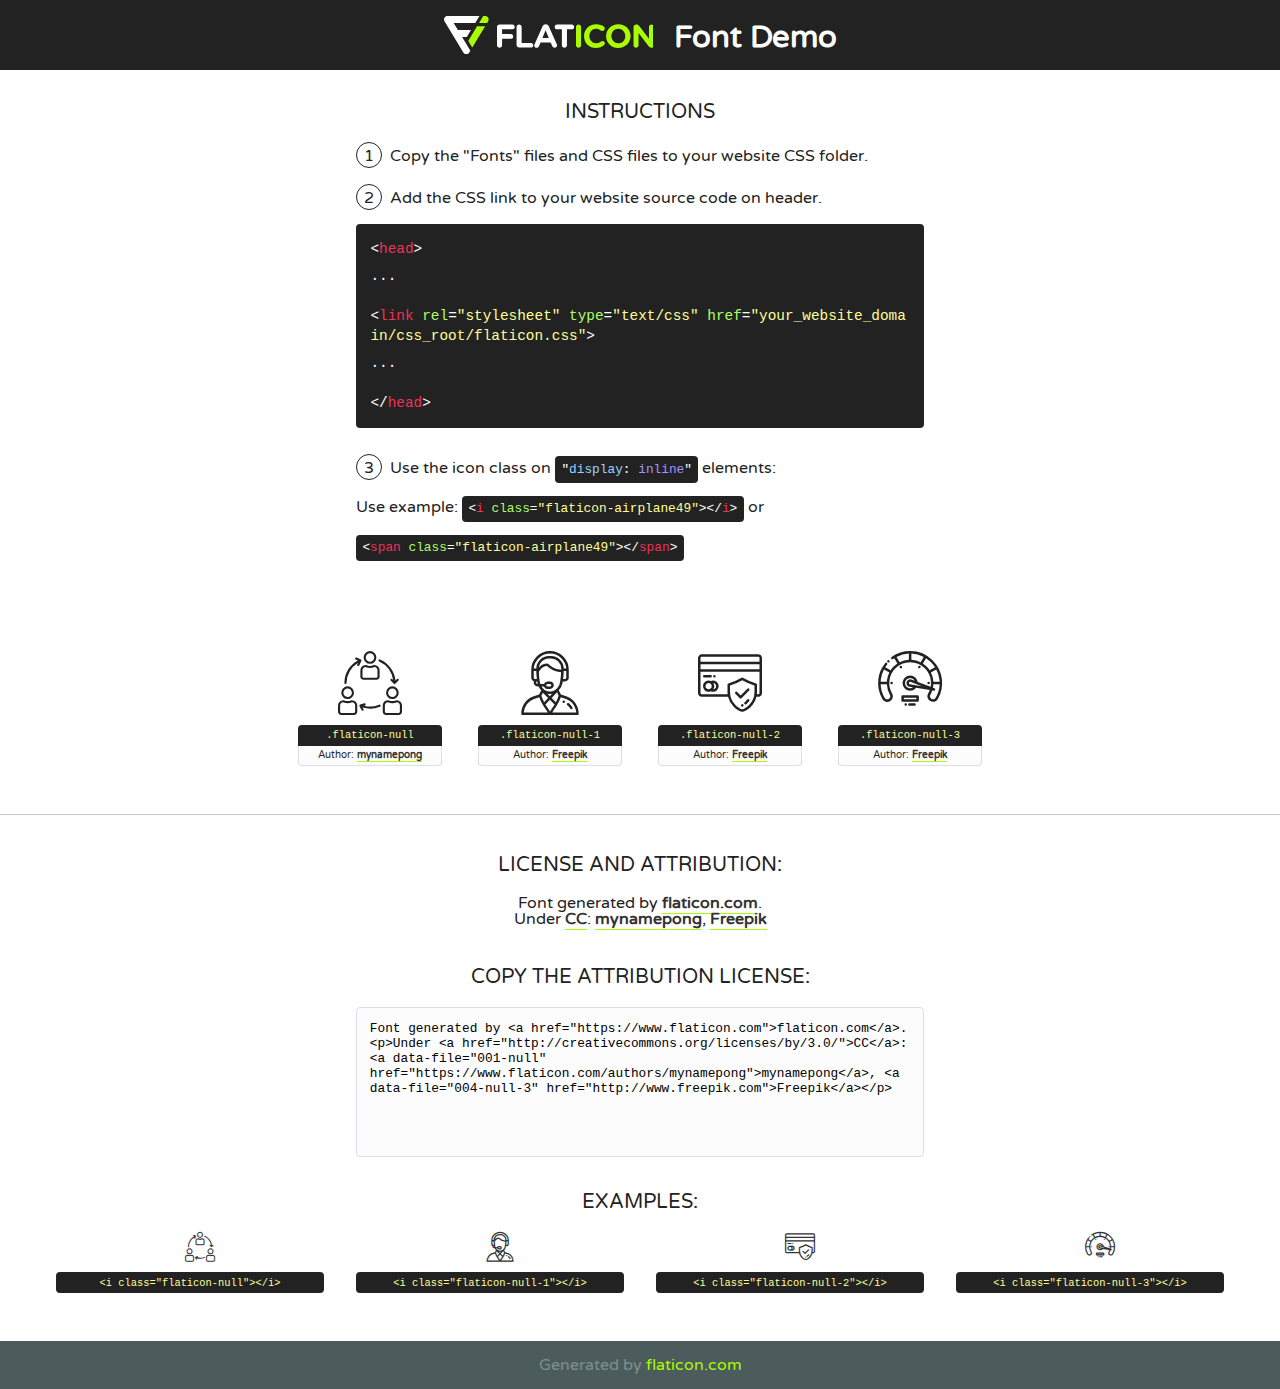
<file: assets/fonts/flaticon.html>
<!DOCTYPE html>
<!--
  Flaticon icon font: Flaticon
  Creation date: 03/06/2020 12:20
-->
<html>
<!DOCTYPE html>
<html>

<head>
    <title>Flaticon WebFont</title>
    <link href="http://fonts.googleapis.com/css?family=Varela+Round" rel="stylesheet" type="text/css" />
    <link rel="stylesheet" type="text/css" href="flaticon.css">
    <meta charset="UTF-8">
    <style>
    html, body, div, span, applet, object, iframe,
    h1, h2, h3, h4, h5, h6, p, blockquote, pre,
    a, abbr, acronym, address, big, cite, code,
    del, dfn, em, img, ins, kbd, q, s, samp,
    small, strike, strong, sub, sup, tt, var,
    b, u, i, center,
    dl, dt, dd, ol, ul, li,
    fieldset, form, label, legend,
    table, caption, tbody, tfoot, thead, tr, th, td,
    article, aside, canvas, details, embed, 
    figure, figcaption, footer, header, hgroup, 
    menu, nav, output, ruby, section, summary,
    time, mark, audio, video {
        margin: 0;
        padding: 0;
        border: 0;
        font-size: 100%;
        font: inherit;
        vertical-align: baseline;
    }
    /* HTML5 display-role reset for older browsers */
    article, aside, details, figcaption, figure, 
    footer, header, hgroup, menu, nav, section {
        display: block;
    }
    body {
        line-height: 1;
    }
    ol, ul {
        list-style: none;
    }
    blockquote, q {
        quotes: none;
    }
    blockquote:before, blockquote:after,
    q:before, q:after {
        content: '';
        content: none;
    }
    table {
        border-collapse: collapse;
        border-spacing: 0;
    }
    body {
        font-family: 'Varela Round', Helvetica, Arial, sans-serif;
        font-size: 16px;
        color: #222;
    }
    a {
        color: #333;
        border-bottom: 1px solid #a9fd00;
        font-weight: bold;
        text-decoration: none;
    }
    * {
        -moz-box-sizing: border-box;
        -webkit-box-sizing: border-box;
        box-sizing: border-box;
        margin: 0;
        padding: 0;
    }
    [class^="flaticon-"]:before, [class*=" flaticon-"]:before, [class^="flaticon-"]:after, [class*=" flaticon-"]:after {
        font-family: Flaticon;
        font-size: 30px;
        font-style: normal;
        margin-left: 20px;
        color: #333;
    }
    .wrapper {
        max-width: 600px;
        margin: auto;
        padding: 0 1em;
    }
    .title {
        font-size: 1.25em;
        text-align: center;
        margin-bottom: 1em;
        text-transform: uppercase;
    }
    header {
        text-align: center;
        background-color: #222;
        color: #fff;
        padding: 1em;
    }
    header .logo {
        width: 210px;
        height: 38px;
        display: inline-block;
        vertical-align: middle;
        margin-right: 1em;
        border: none;
    }
    header strong {
        font-size: 1.95em;
        font-weight: bold;
        vertical-align: middle;
        margin-top: 5px;
        display: inline-block;
    }
    .demo {
        margin: 2em auto;
        line-height: 1.25em;
    }
    .demo ul li {
        margin-bottom: 1em;
    }
    .demo ul li .num {
        color: #222;
        border-radius: 20px;
        display: inline-block;
        width: 26px;
        padding: 3px;
        height: 26px;
        text-align: center;
        margin-right: 0.5em;
        border: 1px solid #222;
    }
    .demo ul li code {
        background-color: #222;
        border-radius: 4px;
        padding: 0.25em 0.5em;
        display: inline-block;
        color: #fff;
        font-family: Consolas,Monaco,Lucida Console,Liberation Mono,DejaVu Sans Mono,Bitstream Vera Sans Mono,Courier New, monospace;
        font-weight: lighter;
        margin-top: 1em;
        font-size: 0.8em;
        word-break: break-all;
    }
    .demo ul li code.big {
        padding: 1em;
        font-size: 0.9em;
    }
    .demo ul li code .red {
        color: #EF3159;
    }
    .demo ul li code .green {
        color: #ACFF65;
    }
    .demo ul li code .yellow {
        color: #FFFF99;
    }
    .demo ul li code .blue {
        color: #99D3FF;
    }
    .demo ul li code .purple {
        color: #A295FF;
    }
    .demo ul li code .dots {
        margin-top: 0.5em;
        display: block;
    }
    #glyphs {
        border-bottom: 1px solid #ccc;
        padding: 2em 0;
        text-align: center;
    }
    .glyph {
        display: inline-block;
        width: 9em;
        margin: 1em;
        text-align: center;
        vertical-align: top;
        background: #FFF;
    }
    .glyph .glyph-icon {
        padding: 10px;
        display: block;
        font-family:"Flaticon";
        font-size: 64px;
        line-height: 1;
    }
    .glyph .glyph-icon:before {
        font-size: 64px;
        color: #222;
        margin-left: 0;
    }
    .class-name {
        font-size: 0.65em;
        background-color: #222;
        color: #fff;
        border-radius: 4px 4px 0 0;
        padding: 0.5em;
        color: #FFFF99;
        font-family: Consolas,Monaco,Lucida Console,Liberation Mono,DejaVu Sans Mono,Bitstream Vera Sans Mono,Courier New, monospace;
    }
    .author-name {
        font-size: 0.6em;
        background-color: #fcfcfd;
        border: 1px solid #DEDEE4;
        border-top: 0;
        border-radius: 0 0 4px 4px;
        padding: 0.5em;
    }
    .class-name:last-child {
        font-size: 10px;
        color:#888;
    }
    .class-name:last-child a {
        font-size: 10px;
        color:#555;
    }
    .class-name:last-child a:hover {
        color:#a9fd00;
    }
    .glyph > input {
        display: block;
        width: 100px;
        margin: 5px auto;
        text-align: center;
        font-size: 12px;
        cursor: text;
    }
    .glyph > input.icon-input {
        font-family:"Flaticon";
        font-size: 16px;
        margin-bottom: 10px;
    }
    .attribution .title {
        margin-top: 2em;
    }
    .attribution textarea {
        background-color: #fcfcfd;
        padding: 1em;
        border: none;
        box-shadow: none;
        border: 1px solid #DEDEE4;
        border-radius: 4px;
        resize: none;
        width: 100%;
        height: 150px;
        font-size: 0.8em;
        font-family: Consolas,Monaco,Lucida Console,Liberation Mono,DejaVu Sans Mono,Bitstream Vera Sans Mono,Courier New, monospace;
        -webkit-appearance: none;
    }
    .iconsuse {
        margin: 2em auto;
        text-align: center;
        max-width: 1200px;
    }
    .iconsuse:after {
        content: '';
        display: table;
        clear: both;
    }
    .iconsuse .image {
        float: left;
        width: 25%;
        padding: 0 1em;
    }
    .iconsuse .image p {
        margin-bottom: 1em;
    }
    .iconsuse .image span {
        display: block;
        font-size: 0.65em;
        background-color: #222;
        color: #fff;
        border-radius: 4px;
        padding: 0.5em;
        color: #FFFF99;
        margin-top: 1em;
        font-family: Consolas,Monaco,Lucida Console,Liberation Mono,DejaVu Sans Mono,Bitstream Vera Sans Mono,Courier New, monospace;
    }
    #footer {
        text-align: center;
        background-color: #4C5B5C;
        color: #7c9192;
        padding: 1em;
    }
    #footer a {
        border: none;
        color: #a9fd00;
        font-weight: normal;
    }
    @media (max-width: 960px) {
        .iconsuse .image {
            width: 50%;
        }
    }
    @media (max-width: 560px) {
        .iconsuse .image {
            width: 100%;
        }
    }
    </style>
</head>

<body class="characters-off">

    <header>
        <a href="https://www.flaticon.com" target="_blank" class="logo">
            <svg version="1.1" xmlns="http://www.w3.org/2000/svg" xmlns:xlink="http://www.w3.org/1999/xlink" xmlns:a="http://ns.adobe.com/AdobeSVGViewerExtensions/3.0/" viewBox="0 0 560.875 102.036" enable-background="new 0 0 560.875 102.036" xml:space="preserve">
                <defs>
                </defs>
                <g>
                    <g class="letters">
                        <path fill="#ffffff" d="M141.596,29.675c0-3.777,2.985-6.767,6.764-6.767h34.438c3.426,0,6.15,2.728,6.15,6.15
                        c0,3.43-2.724,6.149-6.15,6.149h-27.674v13.091h23.719c3.429,0,6.151,2.724,6.151,6.15c0,3.43-2.723,6.149-6.151,6.149h-23.719
                        v17.574c0,3.773-2.986,6.761-6.764,6.761c-3.779,0-6.764-2.989-6.764-6.761V29.675z"></path>
                        <path fill="#ffffff" d="M193.844,29.149c0-3.781,2.985-6.767,6.764-6.767c3.776,0,6.763,2.985,6.763,6.767v42.957h25.039
                        c3.426,0,6.149,2.726,6.149,6.153c0,3.425-2.723,6.15-6.149,6.15h-31.802c-3.779,0-6.764-2.986-6.764-6.768V29.149z"></path>
                        <path fill="#ffffff" d="M241.891,75.71l21.438-48.407c1.492-3.341,4.215-5.357,7.906-5.357h0.792
                        c3.686,0,6.323,2.017,7.815,5.357l21.439,48.407c0.436,0.967,0.701,1.845,0.701,2.723c0,3.602-2.809,6.501-6.414,6.501
                        c-3.161,0-5.269-1.845-6.499-4.655l-4.132-9.661h-27.059l-4.301,10.102c-1.144,2.631-3.426,4.214-6.237,4.214
                        c-3.517,0-6.24-2.81-6.24-6.325C241.1,77.64,241.451,76.677,241.891,75.71z M279.932,58.666l-8.521-20.297l-8.526,20.297H279.932
                        z"></path>
                        <path fill="#ffffff" d="M314.864,35.387H301.86c-3.429,0-6.239-2.813-6.239-6.238c0-3.429,2.811-6.24,6.239-6.24h39.533
                        c3.426,0,6.237,2.811,6.237,6.24c0,3.425-2.811,6.238-6.237,6.238h-13.001v42.785c0,3.773-2.99,6.761-6.764,6.761
                        c-3.779,0-6.764-2.989-6.764-6.761V35.387z"></path>
                        <path fill="#A9FD00" d="M352.615,29.149c0-3.781,2.985-6.767,6.767-6.767c3.774,0,6.761,2.985,6.761,6.767v49.024
                        c0,3.773-2.987,6.761-6.761,6.761c-3.781,0-6.767-2.989-6.767-6.761V29.149z"></path>
                        <path fill="#A9FD00" d="M374.132,53.836v-0.179c0-17.481,13.178-31.801,32.065-31.801c9.22,0,15.459,2.458,20.557,6.238
                        c1.402,1.054,2.637,2.985,2.637,5.357c0,3.692-2.985,6.59-6.681,6.59c-1.845,0-3.071-0.702-4.044-1.319
                        c-3.776-2.813-7.729-4.393-12.562-4.393c-10.364,0-17.831,8.611-17.831,19.154v0.173c0,10.542,7.291,19.329,17.831,19.329
                        c5.715,0,9.492-1.756,13.359-4.834c1.049-0.874,2.458-1.491,4.039-1.491c3.429,0,6.325,2.813,6.325,6.236
                        c0,2.106-1.056,3.78-2.282,4.834c-5.539,4.834-12.036,7.733-21.878,7.733C387.572,85.464,374.132,71.493,374.132,53.836z"></path>
                        <path fill="#A9FD00" d="M433.009,53.836v-0.179c0-17.481,13.79-31.801,32.766-31.801c18.981,0,32.592,14.143,32.592,31.628v0.173
                        c0,17.483-13.785,31.807-32.769,31.807C446.625,85.464,433.009,71.32,433.009,53.836z M484.224,53.836v-0.179
                        c0-10.539-7.725-19.326-18.626-19.326c-10.893,0-18.449,8.611-18.449,19.154v0.173c0,10.542,7.73,19.329,18.626,19.329
                        C476.676,72.986,484.224,64.378,484.224,53.836z"></path>
                        <path fill="#A9FD00" d="M506.233,29.321c0-3.774,2.99-6.763,6.767-6.763h1.401c3.252,0,5.183,1.583,7.029,3.953l26.093,34.265
                        V29.059c0-3.692,2.99-6.677,6.681-6.677c3.683,0,6.671,2.985,6.671,6.677v48.934c0,3.78-2.987,6.765-6.764,6.765h-0.436
                        c-3.257,0-5.188-1.581-7.034-3.953l-27.056-35.492v32.944c0,3.687-2.985,6.676-6.678,6.676c-3.683,0-6.673-2.989-6.673-6.676
                        V29.321z"></path>
                    </g>
                    <g class="insignia">
                        <path fill="#ffffff" d="M48.372,56.137h12.517l11.156-18.537H37.186L25.688,18.539h57.825L94.668,0H9.271
                        C5.925,0,2.842,1.801,1.198,4.716c-1.644,2.907-1.593,6.482,0.134,9.343l50.38,83.501c1.678,2.781,4.689,4.476,7.938,4.476
                        c3.246,0,6.257-1.695,7.935-4.476l2.898-4.804L48.372,56.137z"></path>
                        <g class="i">
                            <path fill="#A9FD00" d="M93.575,18.539h0.031v0.004l21.652,0.004l2.705-4.488c1.727-2.861,1.778-6.436,0.133-9.343
                            C116.454,1.801,113.371,0,110.026,0h-5.294L93.575,18.539z"></path>
                            <polygon fill="#A9FD00" points="88.291,27.356 64.725,66.486 75.519,84.404 109.942,27.356"></polygon>
                        </g>
                    </g>
                </g>
            </svg>
        </a>
        <strong>Font Demo</strong>
    </header>


    <section class="demo wrapper">

        <p class="title">Instructions</p>

        <ul>
            <li>
                <span class="num">1</span>Copy the "Fonts" files and CSS files to your website CSS folder.
            </li>
            <li>
                <span class="num">2</span>Add the CSS link to your website source code on header.
                <code class="big">
                    &lt;<span class="red">head</span>&gt;
                    <br/><span class="dots">...</span>
                    <br/>&lt;<span class="red">link</span> <span class="green">rel</span>=<span class="yellow">"stylesheet"</span> <span class="green">type</span>=<span class="yellow">"text/css"</span> <span class="green">href</span>=<span class="yellow">"your_website_domain/css_root/flaticon.css"</span>&gt;
                    <br/><span class="dots">...</span>
                    <br/>&lt;/<span class="red">head</span>&gt;
                </code>
            </li>

            <li>
                <p>
                    <span class="num">3</span>Use the icon class on <code>"<span class="blue">display</span>:<span class="purple"> inline</span>"</code> elements:
                    <br />
                    Use example: <code>&lt;<span class="red">i</span> <span class="green">class</span>=<span class="yellow">&quot;flaticon-airplane49&quot;</span>&gt;&lt;/<span class="red">i</span>&gt;</code> or <code>&lt;<span class="red">span</span> <span class="green">class</span>=<span class="yellow">&quot;flaticon-airplane49&quot;</span>&gt;&lt;/<span class="red">span</span>&gt;</code>
            </li>
        </ul>

    </section>




   <section id="glyphs">          
    
      
        <div class="glyph"><div class="glyph-icon flaticon-null"></div>
            <div class="class-name">.flaticon-null</div>
            <div class="author-name">Author: <a data-file="001-null" href="https://www.flaticon.com/authors/mynamepong">mynamepong</a> </div> 
        </div>        
        
        <div class="glyph"><div class="glyph-icon flaticon-null-1"></div>
            <div class="class-name">.flaticon-null-1</div>
            <div class="author-name">Author: <a data-file="002-null-1" href="http://www.freepik.com">Freepik</a> </div> 
        </div>        
        
        <div class="glyph"><div class="glyph-icon flaticon-null-2"></div>
            <div class="class-name">.flaticon-null-2</div>
            <div class="author-name">Author: <a data-file="003-null-2" href="http://www.freepik.com">Freepik</a> </div> 
        </div>        
        
        <div class="glyph"><div class="glyph-icon flaticon-null-3"></div>
            <div class="class-name">.flaticon-null-3</div>
            <div class="author-name">Author: <a data-file="004-null-3" href="http://www.freepik.com">Freepik</a> </div> 
        </div>        
        

    </section>



    <section class="attribution wrapper"   style="text-align:center;">

      <div class="title">License and attribution:</div><div class="attrDiv">Font generated by <a href="https://www.flaticon.com">flaticon.com</a>. <div><p>Under <a href="http://creativecommons.org/licenses/by/3.0/">CC</a>: <a data-file="001-null" href="https://www.flaticon.com/authors/mynamepong">mynamepong</a>, <a data-file="004-null-3" href="http://www.freepik.com">Freepik</a></p>  </div>
      </div>
      <div class="title">Copy the Attribution License:</div>

    <textarea onclick="this.focus();this.select();">Font generated by &lt;a href=&quot;https://www.flaticon.com&quot;&gt;flaticon.com&lt;/a&gt;. <p>Under <a href="http://creativecommons.org/licenses/by/3.0/">CC</a>: <a data-file="001-null" href="https://www.flaticon.com/authors/mynamepong">mynamepong</a>, <a data-file="004-null-3" href="http://www.freepik.com">Freepik</a></p>  
     </textarea>

    </section>

    <section class="iconsuse">

          <div class="title">Examples:</div>            
             
            <div class="image">
                <p>
                    <i class="glyph-icon flaticon-null"></i> 
                    <span>&lt;i class=&quot;flaticon-null&quot;&gt;&lt;/i&gt;</span>
                </p>
            </div>
            
            <div class="image">
                <p>
                    <i class="glyph-icon flaticon-null-1"></i> 
                    <span>&lt;i class=&quot;flaticon-null-1&quot;&gt;&lt;/i&gt;</span>
                </p>
            </div>
            
            <div class="image">
                <p>
                    <i class="glyph-icon flaticon-null-2"></i> 
                    <span>&lt;i class=&quot;flaticon-null-2&quot;&gt;&lt;/i&gt;</span>
                </p>
            </div>
            
            <div class="image">
                <p>
                    <i class="glyph-icon flaticon-null-3"></i> 
                    <span>&lt;i class=&quot;flaticon-null-3&quot;&gt;&lt;/i&gt;</span>
                </p>
            </div>
                       
        </div>
                            
    </section>

<div id="footer">
    <div>Generated by <a href="https://www.flaticon.com">flaticon.com</a>
    </div>
</div>



</body>
</html>
</file>
<file: assets/css/flaticon.css>
/*
  	Flaticon icon font: Flaticon
  	Creation date: 03/06/2020 12:20
  	*/

@font-face {
  font-family: "Flaticon";
  src: url("../fonts/Flaticon.eot");
  src: url("../fonts/Flaticon.eot?#iefix") format("embedded-opentype"),
       url("../fonts/Flaticon.woff2") format("woff2"),
       url("../fonts/Flaticon.woff") format("woff"),
       url("../fonts/Flaticon.ttf") format("truetype"),
       url("../fonts/Flaticon.svg#Flaticon") format("svg");
  font-weight: normal;
  font-style: normal;
}

@media screen and (-webkit-min-device-pixel-ratio:0) {
  @font-face {
    font-family: "Flaticon";
    src: url("../fonts/Flaticon.svg#Flaticon") format("svg");
  }
}

[class^="flaticon-"]:before, [class*=" flaticon-"]:before,
[class^="flaticon-"]:after, [class*=" flaticon-"]:after {   
  font-family: Flaticon;
font-style: normal;
}

.flaticon-null:before { content: "\f100"; }
.flaticon-null-1:before { content: "\f101"; }
.flaticon-null-2:before { content: "\f102"; }
.flaticon-null-3:before { content: "\f103"; }
</file>
<file: assets/css/progressbar_barfiller.css>
/* Custom Code skills */
.single-skill{
  display: flex;
}

.single-skill span {
	color: #79838b;
	font-size: 13px;
	font-weight: 300;
	letter-spacing: 0;
	margin-bottom: 14px;
	display: block;
}
.single-skill .bar-progress {
	width: 100%;
}
.single-skill .bar-title {
  width: 20%;
  margin-bottom: 19px;
}

.skills-content {
  padding-top: 200px;
  padding-left: 70px;
}

.skills-shape-bg {
  height: 651px;
  width: 868px;
  position: absolute;
  content: "";
  border: 2px solid #4d4d4d;
  left: 40%;
  top: 255px;
}

.skills-shape-bg::before {
  position: absolute;
  content: "";
  height: 465px;
  width: 300px;
  border: 2px solid #4d4d4d;
  left: -35%;
  top: 50%;
  transform: translateY(-50%);
  border-right: 0;
}



/* Default */
.barfiller {
	width: 100%;
	height: 10px;
	background: #f6f9fc;
  position: relative;
  border-radius: 5px;
}

.barfiller .fill {
  display: block;
  position: relative;
  width: 0px;
  height: 100%;
  background: #333;
  z-index: 1;
  border-radius: 5px;
}

.barfiller .tipWrap { display: none; }

.barfiller .tip {
  margin-top: -28px;
  padding: 2px 4px;
  font-size: 16px;
  color: #09cc7f;
  left: 0px;
  position: absolute;
  z-index: 2;
  background: transparent;
  font-weight: 800;
}

.barfiller .tip:after {
  border: solid;
  border-color: rgba(0,0,0,.8) transparent;
  border-width: 6px 6px 0 6px;
  content: "";
  display: block;
  position: absolute;
  left: 9px;
  top: 100%;
  z-index: 9;
  display: none;
  
}
</file>
<file: assets/css/gijgo.css>
.gj-button {
    background-color: #f5f5f5;
    border: 1px solid #ddd;
    color: #000;
    border-radius: 3px;
    padding: 6px 10px;
    cursor: pointer;
}

.gj-unselectable {
    -webkit-touch-callout: none;
    -webkit-user-select: none;
    -khtml-user-select: none;
    -moz-user-select: none;
    -ms-user-select: none;
    user-select: none;
}

.gj-row {
    display: -webkit-box;
    display: -ms-flexbox;
    display: flex;
    -ms-flex-wrap: wrap;
    flex-wrap: wrap;
}

.gj-margin-left-5 {
    margin-left: 5px;
}

.gj-margin-left-10 {
    margin-left: 10px;
}

.gj-width-full {
    width: 100%;
}

.gj-cursor-pointer {
    cursor: pointer;
}

.gj-text-align-center {
    text-align: center;
}

.gj-font-size-16 {
    font-size: 16px;
}

.gj-hidden {
    display: none;
}

/** Material Design */
.gj-button-md {
    background: 0 0;
    border: none;
    border-radius: 2px;
    color: rgba(0, 0, 0, 0.87);
    position: relative;
    height: 36px;
    margin: 0;
    min-width: 64px;
    padding: 0 16px;
    display: inline-block;
    font-family: "Roboto","Helvetica","Arial",sans-serif;
    font-size: 1rem;
    font-weight: 500;
    text-transform: uppercase;
    letter-spacing: 0;
    overflow: hidden;
    will-change: box-shadow;
    transition: box-shadow .2s cubic-bezier(.4,0,1,1),background-color .2s cubic-bezier(.4,0,.2,1),color .2s cubic-bezier(.4,0,.2,1);
    outline: none;
    cursor: pointer;
    text-decoration: none;
    text-align: center;
    line-height: 36px;
    vertical-align: middle;
    overflow: hidden;
    -webkit-user-select: none;
    -moz-user-select: none;
    -ms-user-select: none;
    user-select: none;
}

.gj-button-md:hover {
    background-color: rgba(158,158,158,.2);
}

.gj-button-md:disabled {
    color: rgba(0,0,0,.26);
    background: 0 0;
}

.gj-button-md .material-icons,
.gj-button-md .gj-icon {
    vertical-align: middle;
    /*font-size: 1.3rem;
    margin-right: 4px;*/
}

.gj-button-md.gj-button-md-icon {
    width: 24px;
    height: 31px;
    min-width: 24px;
    padding: 0px;
    display: table;
}

.gj-button-md.gj-button-md-icon .material-icons,
.gj-button-md.gj-button-md-icon .gj-icon {
    display: table-cell;
    margin-right: 0px;
    width: 24px;
    height: 24px;
}

.gj-button-md.active {
    background-color: rgba(158,158,158,.4);
}

.gj-button-md-group {
    position: relative;
    display: inline-block;
    vertical-align: middle;
}
.gj-textbox-md {
	/* border: none; */
	/* border-bottom: 1px solid rgba(0,0,0,.42); */
	display: block;
	font-family: "Helvetica","Arial",sans-serif;
	font-size: 16px;
	line-height: 16px;
	/* padding: 4px 0px; */
	margin: 0;
	/* width: 100%; */
	background: 0 0;
	/* text-align: ; */
	color: rgba(0,0,0,.87);
	padding-left: 44px;
	border: 1px solid #dca73a;
	/* padding: 15px 15px; */
	/* text-align: center; */
	width: 177px;
	height: 55px;
	border-radius: 5px;
}
.gj-textbox-md:focus,
.gj-textbox-md:active {
    /* border-bottom: 2px solid rgba(0,0,0,.42); */
    outline: none;
}

.gj-textbox-md::placeholder {
    color: #8e8e8e;
}

.gj-textbox-md:-ms-input-placeholder {
    color: #8e8e8e;
}

.gj-textbox-md::-ms-input-placeholder {
    color: #8e8e8e;
}

.gj-md-spacer-24 {
    min-width: 24px;
    width: 24px;
    display: inline-block;
}

.gj-md-spacer-32 {
    min-width: 32px;
    width: 32px;
    display: inline-block;
}

.gj-modal {
    position: fixed;
    top: 0;
    right: 0;
    bottom: 0;
    left: 0;
    z-index: 1203;
    display: none;
    overflow: hidden;
    -webkit-overflow-scrolling: touch;
    outline: 0;
    background-color: rgba(0, 0, 0, 0.54118);
    transition: 200ms ease opacity;
    will-change: opacity;
}

/* List */
ul.gj-list li [data-role="wrapper"] {
    display: table;
    width: 100%;
}

ul.gj-list li [data-role="checkbox"] {
    display: table-cell;
    vertical-align:middle;
    text-align:center;
}

ul.gj-list li [data-role="image"] {
    display: table-cell;
    vertical-align:middle;
    text-align:center;
}

ul.gj-list li [data-role="display"] {
    display: table-cell;
    vertical-align:middle;
    cursor: pointer;
}

ul.gj-list li [data-role="display"]:empty:before {
  content: "\200b"; /* unicode zero width space character */
}

/* List - Bootstrap */
ul.gj-list-bootstrap {
    padding-left: 0px;
    margin-bottom: 0px;
}

ul.gj-list-bootstrap li {
    padding: 0px;
}

ul.gj-list-bootstrap li [data-role="wrapper"] {
    padding: 0px 10px;
}

ul.gj-list-bootstrap li [data-role="checkbox"] {
    width: 24px;
    padding: 3px;
}

ul.gj-list-bootstrap li [data-role="image"] {
    width: 24px;
    height: 24px;
}

ul.gj-list-bootstrap li [data-role="display"] {
    padding: 8px 0px 8px 4px;
}

.list-group-item.active ul li, .list-group-item.active:focus ul li, .list-group-item.active:hover ul li {
    text-shadow: none;
    color:initial;
}

/* List - Material Design */
ul.gj-list-md {
    padding: 0px;
    list-style: none;
    list-style-type: none;
    line-height: 24px;
    letter-spacing: 0;
    color: #616161; /* Gray 700 */
}

ul.gj-list-md li {
    display: list-item;
    list-style-type: none;
    padding: 0px;
    min-height: unset;
    box-sizing: border-box;
    align-items: center;
    cursor: default;
    overflow: hidden;

    font-family: "Roboto","Helvetica","Arial",sans-serif;
    font-size: 16px;
    font-weight: 400;
    letter-spacing: .04em;
    line-height: 1;
    
    -webkit-flex-direction: row;
    -ms-flex-direction: row;
    flex-direction: row;
    -webkit-flex-wrap: nowrap;
    -ms-flex-wrap: nowrap;
    flex-wrap: nowrap;
}

ul.gj-list-md li [data-role="checkbox"] {
    height: 24px;
    width: 24px;
}

ul.gj-list-md li [data-role="image"] {
    height: 24px;
    width: 24px;
}

ul.gj-list-md li [data-role="display"] {
    padding: 8px 0px 8px 5px;
    order: 0;
    flex-grow: 2;
    text-decoration: none;
    box-sizing: border-box;
    align-items: center;
    text-align: left;
    color: rgba(0,0,0,.87);
}

ul.gj-list-md li.disabled>[data-role="wrapper"]>[data-role="display"] {
    color: #9E9E9E; /* Gray 500 */
}

.gj-list-md-active {
    background: #e0e0e0;
    color: #3f51b5;
}


/* Picker */
.gj-picker {
    position: absolute;
    z-index: 1203;
    background-color: #fff;
}

.gj-picker .selected {
    color: #fff;
}

/* Material Design */
.gj-picker-md {
    font-family: "Roboto","Helvetica","Arial",sans-serif;
    font-size: 16px;
    font-weight: 400;
    letter-spacing: .04em;
    line-height: 1;
    color: rgba(0,0,0,.87);
    border: 1px solid #E0E0E0;
}

.gj-modal .gj-picker-md {
    border: 0px;
}

.gj-picker-md [role="header"] {
    color: rgba(255, 255, 255, 0.54);
    display: flex;
    background: #2196f3;
    align-items: baseline;
    user-select: none;
    justify-content: center;
}

.gj-picker-md [role="footer"] {
    float: right;
    padding: 10px;
}

.gj-picker-md [role="footer"] button.gj-button-md {
    color: #2196f3;
    font-weight: bold;
    font-size: 13px;
}

/* Bootstrap */
.gj-picker-bootstrap {
    border-radius: 4px;
    border: 1px solid #E0E0E0;
}

.gj-picker-bootstrap .selected {
    color: #888;
}

.gj-picker-bootstrap [role="header"] {
    background: #eee;
    color: #AAA;
}
@font-face {
    font-family: 'gijgo-material';
    src: url('../fonts/gijgo-material.eot?235541');
    src: url('../fonts/gijgo-material.eot?235541#iefix') format('embedded-opentype'), url('../fonts/gijgo-material.ttf?235541') format('truetype'), url('../fonts/gijgo-material.woff?235541') format('woff'), url('../fonts/gijgo-material.svg?235541#gijgo-material') format('svg');
    font-weight: normal;
    font-style: normal;
}

.gj-icon {
    /* use !important to prevent issues with browser extensions that change fonts */
    font-family: 'gijgo-material' !important;
    font-size: 24px;
    speak: none;
    font-style: normal;
    font-weight: normal;
    font-variant: normal;
    text-transform: none;
    line-height: 1;
    /* Enable Ligatures ================ */
    letter-spacing: 0;
    -webkit-font-feature-settings: "liga";
    -moz-font-feature-settings: "liga=1";
    -moz-font-feature-settings: "liga";
    -ms-font-feature-settings: "liga" 1;
    font-feature-settings: "liga";
    -webkit-font-variant-ligatures: discretionary-ligatures;
    font-variant-ligatures: discretionary-ligatures;
    /* Better Font Rendering =========== */
    -webkit-font-smoothing: antialiased;
    -moz-osx-font-smoothing: grayscale;
}

.gj-icon.undo:before {
    content: "\e900";
}

.gj-icon.vertical-align-top:before {
    content: "\e901";
}

.gj-icon.vertical-align-center:before {
    content: "\e902";
}

.gj-icon.vertical-align-bottom:before {
    content: "\e903";
}

.gj-icon.arrow-dropup:before {
    content: "\e904";
}

.gj-icon.clock:before {
    content: "\e905";
}

.gj-icon.refresh:before {
    content: "\e906";
}

.gj-icon.last-page:before {
    content: "\e907";
}

.gj-icon.first-page:before {
    content: "\e908";
}

.gj-icon.cancel:before {
    content: "\e909";
}

.gj-icon.clear:before {
    content: "\e90a";
}

.gj-icon.check-circle:before {
    content: "\e90b";
}

.gj-icon.delete:before {
    content: "\e90c";
}

.gj-icon.arrow-upward:before {
    content: "\e90d";
}

.gj-icon.arrow-forward:before {
    content: "\e90e";
}

.gj-icon.arrow-downward:before {
    content: "\e90f";
}

.gj-icon.arrow-back:before {
    content: "\e910";
}

.gj-icon.list-numbered:before {
    content: "\e911";
}

.gj-icon.list-bulleted:before {
    content: "\e912";
}

.gj-icon.indent-increase:before {
    content: "\e913";
}

.gj-icon.indent-decrease:before {
    content: "\e914";
}

.gj-icon.redo:before {
    content: "\e915";
}

.gj-icon.align-right:before {
    content: "\e916";
}

.gj-icon.align-left:before {
    content: "\e917";
}

.gj-icon.align-justify:before {
    content: "\e918";
}

.gj-icon.align-center:before {
    content: "\e919";
}

.gj-icon.strikethrough:before {
    content: "\e91a";
}

.gj-icon.italic:before {
    content: "\e91b";
}

.gj-icon.underlined:before {
    content: "\e91c";
}

.gj-icon.bold:before {
    content: "\e91d";
}

.gj-icon.arrow-dropdown:before {
    content: "\e91e";
}

.gj-icon.done:before {
    content: "\e91f";
}

.gj-icon.pencil:before {
    content: "\e920";
}

.gj-icon.minus:before {
    content: "\e921";
}

.gj-icon.plus:before {
    content: "\e922";
}

.gj-icon.chevron-up:before {
    content: "\e923";
}

.gj-icon.chevron-right:before {
    content: "\e924";
}

.gj-icon.chevron-down:before {
    content: "\e925";
}

.gj-icon.chevron-left:before {
    content: "\e926";
}

.gj-icon.event:before {
    content: "\e927";
}
.gj-draggable {
    cursor: move;
}
.gj-resizable-handle {
    position: absolute;
    font-size: 0.1px;
    display: block;
    -ms-touch-action: none;
    touch-action: none;
    z-index: 1203;
}

.gj-resizable-n {
    cursor: n-resize;
    height: 7px;
    width: 100%;
    top: -5px;
    left: 0;
}
.gj-resizable-e {
    cursor: e-resize;
    width: 7px;
    right: -5px;
    top: 0;
    height: 100%;
}
.gj-resizable-s {
    cursor: s-resize;
    height: 7px;
    width: 100%;
    bottom: -5px;
    left: 0;
}
.gj-resizable-w {
	cursor: w-resize;
	width: 7px;
	left: -5px;
	top: 0;
	height: 100%;
}
.gj-resizable-se {
	cursor: se-resize;
	width: 12px;
	height: 12px;
	right: 1px;
	bottom: 1px;
}
.gj-resizable-sw {
	cursor: sw-resize;
	width: 9px;
	height: 9px;
	left: -5px;
	bottom: -5px;
}
.gj-resizable-nw {
	cursor: nw-resize;
	width: 9px;
	height: 9px;
	left: -5px;
	top: -5px;
}
.gj-resizable-ne {
	cursor: ne-resize;
	width: 9px;
	height: 9px;
	right: -5px;
	top: -5px;
}

.gj-dialog-footer {
    position: absolute;
    bottom: 0px;
    width: 100%;
    margin-top: 0px;
}

.gj-dialog-scrollable [data-role="body"] {
    overflow-x: hidden;
    overflow-y: scroll;
}

/** Bootstrap 3 **/
.gj-dialog-bootstrap {
    overflow: hidden;
    z-index: 1202;
}

.gj-dialog-bootstrap [data-role="title"] {
    display: inline;
}
.gj-dialog-bootstrap [data-role="close"] {
    line-height: 1.42857143;
}

/** Bootstrap 4 **/
.gj-dialog-bootstrap4 {
    overflow: hidden;
    z-index: 1202;
}

.gj-dialog-bootstrap4 [data-role="title"] {
    display: inline;
}
.gj-dialog-bootstrap4 [data-role="close"] {
    line-height: 1.5;
}

/** Material Design **/
.gj-dialog-md {
    background-color: #FFF;
    overflow: hidden;
    border: none;
    box-shadow: 0 11px 15px -7px rgba(0,0,0,.2), 0 24px 38px 3px rgba(0,0,0,.14), 0 9px 46px 8px rgba(0,0,0,.12);
    box-sizing: border-box;
    position: relative;
    display: -webkit-box;
    display: -webkit-flex;
    display: -ms-flexbox;
    display: flex;
    -webkit-box-orient: vertical;
    -webkit-box-direction: normal;
    -webkit-flex-direction: column;
    -ms-flex-direction: column;
    flex-direction: column;
    -webkit-background-clip: padding-box;
    background-clip: padding-box;
    outline: 0;
    z-index: 1202;
}

.gj-dialog-md-header {
    padding: 24px 24px 0px 24px;
    font-family: "Roboto","Helvetica","Arial",sans-serif;
}

.gj-dialog-md-title {
    margin: 0;
    font-weight: 400;
    display: inline;
    line-height: 28px;
    font-size: 20px;
}

.gj-dialog-md-close {
    -webkit-appearance: none;
    padding: 0;
    cursor: pointer;
    background: 0 0;
    border: 0;
    float: right;
    line-height: 28px;
    font-size: 28px;
}

.gj-dialog-md-body {
    padding: 20px 24px 24px 24px;
    color: rgba(0,0,0,.54);
    font-family: "Helvetica","Arial",sans-serif;
    font-size: 14px;
    font-weight: 400;
    line-height: 20px;
}

.gj-dialog-md-footer {
    padding: 8px 8px 8px 24px;
    display: -webkit-flex;
    display: -ms-flexbox;
    display: flex;
    -webkit-flex-direction: row-reverse;
    -ms-flex-direction: row-reverse;
    flex-direction: row-reverse;
    -webkit-flex-wrap: wrap;
    -ms-flex-wrap: wrap;
    flex-wrap: wrap;

    box-sizing: border-box;
}

.gj-dialog-md-footer>*:first-child {
    margin-right: 0;
}

.gj-dialog-md-footer>* {
    margin-right: 8px;
    height: 36px;
}
DIV.gj-grid-wrapper {
    margin: auto;
    position: relative;
    clear:both;
    z-index: 1;
}

TABLE.gj-grid {
    margin: auto;    
    border-collapse: collapse;
    width: 100%;
    table-layout: fixed;
}

TABLE.gj-grid THEAD TH [data-role="selectAll"] {
    margin: auto;
}

TABLE.gj-grid THEAD TH [data-role="title"] {
    display: inline-block;
}

TABLE.gj-grid THEAD TH [data-role="sorticon"] {
    display: inline-block;
}

TABLE.gj-grid THEAD TH {
    overflow: hidden;
    text-overflow: ellipsis;
}

TABLE.gj-grid.autogrow-header-row THEAD TH {
    overflow: auto;
    text-overflow: initial;
    white-space: pre-wrap;
    -ms-word-break: break-word;
    word-break: break-word;
}

TABLE.gj-grid > tbody > tr > td {
    overflow: hidden;
    position: relative;
}

table.gj-grid tbody div[data-role="display"] {
    vertical-align: middle;
    text-indent: 0;
    white-space: pre-wrap;
    -ms-word-break: break-word;
    word-break: break-word;
}

table.gj-grid.fixed-body-rows tbody div[data-role="display"] {
    overflow: hidden;
    text-overflow: ellipsis;
    white-space: nowrap;
    -ms-word-break: initial;
    word-break: initial;
}

table.gj-grid tfoot DIV[data-role="display"] {
    vertical-align: middle;
    text-indent: 0;
    display: flex;
}

TABLE.gj-grid .fa {
    padding: 2px;
}

TABLE.gj-grid > tbody > tr > td > div {
    padding: 2px;
    overflow: hidden;
}

DIV.gj-grid-wrapper DIV.gj-grid-loading-cover
{
    background: #BBBBBB;
    opacity: 0.5;
    position: absolute;
    vertical-align: middle;
}

DIV.gj-grid-wrapper DIV.gj-grid-loading-text
{
    position: absolute;
    font-weight: bold;
}

/* Bootstrap Theme */
table.gj-grid-bootstrap thead th {
    background-color: #f5f5f5;
    vertical-align:middle;
}

table.gj-grid-bootstrap thead th [data-role="sorticon"] {
    margin-left: 5px;
}

table.gj-grid-bootstrap thead th [data-role="sorticon"] i.gj-icon,
table.gj-grid-bootstrap thead th [data-role="sorticon"] i.material-icons {
    position: absolute;
    font-size: 20px;
    top: 15px;
}

table.gj-grid-bootstrap tbody tr td div[data-role="display"] {
    padding: 0px;
}

.gj-grid-bootstrap-4 .gj-checkbox-bootstrap {
    display: inline-block;
    padding-top: 2px;
}

.gj-grid-bootstrap-4 tbody tr.active {
    background-color: rgba(0,0,0,.075);
}

/* Material Design Theme */
.gj-grid-md {
    position: relative;
    border: 1px solid #e0e0e0;
    border-collapse: collapse;
    white-space: nowrap;
    font-size: 13px;
    font-family: "Roboto","Helvetica","Arial",sans-serif;
    background-color: #fff;
}

.gj-grid-md td:first-of-type, .gj-grid-md th:first-of-type {
    padding-left: 24px;
}

.gj-grid-md th {
    position: relative;
    vertical-align: bottom;
    font-weight: 700;
    line-height: 31px;
    letter-spacing: 0;
    height: 56px;
    font-size: 12px;
    color: rgba(0,0,0,.54);
    padding-bottom: 8px;
    box-sizing: border-box;
    padding: 12px 18px;
    text-align: right;
}

.gj-grid-md td {
    position: relative;
    height: 48px;
    border-top: 1px solid #e0e0e0;
    border-bottom: 1px solid #e0e0e0;
    padding: 12px 18px;
    box-sizing: border-box;
    text-align: left;
    color: rgba(0,0,0,.87);
}

.gj-grid-md tbody tr {
    position: relative;
    height: 48px;
    transition-duration: .28s;
    transition-timing-function: cubic-bezier(.4,0,.2,1);
    transition-property: background-color;
}

.gj-grid-md tbody tr:hover {
    background-color: #EEEEEE; /* Gray 200 */
}

.gj-grid-md tbody tr.gj-grid-md-select {
    background-color: #F5F5F5; /* Grey 100 */
}


table.gj-grid-md thead th [data-role="sorticon"] {
    margin-left: 5px;
}

table.gj-grid-md thead th [data-role="sorticon"] i.gj-icon,
table.gj-grid-md thead th [data-role="sorticon"] i.material-icons {
    position: absolute;
    font-size: 16px;
    top: 19px;
}

table.gj-grid-md thead th.gj-grid-select-all {
    padding-bottom: 3px;
}
/* Hide all prioritized columns by default */
@media only all {
	th.display-1120,
	td.display-1120,
	th.display-960,
	td.display-960,
	th.display-800,
	td.display-800,
	th.display-640,
	td.display-640,
	th.display-480,
	td.display-480,
	th.display-320,
	td.display-320 {
		display: none;
	}
}

/* Show at 320px (20em x 16px) */
@media screen and (min-width: 20em) {
	TABLE.gj-grid-bootstrap th.display-320,
	TABLE.gj-grid-bootstrap td.display-320 {
		display: table-cell;
	}
}
/* Show at 480px (30em x 16px) */
@media screen and (min-width: 30em) {
	TABLE.gj-grid-bootstrap th.display-480,
	TABLE.gj-grid-bootstrap td.display-480 {
		display: table-cell;
	}
}
/* Show at 640px (40em x 16px) */
@media screen and (min-width: 40em) {
	TABLE.gj-grid-bootstrap th.display-640,
	TABLE.gj-grid-bootstrap td.display-640 {
		display: table-cell;
	}
}
/* Show at 800px (50em x 16px) */
@media screen and (min-width: 50em) {
	TABLE.gj-grid-bootstrap th.display-800,
	TABLE.gj-grid-bootstrap td.display-800 {
		display: table-cell;
	}
}
/* Show at 960px (60em x 16px) */
@media screen and (min-width: 60em) {
	TABLE.gj-grid-bootstrap th.display-960,
	TABLE.gj-grid-bootstrap td.display-960 {
		display: table-cell;
	}
}
/* Show at 1,120px (70em x 16px) */
@media screen and (min-width: 70em) {
	TABLE.gj-grid-bootstrap th.display-1120,
	TABLE.gj-grid-bootstrap td.display-1120 {
		display: table-cell;
	}
}

/* Material Design Theme */
.gj-grid-md tfoot tr th {
    padding-right: 14px;
}

.gj-grid-md tfoot tr[data-role="pager"] .gj-grid-mdl-pager-label {
    padding-left: 5px;
    padding-right: 5px;
}

.gj-grid-md tfoot tr[data-role="pager"] .gj-dropdown-md {
    margin-left: 12px;
}

.gj-grid-md tfoot tr[data-role="pager"] .gj-dropdown-md [role="presenter"] {
    font-size: 12px;
    font-weight: bold;
    color: rgba(0,0,0,.54);
}

.gj-grid-md tfoot tr[data-role="pager"] .gj-dropdown-md [role="presenter"] [role="display"] {
    text-align: right;
}

.gj-grid-md tfoot tr[data-role="pager"] .gj-grid-md-limit-select {
    margin-left: 10px;
    font-size: 12px;
    font-weight: bold;
    color: rgba(0,0,0,.54);
}

/* Bootstrap */
.gj-grid-bootstrap tfoot tr[data-role="pager"] th {
    line-height: 30px;
    background-color: #f5f5f5;
}

.gj-grid-bootstrap tfoot tr[data-role="pager"] th > div > div {
    margin-right: 5px;
}

.gj-grid-bootstrap tfoot tr[data-role="pager"] th > div > button {
    margin-right: 5px;
}

.gj-grid-bootstrap-4 tfoot tr[data-role="pager"] th > div button {
    height: 34px;
}

.gj-grid-bootstrap-4 tfoot tr[data-role="pager"] th div .gj-dropdown-bootstrap-4 .gj-dropdown-expander-mi .gj-icon {
    top: 5px;
}

.gj-grid-bootstrap-3 tfoot tr[data-role="pager"] th > div > input {
    margin-right: 5px;
    width: 40px;
    text-align: right;
    display: inline-block;
    font-weight: bold;
}

.gj-grid-bootstrap-4 tfoot tr[data-role="pager"] th > div > div.input-group {
    width: 40px;
}

.gj-grid-bootstrap-4 tfoot tr[data-role="pager"] th > div > div.input-group input {
    text-align: right;
    font-weight: bold;
    height: 34px;
    padding-top: 2px;
    padding-bottom: 6px;
}

.gj-grid-bootstrap tfoot tr[data-role="pager"] th > div > select {
    display: inline-block;
    margin-right: 5px;
    width: 60px;
}

.gj-grid-bootstrap tfoot tr[data-role="pager"] th .gj-dropdown-bootstrap .gj-list-bootstrap [data-role="display"] {
    line-height: 14px;
}

.gj-grid-bootstrap tfoot tr[data-role="pager"] th .gj-dropdown-bootstrap [role="presenter"] [role="display"] {
    font-weight: bold;
}

.gj-grid-bootstrap tfoot tr[data-role="pager"] th .gj-dropdown-bootstrap-3 [role="presenter"] {
    padding: 2px 8px;
}

.gj-grid-bootstrap tfoot tr[data-role="pager"] th .gj-dropdown-bootstrap-4 [role="presenter"] {
    padding: 1px 8px;
}
.gj-grid thead tr th div.gj-grid-column-resizer-wrapper {
    position: relative;
    width: 100%;
    height: 0px; 
    top: 0px; 
    left: 0px; 
    padding: 0px;
}

span.gj-grid-column-resizer {
    position: absolute;
    right: 0px;
    width: 10px;
    top: -100px;
    height: 300px;
    z-index: 1203;
    cursor: e-resize;
}

.gj-grid-resize-cursor {
    cursor: e-resize;
}
.gj-grid-md tbody tr.gj-grid-top-border td {
  border-top: 2px solid #777;
}
.gj-grid-md tbody tr.gj-grid-bottom-border td {
  border-bottom: 2px solid #777;
}

.gj-grid-bootstrap tbody tr.gj-grid-top-border td {
  border-top: 2px solid #777;
}
.gj-grid-bootstrap tbody tr.gj-grid-bottom-border td {
  border-bottom: 2px solid #777;
}
.gj-grid-md thead tr th.gj-grid-left-border,
.gj-grid-md tbody tr td.gj-grid-left-border
{
    border-left: 3px solid #777;
}
.gj-grid-md thead tr th.gj-grid-right-border,
.gj-grid-md tbody tr td.gj-grid-right-border
{
    border-right: 3px solid #777;
}

.gj-grid-bootstrap thead tr th.gj-grid-left-border,
.gj-grid-bootstrap tbody tr td.gj-grid-left-border
{
    border-left: 5px solid #ddd;
}
.gj-grid-bootstrap thead tr th.gj-grid-right-border,
.gj-grid-bootstrap tbody tr td.gj-grid-right-border
{
    border-right: 5px solid #ddd;
}
.gj-dirty {
    position: absolute;
    top: 0px;
    left: 0px;
    border-style: solid;
    border-width: 3px;
    border-color: #f00 transparent transparent #f00;
    padding: 0;
    overflow: hidden;
    vertical-align: top;
}

/* Material Design */
.gj-grid-md tbody tr td.gj-grid-management-column {
    padding: 3px;
}

.gj-grid-md tbody tr td[data-mode="edit"] {
    padding: 0px 18px;
}

.gj-grid-md tbody .gj-dropdown-md [role="presenter"] [role="display"] {
    padding: 0px;
}

/* Bootstrap */
.gj-grid-bootstrap tbody tr td[data-mode="edit"] {
    padding: 0px;
}

.gj-grid-bootstrap tbody tr td[data-mode="edit"] [data-role="edit"] {
    padding: 0px;
}

/* Bootstrap 3 */
.gj-grid-bootstrap-3 tbody tr td.gj-grid-management-column {
    padding: 3px;
}

.gj-grid-bootstrap-3 tbody tr td[data-mode="edit"] {
    height: 38px;
}

.gj-grid-bootstrap-3 tbody tr td[data-mode="edit"] [data-role="edit"] input[type="text"] {
    height: 37px;
    padding: 8px;
}

.gj-grid-bootstrap-3 tbody tr td[data-mode="edit"] .gj-dropdown-bootstrap [role="presenter"] {
    border: 0px;
    border-radius: 0px;
    height: 37px;
    padding-left: 8px;
}

.gj-grid-bootstrap-3 tbody tr td[data-mode="edit"] .gj-datepicker-bootstrap {
    height: 37px;
}

.gj-grid-bootstrap-3 tbody tr td[data-mode="edit"] .gj-datepicker-bootstrap [role="input"] {
    height: 37px;
    border:0px;
    border-radius: 0px;
}

.gj-grid-bootstrap-3 tbody tr td[data-mode="edit"] .gj-datepicker-bootstrap [role="right-icon"] {
    border:0px;
    border-radius: 0px;
}

.gj-grid-bootstrap-3 tbody tr td[data-mode="edit"] .gj-checkbox-bootstrap {
    display: inline-block;
    padding-top: 10px;
    height: 32px;
}

/* Bootstrap 4 */
.gj-grid-bootstrap-4 tbody tr td.gj-grid-management-column {
    padding: 6px;
}

.gj-grid-bootstrap-4 tbody tr td[data-mode="edit"] [data-role="edit"] input[type="text"] {
    height: 48px;
    padding-left: 12px;
}

.gj-grid-bootstrap-4 tbody tr td[data-mode="edit"] .gj-dropdown-bootstrap [role="presenter"] {
    border: 0px;
    border-radius: 0px;
    height: 48px;
    padding-left: 12px;
    font-family: -apple-system,system-ui,BlinkMacSystemFont,"Segoe UI",Roboto,"Helvetica Neue",Arial,sans-serif;
}

.gj-grid-bootstrap-4 tbody tr td[data-mode="edit"] .gj-dropdown-bootstrap-4 [role="expander"].gj-dropdown-expander-mi .gj-icon,
.gj-grid-bootstrap-4 tbody tr td[data-mode="edit"] .gj-dropdown-bootstrap-4 [role="expander"].gj-dropdown-expander-mi .material-icons {
    top: 13px;
}

.gj-grid-bootstrap-4 tbody tr td[data-mode="edit"] .gj-datepicker-bootstrap {
    height: 48px;
}

.gj-grid-bootstrap-4 tbody tr td[data-mode="edit"] .gj-datepicker-bootstrap [role="input"] {
    height: 48px;
    border:0px;
    border-radius: 0px;
}

.gj-grid-bootstrap-4 tbody tr td[data-mode="edit"] .gj-datepicker-bootstrap [role="right-icon"] {
    background-color: #fff;
}

.gj-grid-bootstrap-4 tbody tr td[data-mode="edit"] .gj-datepicker-bootstrap [role="right-icon"] button {
    border: 0px;
    border-radius: 0px;
    width: 43px;
    position: relative;
}

.gj-grid-bootstrap-4 tbody tr td[data-mode="edit"] .gj-datepicker-bootstrap [role="right-icon"] .gj-icon,
.gj-grid-bootstrap-4 tbody tr td[data-mode="edit"] .gj-datepicker-bootstrap [role="right-icon"] .material-icons {
    top: 13px;
    left: 10px;
    font-size: 24px;
}

.gj-grid-bootstrap-4 tbody tr td[data-mode="edit"] .gj-checkbox-bootstrap {
    display: inline-block;
    padding-top: 15px;
    height: 42px;
}
.gj-grid-md thead tr[data-role="filter"] th {
    border-top: 1px solid #e0e0e0;
}

div.gj-grid-wrapper div.gj-grid-bootstrap-toolbar {
    background-color: #f5f5f5;
    padding: 8px;
    font-weight: bold;
    border: 1px solid #ddd;
}

div.gj-grid-wrapper div.gj-grid-bootstrap-4-toolbar {
    background-color: #f5f5f5;
    padding: 12px;
    font-weight: bold;
    border: 1px solid #ddd;
}

div.gj-grid-wrapper div.gj-grid-md-toolbar {
    font-weight: bold;
    font-size: 24px;
    font-family: "Helvetica","Arial",sans-serif;
    background-color: rgb(255, 255, 255);
    
    border-top: 1px solid #e0e0e0;
    border-left: 1px solid #e0e0e0;
    border-right: 1px solid #e0e0e0;
    border-bottom: 0px;
    border-collapse: collapse;

    padding: 0 18px 0px 18px;
    line-height: 56px;
}
table.gj-grid-scrollable tbody {
    overflow-y: auto;
    overflow-x: hidden;
    display: block;
}

/* Material Design */
table.gj-grid-md.gj-grid-scrollable {
    border-bottom: 0px;
}

table.gj-grid-md.gj-grid-scrollable tbody {
    border-right: 1px solid #e0e0e0;
    border-bottom: 1px solid #e0e0e0;
}

table.gj-grid-md.gj-grid-scrollable tfoot {
    border-bottom: 1px solid #e0e0e0;
}

/* Bootstrap 3 */
table.gj-grid-bootstrap.gj-grid-scrollable {
    border-bottom: 0px;
}

table.gj-grid-bootstrap.gj-grid-scrollable tbody {
    border-right: 1px solid #ddd;
    border-bottom: 1px solid #ddd;
}

table.gj-grid-bootstrap.gj-grid-scrollable tbody tr[data-role="row"]:first-child td {
    border-top: 0px;
}

table.gj-grid-bootstrap.gj-grid-scrollable tbody tr[data-role="row"] td:first-child {
    border-left: 0px;
}

table.gj-grid-bootstrap.gj-grid-scrollable tbody tr[data-role="row"] td:last-child {
    border-right: 0px;
}

table.gj-grid-bootstrap.gj-grid-scrollable tfoot {
    border-bottom: 1px solid #ddd;
}

ul.gj-list li [data-role="spacer"] {
    display: table-cell;
}

ul.gj-list li [data-role="expander"] {
    display: table-cell;
    vertical-align:middle;
    text-align:center;
    cursor: pointer;
}

[data-type="tree"] ul li [data-role="expander"].gj-tree-material-icons-expander {
    width: 24px;
}

[data-type="tree"] ul li [data-role="expander"].gj-tree-font-awesome-expander {
    width: 24px;
}

[data-type="tree"] ul li [data-role="expander"].gj-tree-glyphicons-expander {
    width: 24px;
}

[data-type="tree"] ul li [data-role="expander"].gj-tree-glyphicons-expander .glyphicon {
    top: 4px;
    height: 24px;
}

/* Bootstrap Theme */
.gj-tree-bootstrap-3 ul.gj-list-bootstrap li {
    border: 0px;
    border-radius: 0px;
    color: #333;
}

.gj-tree-bootstrap-3 ul.gj-list-bootstrap li.active {
    color: #fff;
}

.gj-tree-bootstrap-3 ul.gj-list-bootstrap li.disabled {
    color: #777;
    background-color: #eee;
}

.gj-tree-bootstrap-4 ul.gj-list-bootstrap li {
    border: 0px;
    border-radius: 0px;
    color: #212529;
}

.gj-tree-bootstrap-4 ul.gj-list-bootstrap li.active {
    color: #fff;
}

.gj-tree-bootstrap-4 ul.gj-list-bootstrap li.disabled {
    color: #868e96;
}

.gj-tree-bootstrap-4 ul.gj-list-bootstrap li ul.gj-list-bootstrap {
    width: 100%;
}

.gj-tree-bootstrap-border ul.gj-list-bootstrap li {
    border: 1px solid #ddd;
}

.gj-tree-bootstrap-border ul.gj-list-bootstrap li ul.gj-list-bootstrap li {
    border-left: 0px;
    border-right: 0px;
}

.gj-tree-bootstrap-border ul.gj-list-bootstrap li:first-child {
    border-top-left-radius: 4px;
    border-top-right-radius: 4px;
}

.gj-tree-bootstrap-border ul.gj-list-bootstrap li:last-child {
    border-bottom-left-radius: 4px;
    border-bottom-right-radius: 4px;
}

.gj-tree-bootstrap-border ul.gj-list-bootstrap li ul.gj-list-bootstrap li:first-child {
    border-top-left-radius: 0px;
    border-top-right-radius: 0px;
}

.gj-tree-bootstrap-border ul.gj-list-bootstrap li ul.gj-list-bootstrap li:last-child {
    border-bottom: 0px;
    border-bottom-left-radius: 0px;
    border-bottom-right-radius: 0px;
}

ul.gj-list-bootstrap li [data-role="expander"].gj-tree-material-icons-expander {
    padding-top: 8px;
    padding-bottom: 4px;
}

ul.gj-list-bootstrap li [data-role="expander"].gj-tree-material-icons-expander .gj-icon {
    width: 24px;
    height: 24px;
}

/* Material Design Theme */
ul.gj-list-md li.disabled > [data-role="wrapper"] > [data-role="expander"] {
    color: #9E9E9E; /* Gray 500 */
}

.gj-tree-md-border ul.gj-list-md li {
    border: 1px solid #616161; /* Gray 700 */
    margin-bottom: -1px;
}

.gj-tree-md-border ul.gj-list-md li ul.gj-list-md li {
    border-left: 0px;
    border-right: 0px;
}

.gj-tree-md-border ul.gj-list-md li ul.gj-list-md li:last-child {
    border-bottom: 0px;
}
.gj-tree-drop-above {    
    border-top: 1px solid #000;
}

.gj-tree-drop-below {
    border-bottom: 1px solid #000;
}

.gj-tree-bootstrap-3 ul.gj-list-bootstrap li [data-role="wrapper"].drop-above {
    border-top: 2px solid #000;
}

.gj-tree-bootstrap-3 ul.gj-list-bootstrap li [data-role="wrapper"].drop-below {
    border-bottom: 2px solid #000;
}

.gj-tree-bootstrap-4 ul.gj-list-bootstrap li [data-role="wrapper"].drop-above {
    border-top: 2px solid #000;
}

.gj-tree-bootstrap-4 ul.gj-list-bootstrap li [data-role="wrapper"].drop-below {
    border-bottom: 2px solid #000;
}

.gj-tree-drag-el {
    padding: 0px;
    margin: 0px;
    z-index: 1203;
}

.gj-tree-drag-el li {
    padding: 0px;
    margin: 0px;
}

.gj-tree-drag-el [data-role="wrapper"] {
    cursor: move;
    display: table;
}

.gj-tree-drag-el [data-role="indicator"] {
    width: 14px;
    padding: 0px 3px;
    display: table-cell;
    vertical-align: middle;
    text-align: center;
}

.gj-tree-bootstrap-drag-el li.list-group-item {
    border: 0px;
    background: unset;
}

.gj-tree-bootstrap-drag-el [data-role="indicator"] {
    width: 24px;
    height: 24px;
    padding: 0px;
}

.gj-tree-md-drag-el [data-role="indicator"] {
    width: 24px;
    height: 24px;
    padding: 0px;
}
/* Bootstrap */
.gj-checkbox-bootstrap {
    min-width: 0;
    font-size: 0;
    font-weight: normal;
    margin: 0px;
    text-align: center;
    width: 18px;
    height: 18px;
    position: relative;
    display: inline;
}

.gj-checkbox-bootstrap input[type="checkbox"] {
    display: none;
    margin-bottom: -12px;
}

.gj-checkbox-bootstrap span {
    background: #fff;
    display: block;
    content: " ";
    width: 18px;
    height: 18px;
    line-height: 11px;
    font-size: 11px;
    padding: 2px;
    color: #555555;
    border: 1px solid #CCCCCC;
    border-radius: 3px;
    transition: box-shadow 0.2s linear, border-color 0.2s linear;
    cursor: pointer;
    margin: auto;
}

.gj-checkbox-bootstrap input[type="checkbox"]:focus + span:before {
    outline: 0;
    box-shadow: 0 0 0 0 #66afe9, 0 0 6px rgba(102, 175, 233, .6);
    border-color: #66afe9;
}

.gj-checkbox-bootstrap input[type="checkbox"][disabled] + span {
    opacity: 0.6;
    cursor: not-allowed;
}

/* Bootstrap 4 */
.gj-checkbox-bootstrap.gj-checkbox-bootstrap-4 span {
    line-height: 16px;
    padding: 0px;
}

.gj-checkbox-bootstrap-4.gj-checkbox-material-icons input[type="checkbox"]:checked + span:after {
    font-size: 16px;
}

.gj-checkbox-bootstrap-4.gj-checkbox-material-icons input[type="checkbox"]:indeterminate + span:after {
    font-size: 16px;
}

/* Material Design */
.gj-checkbox-md {
    min-width: 0;
    font-size: 0;
    font-weight: normal;
    margin: 0px;
    text-align: center;
    width: 16px;
    height: 16px;
    position: relative;
}

.gj-checkbox-md input[type="checkbox"] {
    display: none;
    margin-bottom: -12px;
}

.gj-checkbox-md span {
    display: inline-block;
    box-sizing: border-box;
    width: 16px;
    height: 16px;
    margin: 0;
    cursor: pointer;
    overflow: hidden;
    border: 2px solid #616161; /* Gray 700 */
    border-radius: 2px;
    z-index: 2;
}

.gj-checkbox-md input[type="checkbox"]:checked + span {
    border: 2px solid #536DFE; /* Indigo A200 */
}

.gj-checkbox-md input[type="checkbox"]:checked + span:after {
    color: #FFF;
    background-color: #536DFE; /* Indigo A200 */
    position: absolute;
    left: 1px;
    top: -15px;
}

.gj-checkbox-md input[type="checkbox"]:indeterminate + span {
    border: 2px solid #616161; /* Gray 700 */
}

.gj-checkbox-md input[type="checkbox"]:indeterminate + span:after {    
    color: #616161;/*color: rgba(0, 0, 0, 1);*/
    position: absolute;
    left: 1px;
    top: -15px;
}

.gj-checkbox-md input[type="checkbox"][disabled] + span {
    border: 2px solid #9E9E9E;
}

.gj-checkbox-md input[type="checkbox"][disabled] + span:after {
    background-color: #9E9E9E;
}

.gj-checkbox-md input[type="checkbox"][disabled]:indeterminate + span:after {
    color: #FFFFFF;
}

/* Material Icons */
.gj-checkbox-material-icons input[type="checkbox"]:checked + span:after {
    content: "\e91f";
    font-size: 14px;
    font-weight: bold;
    white-space: pre;
}

.gj-checkbox-material-icons input[type="checkbox"]:indeterminate + span:after {
    content: "\e921";
    font-size: 14px;
    font-weight: bold;
    white-space: pre;
}

/* Glyphicons */
.gj-checkbox-glyphicons input[type="checkbox"]:checked + span:after {
    display: inline-block;
    font-family: 'Glyphicons Halflings';
    content: "\e013 ";
}

.gj-checkbox-glyphicons input[type="checkbox"]:indeterminate + span:after {
    display: inline-block;
    font-family: 'Glyphicons Halflings';
    content: "\2212 ";
    padding-right: 1px;
}

/* fontawesome */
.gj-checkbox-fontawesome .fa {
    font-size: 14px;
}
.gj-checkbox-bootstrap.gj-checkbox-fontawesome .fa {
    line-height: 18px;
}

.gj-checkbox-fontawesome input[type="checkbox"]:checked + span:before {
    content: "\f00c ";
}

.gj-checkbox-fontawesome input[type="checkbox"]:indeterminate + span:before {
    content: "\f068 ";
}
.gj-editor [role="body"] {
    overflow: auto;
    outline: 0px solid transparent;
    box-sizing: border-box;
}

/* Material Design */
.gj-editor-md {
    padding: 7px;
    font-family: "Roboto","Helvetica","Arial",sans-serif;
    font-size: 14px;
    font-weight: 500;
    letter-spacing: 0;
    border: 1px solid rgba(158,158,158,.2);
}

.gj-editor-md [role="toolbar"] {
    margin-bottom: 7px;
}

.gj-editor-md [role="toolbar"] .gj-button-md {
    min-width: 54px;
    margin-right: 5px;
}

.gj-editor-md [role="toolbar"] .gj-button-md .gj-icon {
    width: 24px;
    height: 24px;
}

.gj-editor-md [role="body"] {
    border: 1px solid rgba(158,158,158,.2);
}

.gj-editor-md p {
    margin: 0;
    padding: 0;
}

.gj-editor-md blockquote {
    font-size: 14px;
}

/* Bootstrap */
.gj-editor-bootstrap {
    padding: 7px;
    border: 1px solid #eceeef;
}

.gj-editor-bootstrap [role="toolbar"] {
    margin-bottom: 7px;
}

.gj-editor-bootstrap [role="toolbar"] .btn-group {
    margin-right: 10px;
}

.gj-editor-bootstrap [role="toolbar"] button {
    height: 36px;
}

.gj-editor-bootstrap [role="body"] {
    border: 1px solid #eceeef;
}

.gj-editor-bootstrap p {
    margin: 0;
    padding: 0;
}

.gj-editor-bootstrap blockquote {
    font-size: 14px;
}
.gj-dropdown {
    position: relative;
    border-collapse: separate;
}

.gj-dropdown [role="presenter"] {
    display: table;
    cursor: pointer;
    outline: none;
    position: relative;
}

.gj-dropdown [role="presenter"] [role="display"] {
    display: table-cell;
    text-align: left;
    width: 100%;
}

.gj-dropdown [role="presenter"] [role="expander"] {
    display: table-cell;
    vertical-align:middle;
    text-align:center;
    width: 24px;
    height: 24px;
}

/* Material Design */
.gj-dropdown-md [role="presenter"] {
    font-family: "Roboto","Helvetica","Arial",sans-serif;
    font-size: 16px;
    font-weight: 400;
    letter-spacing: .04em;
    line-height: 1;
    color: rgba(0,0,0,.87);
    padding: 0px;
    border: 0px;
    border-bottom: 1px solid rgba(0,0,0,.42);
    background: transparent;
}

.gj-dropdown-md [role="presenter"]:focus,
.gj-dropdown-md [role="presenter"]:active {
    border-bottom: 2px solid rgba(0,0,0,.42);
}

.gj-dropdown-md [role="presenter"] [role="display"] {
    padding: 4px 0px;
    line-height: 18px;
}

.gj-dropdown-md [role="presenter"] [role="display"] .placeholder {
    color: #8e8e8e;
}

.gj-dropdown-list-md {
    position: absolute;
    top: 0px;
    left: 0px;
    background-color: #f5f5f5;
    color: #000;
    margin: 0px;
    z-index: 1203;
}

.gj-dropdown-list-md li:hover, .gj-dropdown-list-md li.active {
    background-color: #eee;
}

/* Bootstrap */
.gj-dropdown-bootstrap [role="presenter"] [role="display"] {
    padding-right: 5px;
}

.gj-dropdown-bootstrap [role="presenter"] [role="expander"] {
    padding-left: 5px;
}

.gj-dropdown-bootstrap [role="presenter"] [role="expander"].gj-dropdown-expander-mi {
    width: 24px;
}

.gj-dropdown-bootstrap-3 [role="presenter"] [role="display"] {
    line-height: 20px;
}

.gj-dropdown-bootstrap-3 [role="presenter"] [role="display"] .placeholder {
    color: #9999b3;
}

.gj-dropdown-bootstrap-3 [role="presenter"] [role="expander"] {
    width: 20px;
    height: 20px;
}

.gj-dropdown-bootstrap-3 [role="presenter"] [role="expander"].gj-dropdown-expander-mi .gj-icon,
.gj-dropdown-bootstrap-3 [role="presenter"] [role="expander"].gj-dropdown-expander-mi .material-icons {
    top: 5px;
    right: 10px;
    position: absolute;
}

.gj-dropdown-bootstrap-4 [role="presenter"] {
    border: 1px solid #ced4da;
}

.gj-dropdown-bootstrap-4 [role="presenter"] [role="display"] {
    line-height: 24px;
}

.gj-dropdown-bootstrap-4 [role="presenter"] [role="expander"].gj-dropdown-expander-mi .gj-icon,
.gj-dropdown-bootstrap-4 [role="presenter"] [role="expander"].gj-dropdown-expander-mi .material-icons {
    top: 7px;
    right: 10px;
    position: absolute;
}

.gj-dropdown-list-bootstrap {
    position: absolute;
    top: 32px;
    left: 0px;
    margin: 0px;
    z-index: 1203;
}
.gj-datepicker [role="input"]::-ms-clear {
    display: none;
}

.gj-datepicker [role="right-icon"] {
    cursor: pointer;
}

.gj-picker div[role="navigator"] {
    display: -webkit-box;
    display: -ms-flexbox;
    display: flex;
    -ms-flex-wrap: wrap;
    flex-wrap: wrap;
}

.gj-picker div[role="navigator"] div {
    cursor: pointer;
    position: relative;
    flex-basis: 0;
    -webkit-box-flex: 1;
    -ms-flex-positive: 1;
    flex-grow: 1;
    max-width: 100%;
}

.gj-picker div[role="navigator"] div[role="period"] {
    width: 100%;
    text-align: center;
}

/* Material Design */
.gj-datepicker-md {
	font-family: "Roboto","Helvetica","Arial",sans-serif;
	font-size: 16px;
	font-weight: 400;
	letter-spacing: .04em;
	line-height: 1;
	color: #9d9d9d;
    position: relative;
    /* background-image: url(../img/logo/date-picker-icon.png); */
}
.gj-datepicker-md [role="right-icon"] {
	position: absolute;
	left: 13px;
	top: 16px;
	font-size: 24px;
}

.gj-datepicker-md.small .gj-textbox-md {
    font-size: 14px;
}

.gj-datepicker-md.small .gj-icon {
    font-size: 22px;
}

.gj-datepicker-md.large .gj-textbox-md {
    font-size: 18px;
}

.gj-datepicker-md.large .gj-icon {
    font-size: 28px;
}

.gj-picker-md.datepicker [role="header"] {
    padding: 20px 20px;
    display: block;
}

.gj-picker-md.datepicker [role="header"] [role="year"] {
    font-size: 17px;
    padding-bottom: 5px;
    cursor: pointer;
}

.gj-picker-md.datepicker [role="header"] [role="date"] {
    font-size: 36px;
    cursor: pointer;
}

.gj-picker-md div[role="navigator"] {
    height: 42px;
    line-height: 42px;
}

.gj-picker div[role="navigator"] div[role="period"] {
    font-weight: bold;
    font-size: 15px;
}

.gj-picker-md div[role="navigator"] div:first-child {
    max-width: 42px;
}

.gj-picker-md div[role="navigator"] div:last-child {
    max-width: 42px;
}

.gj-picker-md div[role="navigator"] div i.gj-icon,
.gj-picker-md div[role="navigator"] div i.material-icons {
    position: absolute;
    top: 8px;
}

.gj-picker-md div[role="navigator"] div:first-child i.gj-icon,
.gj-picker-md div[role="navigator"] div:first-child i.material-icons {
    left: 10px;
}

.gj-picker-md div[role="navigator"] div:last-child i.gj-icon,
.gj-picker-md div[role="navigator"] div:last-child i.material-icons {
    right: 11px;
}

.gj-picker-md table thead {
    color: #9E9E9E; /* Gray 500 */
}

.gj-picker-md table tr th div,
.gj-picker-md table tr td div {
    display: block;
    width: 40px;
    height: 40px;
    line-height: 40px;
    font-size: 13px;
    text-align: center;
    vertical-align: middle;
}

[type="year"].gj-picker-md table tr td div,
[type="decade"].gj-picker-md table tr td div,
[type="century"].gj-picker-md table tr td div {
    width: 73px;
    height: 73px;
    line-height: 73px;
    cursor: pointer;
}

.gj-picker-md table tr td.gj-cursor-pointer div:hover {
    background: #EEEEEE;
    border-radius: 50%;
    color: rgba(0,0,0,.87);
}

.gj-picker-md table tr td.other-month div,
.gj-picker-md table tr td.disabled div {
    color: #BDBDBD; /* Gray 400 */
}

.gj-picker-md table tr td.focused div {
    background: #E0E0E0; /* Gray 300 */
    border-radius: 50%;
}

.gj-picker-md table tr td.today div {
    color: #1976D2;
}

.gj-picker-md table tr td.selected.gj-cursor-pointer div {
    color: #FFFFFF;
    background: #1976D2; /* Blue 700 */
    border-radius: 50%;
}

.gj-picker-md table tr td.calendar-week div {
    font-weight: bold;
}

/* Bootstrap */
.gj-datepicker-bootstrap :focus,
.gj-datepicker-bootstrap :active {
    box-shadow: none;
}

.gj-picker-bootstrap {
    border: 1px solid rgba(0,0,0,0.15);
    border-radius: 4px;
    padding: 4px;
}

.gj-modal .gj-picker-bootstrap {
    padding: 0px;
}

.gj-picker-bootstrap.datepicker [role="header"] {
    padding: 10px 20px;
    display: block;
}

.gj-picker-bootstrap.datepicker [role="header"] [role="year"] {
    font-size: 15px;
    cursor: pointer;
}

.gj-picker-bootstrap [role="header"] [role="date"] {
    font-size: 24px;
    cursor: pointer;
}

.gj-modal .gj-picker-bootstrap.datepicker [role="body"] {
    padding: 15px;
}

.gj-picker-bootstrap div[role="navigator"] {
    height: 30px;
    line-height: 30px;
    text-align: center;
}

.gj-picker-bootstrap div[role="navigator"] div:first-child {
    max-width: 30px;
}

.gj-picker-bootstrap div[role="navigator"] div:last-child {
    max-width: 30px;
}

.gj-picker-bootstrap table tr td div,
.gj-picker-bootstrap table tr th div {
    display: block;
    width: 30px;
    height: 30px;
    line-height: 30px;
    text-align: center;
    vertical-align: middle;
}

[type="year"].gj-picker-bootstrap table tr td div,
[type="decade"].gj-picker-bootstrap table tr td div,
[type="century"].gj-picker-bootstrap table tr td div {
    width: 53px;
    height: 53px;
    line-height: 53px;
    cursor: pointer;
}

.gj-picker-bootstrap table tr th div i,
.gj-picker-bootstrap table tr th div span {
    line-height: 30px;
}

.gj-picker-bootstrap div[role="navigator"] .gj-icon,
.gj-picker-bootstrap div[role="navigator"] .material-icons {
    margin: 3px;
}

.gj-picker-bootstrap table tr td.focused div,
.gj-picker-bootstrap table tr td.gj-cursor-pointer div:hover {
    background: #EEEEEE;
    border-radius: 4px;
    color: #212529;
}

.gj-picker-bootstrap table tr td.today div {
    color: #204d74;
    font-weight: bold;
}

.gj-picker-bootstrap table tr td.selected.gj-cursor-pointer div {
    color: #fff;
    background-color: #204d74;
    border-color: #122b40;
    border-radius: 4px;
}

.gj-picker-bootstrap table tr td.other-month div,
.gj-picker-bootstrap table tr td.disabled div {
    color: #777;
}

/* Bootstrap 3 */
.gj-datepicker-bootstrap span[role="right-icon"].input-group-addon {
    border-top-left-radius: 0px;
    border-bottom-left-radius: 0px;
    border-top-right-radius: 4px;
    border-bottom-right-radius: 4px;
    border-left: 0px;
    position: relative;
    /*width: 38px;*/
}

.gj-datepicker-bootstrap span[role="right-icon"].input-group-addon .gj-icon,
.gj-datepicker-bootstrap span[role="right-icon"].input-group-addon .material-icons {
    position: absolute;
    top: 7px;
    left: 7px;
}

/* Bootstrap 4 */
.gj-datepicker-bootstrap [role="right-icon"] button {
    width: 38px;
    position: relative;
    border: 1px solid #ced4da;
}

.gj-datepicker-bootstrap [role="right-icon"] button:hover {
    color: #6c757d;
    background-color: transparent;
}

.gj-datepicker-bootstrap.input-group-sm [role="right-icon"] button {
    width: 30px;
}

.gj-datepicker-bootstrap.input-group-lg [role="right-icon"] button {
    width: 48px;
}

.gj-datepicker-bootstrap [role="right-icon"] button .gj-icon,
.gj-datepicker-bootstrap [role="right-icon"] button .material-icons {
    position: absolute;
    font-size: 21px;
    top: 9px;
    left: 9px;
}

.gj-datepicker-bootstrap.input-group-sm [role="right-icon"] button .gj-icon,
.gj-datepicker-bootstrap.input-group-sm [role="right-icon"] button .material-icons {
    top: 6px;
    left: 6px;
    font-size: 19px;
}

.gj-datepicker-bootstrap.input-group-lg [role="right-icon"] button .gj-icon,
.gj-datepicker-bootstrap.input-group-lg [role="right-icon"] button .material-icons {
    font-size: 27px;
    top: 10px;
    left: 10px;
}
.gj-timepicker [role="input"]::-ms-clear {
    display: none;
}

.gj-timepicker [role="right-icon"] {
    cursor: pointer;
}

.gj-picker.timepicker [role="header"] {
    font-size: 58px;
    padding: 20px 0;
    line-height: 58px;

    display: flex;
    align-items: baseline;
    user-select: none;
    justify-content: center;
}

.gj-picker.timepicker [role="header"] div {
    cursor: pointer;
    width: 66px;
    text-align: right;
}

.gj-picker [role="header"] [role="mode"] {
    position: relative;
    width: 0px;
}

.gj-picker [role="header"] [role="mode"] span {
    position: absolute;
    left: 7px;
    line-height: 18px;
    font-size: 18px;
}

.gj-picker [role="header"] [role="mode"] span[role="am"] {
    top: 7px;
}

.gj-picker [role="header"] [role="mode"] span[role="pm"] {
    bottom: 7px;
}

.gj-picker [role="body"] [role="dial"] {
    width: 256px;
    color: rgba(0, 0, 0, 0.87);
    height: 256px;
    position: relative;
    background: #eeeeee;
    border-radius: 50%;
    margin: 10px;
}

.gj-picker [role="body"] [role="hour"] {
    top: calc(50% - 16px);
    left: calc(50% - 16px);
    width: 32px;
    height: 32px;
    cursor: pointer;
    position: absolute;
    font-size: 14px;
    text-align: center;
    line-height: 32px;
    user-select: none;
    pointer-events: none;
}

.gj-picker [role="body"] [role="hour"].selected {
    color: rgba(255, 255, 255, 1);
}

.gj-picker [role="body"] [role="arrow"] {
    top: calc(50% - 1px);
    left: 50%;
    width: calc(50% - 20px);
    height: 2px;
    position: absolute;
    pointer-events: none;
    transform-origin: left center;
    transition: all 250ms cubic-bezier(0.4, 0, 0.2, 1);
    width: calc(50% - 52px);
}

.gj-picker .arrow-begin {
    top: -3px;
    left: -4px;
    width: 8px;
    height: 8px;
    position: absolute;
    border-radius: 50%;
}

.gj-picker .arrow-end {
    top: -15px;
    right: -16px;
    width: 0;
    height: 0;
    position: absolute;
    box-sizing: content-box;
    border-width: 16px;
    border-radius: 50%;
}

/* Material Design */
.gj-timepicker-md {
    font-family: "Roboto","Helvetica","Arial",sans-serif;
    font-size: 16px;
    font-weight: 400;
    letter-spacing: .04em;
    line-height: 1;
    color: rgba(0,0,0,.87);
    position: relative;
}

.gj-timepicker-md.small .gj-textbox-md {
    font-size: 14px;
}

.gj-timepicker-md.small .gj-icon {
    font-size: 22px;
}

.gj-timepicker-md.large .gj-textbox-md {
    font-size: 18px;
}

.gj-timepicker-md.large .gj-icon {
    font-size: 28px;
}

.gj-timepicker-md [role="right-icon"] {
    cursor: pointer;
    position: absolute;
    right: 0px;
    top: 0px;
    font-size: 24px;
}

.gj-picker-md .arrow-begin {
    background-color: #2196f3;
}
.gj-picker-md .arrow-end {
    border: 16px solid #2196f3;
}

.gj-picker-md [role="body"] [role="arrow"] {
    background-color: #2196f3;
}

/* Bootstrap */
.gj-timepicker-bootstrap :focus,
.gj-timepicker-bootstrap :active {
    box-shadow: none;
}

.gj-picker-bootstrap [role="body"] [role="arrow"] {
    background-color: #888;
}

.gj-picker-bootstrap .arrow-begin {
    background-color: #888;
}

.gj-picker-bootstrap .arrow-end {
    border: 16px solid #888;
}

/* Bootstrap 3 */
.gj-timepicker-bootstrap .input-group-addon {
    border-top-left-radius: 0px;
    border-bottom-left-radius: 0px;
    border-top-right-radius: 4px;
    border-bottom-right-radius: 4px;
    border-left: 0px;
    position: relative;
    width: 38px;
}

.gj-timepicker-bootstrap.input-group-sm .input-group-addon {
    width: 30px;
}

.gj-timepicker-bootstrap.input-group-lg .input-group-addon {
    width: 46px;
}

.gj-timepicker-bootstrap .input-group-addon .gj-icon,
.gj-timepicker-bootstrap .input-group-addon .material-icons {
    position: absolute;
    font-size: 21px;
    top: 6px;
    left: 8px;
}

.gj-timepicker-bootstrap.input-group-sm .input-group-addon .gj-icon,
.gj-timepicker-bootstrap.input-group-sm .input-group-addon .material-icons {
    font-size: 19px;
    top: 5px;
    left: 5px;
}

.gj-timepicker-bootstrap.input-group-lg .input-group-addon .gj-icon,
.gj-timepicker-bootstrap.input-group-lg .input-group-addon .material-icons {
    font-size: 27px;
    top: 10px;
    left: 10px;
}

/* Bootstrap 4 */
.gj-timepicker-bootstrap [role="right-icon"] button {
    width: 38px;
    position: relative;
}

.gj-timepicker-bootstrap.input-group-sm [role="right-icon"] button {
    width: 30px;
}

.gj-timepicker-bootstrap.input-group-lg [role="right-icon"] button {
    width: 48px;
}

.gj-timepicker-bootstrap [role="right-icon"] button .gj-icon,
.gj-timepicker-bootstrap [role="right-icon"] button .material-icons {
    position: absolute;
    font-size: 21px;
    top: 7px;
    left: 9px;
}

.gj-timepicker-bootstrap.input-group-sm [role="right-icon"] button .gj-icon,
.gj-timepicker-bootstrap.input-group-sm [role="right-icon"] button .material-icons {
    top: 4px;
    left: 6px;
    font-size: 19px;
}

.gj-timepicker-bootstrap.input-group-lg [role="right-icon"] button .gj-icon,
.gj-timepicker-bootstrap.input-group-lg [role="right-icon"] button .material-icons {
    font-size: 27px;
    top: 8px;
    left: 10px;
}
.gj-picker.datetimepicker [role="header"] [role="date"] {
    padding-bottom: 5px;
    text-align: center;
    cursor: pointer;
}

.gj-picker [role="switch"] {
    align-items: baseline;
    user-select: none;
    position: relative;
}

.gj-picker [role="switch"] [role="calendarMode"] {
    cursor: pointer;
    position: absolute;
    bottom: 2px;
    left: 0px;
}

.gj-picker [role="switch"] [role="time"] {
    width: 100%;
    text-align: center;
}

.gj-picker [role="switch"] [role="time"] div {
    display: inline;
    cursor: pointer;
}

.gj-picker [role="switch"] [role="calendarMode"] {
    cursor: pointer;
}

.gj-picker [role="switch"] [role="clockMode"] {
    position: absolute;
    right: 0px;
    bottom: 3px;
    cursor: pointer;
}

/* Material Design */
.gj-picker-md.datetimepicker [role="header"] {
    font-size: 36px;
    padding: 10px 20px;
    display: block;
}

.gj-picker-md [role="switch"] {
    color: rgba(255, 255, 255, 0.54);
    background: #2196f3;
    font-size: 32px;
}

/* Bootstrap */
.gj-picker-bootstrap.datetimepicker [role="header"] {
    font-size: 36px;
    padding: 10px 20px;
    display: block;
}

.gj-picker-bootstrap.datetimepicker [role="header"] [role="time"] {
    font-size: 22px;
}

.gj-slider {
    position: relative;
    padding: 8px 6px;
}

.gj-slider [role="track"] {
    width: 100%;
}

.gj-slider [role="progress"] {
    position: absolute;
    z-index: 1203;
}

.gj-slider [role="handle"] {
    position: absolute;
}

.gj-slider-md [role="track"] {
    display: -webkit-box;
    display: -ms-flexbox;
    display: flex;
    -webkit-box-orient: vertical;
    -webkit-box-direction: normal;
    -ms-flex-direction: column;
    flex-direction: column;
    -webkit-box-pack: center;
    -ms-flex-pack: center;
    justify-content: center;
    color: #fff;
    text-align: center;
    background-color: #e9ecef;
    height: 2px;
    background-color: rgba(0,0,0,.26);
}

.gj-slider-md [role="progress"] {
    display: -webkit-box;
    display: -ms-flexbox;
    display: flex;
    -webkit-box-orient: vertical;
    -webkit-box-direction: normal;
    -ms-flex-direction: column;
    flex-direction: column;
    -webkit-box-pack: center;
    -ms-flex-pack: center;
    justify-content: center;
    color: #fff;
    text-align: center;
    height: 2px;
    background-color: #536DFE; /* Indigo A200 */
    top: 8px;
    left: 6px;
}

.gj-slider-md [role="handle"] {
    top: 3px;
    left: 0px;
    width: 12px;
    height: 12px;
    background-color: #536DFE; /* Indigo A200 */
    filter: progid:DXImageTransform.Microsoft.gradient(startColorstr='#ff337ab7', endColorstr='#ff2e6da4', GradientType=0);
    filter: none;
    -webkit-box-shadow: inset 0 1px 0 rgba(255,255,255,.2), 0 1px 2px rgba(0,0,0,.05);
    box-shadow: inset 0 1px 0 rgba(255,255,255,.2), 0 1px 2px rgba(0,0,0,.05);
    border: 0px solid transparent;
    border-radius: 50%;
    cursor: pointer;
    z-index: 1204;
}

/* Bootstrap */
.gj-slider-bootstrap [role="track"] {
    border-radius: 4px;
    height: 10px;
}

.gj-slider-bootstrap [role="progress"] {
    height: 10px;
    border-radius: 4px;
    top: 8px;
    left: 6px;
    transition: none;
}

.gj-slider-bootstrap [role="handle"] {
    top: 2px;
    left: 0px;
    width: 20px;
    height: 20px;
    filter: progid:DXImageTransform.Microsoft.gradient(startColorstr='#ff337ab7', endColorstr='#ff2e6da4', GradientType=0);
    filter: none;
    -webkit-box-shadow: inset 0 1px 0 rgba(255,255,255,.2), 0 1px 2px rgba(0,0,0,.05);
    box-shadow: inset 0 1px 0 rgba(255,255,255,.2), 0 1px 2px rgba(0,0,0,.05);
    border: 0px solid transparent;
    border-radius: 50%;
    cursor: pointer;
    z-index: 1204;
}

.gj-slider-bootstrap-3 [role="handle"] {
    background-color: #337ab7;
    background-image: -webkit-linear-gradient(top, #337ab7 0%, #2e6da4 100%);
    background-image: -o-linear-gradient(top, #337ab7 0%, #2e6da4 100%);
    background-image: linear-gradient(to bottom, #337ab7 0%, #2e6da4 100%);
    background-repeat: repeat-x;
}

.gj-slider-bootstrap-4 [role="handle"] {
    background-color: #007bff;
    background-image: -webkit-linear-gradient(top, #007bff 0%, #2e6da4 100%);
    background-image: -o-linear-gradient(top, #007bff 0%, #2e6da4 100%);
    background-image: linear-gradient(to bottom, #007bff 0%, #2e6da4 100%);
    background-repeat: repeat-x;
}


.gj-colorpicker [role="right-icon"] {
    cursor: pointer;
}


/* Material Design */
.gj-colorpicker-md {
    font-family: "Roboto","Helvetica","Arial",sans-serif;
    font-size: 16px;
    font-weight: 400;
    letter-spacing: .04em;
    line-height: 1;
    color: rgba(0,0,0,.87);
    position: relative;
}

.gj-colorpicker-md [role="right-icon"] {
    position: absolute;
    right: 0px;
    top: 0px;
    font-size: 24px;
}
</file>
<file: assets/css/themify-icons.css>
@font-face {
	font-family: 'themify';
	src:url('../fonts/themify.eot?-fvbane');


	src:url('../fonts/themify.eot?#iefix-fvbane') format('embedded-opentype'),
		url('../fonts/themify.woff?-fvbane') format('woff'),
		url('../fonts/themify.ttf?-fvbane') format('truetype'),
		url('../fonts/themify.svg?-fvbane#themify') format('svg');
	font-weight: normal;
	font-style: normal;
}

[class^="ti-"], [class*=" ti-"] {
	font-family: 'themify';
	speak: none;
	font-style: normal;
	font-weight: normal;
	font-variant: normal;
	text-transform: none;
	line-height: 1;

	/* Better Font Rendering =========== */
	-webkit-font-smoothing: antialiased;
	-moz-osx-font-smoothing: grayscale;
}

.ti-wand:before {
	content: "\e600";
}
.ti-volume:before {
	content: "\e601";
}
.ti-user:before {
	content: "\e602";
}
.ti-unlock:before {
	content: "\e603";
}
.ti-unlink:before {
	content: "\e604";
}
.ti-trash:before {
	content: "\e605";
}
.ti-thought:before {
	content: "\e606";
}
.ti-target:before {
	content: "\e607";
}
.ti-tag:before {
	content: "\e608";
}
.ti-tablet:before {
	content: "\e609";
}
.ti-star:before {
	content: "\e60a";
}
.ti-spray:before {
	content: "\e60b";
}
.ti-signal:before {
	content: "\e60c";
}
.ti-shopping-cart:before {
	content: "\e60d";
}
.ti-shopping-cart-full:before {
	content: "\e60e";
}
.ti-settings:before {
	content: "\e60f";
}
.ti-search:before {
	content: "\e610";
}
.ti-zoom-in:before {
	content: "\e611";
}
.ti-zoom-out:before {
	content: "\e612";
}
.ti-cut:before {
	content: "\e613";
}
.ti-ruler:before {
	content: "\e614";
}
.ti-ruler-pencil:before {
	content: "\e615";
}
.ti-ruler-alt:before {
	content: "\e616";
}
.ti-bookmark:before {
	content: "\e617";
}
.ti-bookmark-alt:before {
	content: "\e618";
}
.ti-reload:before {
	content: "\e619";
}
.ti-plus:before {
	content: "\e61a";
}
.ti-pin:before {
	content: "\e61b";
}
.ti-pencil:before {
	content: "\e61c";
}
.ti-pencil-alt:before {
	content: "\e61d";
}
.ti-paint-roller:before {
	content: "\e61e";
}
.ti-paint-bucket:before {
	content: "\e61f";
}
.ti-na:before {
	content: "\e620";
}
.ti-mobile:before {
	content: "\e621";
}
.ti-minus:before {
	content: "\e622";
}
.ti-medall:before {
	content: "\e623";
}
.ti-medall-alt:before {
	content: "\e624";
}
.ti-marker:before {
	content: "\e625";
}
.ti-marker-alt:before {
	content: "\e626";
}
.ti-arrow-up:before {
	content: "\e627";
}
.ti-arrow-right:before {
	content: "\e628";
}
.ti-arrow-left:before {
	content: "\e629";
}
.ti-arrow-down:before {
	content: "\e62a";
}
.ti-lock:before {
	content: "\e62b";
}
.ti-location-arrow:before {
	content: "\e62c";
}
.ti-link:before {
	content: "\e62d";
}
.ti-layout:before {
	content: "\e62e";
}
.ti-layers:before {
	content: "\e62f";
}
.ti-layers-alt:before {
	content: "\e630";
}
.ti-key:before {
	content: "\e631";
}
.ti-import:before {
	content: "\e632";
}
.ti-image:before {
	content: "\e633";
}
.ti-heart:before {
	content: "\e634";
}
.ti-heart-broken:before {
	content: "\e635";
}
.ti-hand-stop:before {
	content: "\e636";
}
.ti-hand-open:before {
	content: "\e637";
}
.ti-hand-drag:before {
	content: "\e638";
}
.ti-folder:before {
	content: "\e639";
}
.ti-flag:before {
	content: "\e63a";
}
.ti-flag-alt:before {
	content: "\e63b";
}
.ti-flag-alt-2:before {
	content: "\e63c";
}
.ti-eye:before {
	content: "\e63d";
}
.ti-export:before {
	content: "\e63e";
}
.ti-exchange-vertical:before {
	content: "\e63f";
}
.ti-desktop:before {
	content: "\e640";
}
.ti-cup:before {
	content: "\e641";
}
.ti-crown:before {
	content: "\e642";
}
.ti-comments:before {
	content: "\e643";
}
.ti-comment:before {
	content: "\e644";
}
.ti-comment-alt:before {
	content: "\e645";
}
.ti-close:before {
	content: "\e646";
}
.ti-clip:before {
	content: "\e647";
}
.ti-angle-up:before {
	content: "\e648";
}
.ti-angle-right:before {
	content: "\e649";
}
.ti-angle-left:before {
	content: "\e64a";
}
.ti-angle-down:before {
	content: "\e64b";
}
.ti-check:before {
	content: "\e64c";
}
.ti-check-box:before {
	content: "\e64d";
}
.ti-camera:before {
	content: "\e64e";
}
.ti-announcement:before {
	content: "\e64f";
}
.ti-brush:before {
	content: "\e650";
}
.ti-briefcase:before {
	content: "\e651";
}
.ti-bolt:before {
	content: "\e652";
}
.ti-bolt-alt:before {
	content: "\e653";
}
.ti-blackboard:before {
	content: "\e654";
}
.ti-bag:before {
	content: "\e655";
}
.ti-move:before {
	content: "\e656";
}
.ti-arrows-vertical:before {
	content: "\e657";
}
.ti-arrows-horizontal:before {
	content: "\e658";
}
.ti-fullscreen:before {
	content: "\e659";
}
.ti-arrow-top-right:before {
	content: "\e65a";
}
.ti-arrow-top-left:before {
	content: "\e65b";
}
.ti-arrow-circle-up:before {
	content: "\e65c";
}
.ti-arrow-circle-right:before {
	content: "\e65d";
}
.ti-arrow-circle-left:before {
	content: "\e65e";
}
.ti-arrow-circle-down:before {
	content: "\e65f";
}
.ti-angle-double-up:before {
	content: "\e660";
}
.ti-angle-double-right:before {
	content: "\e661";
}
.ti-angle-double-left:before {
	content: "\e662";
}
.ti-angle-double-down:before {
	content: "\e663";
}
.ti-zip:before {
	content: "\e664";
}
.ti-world:before {
	content: "\e665";
}
.ti-wheelchair:before {
	content: "\e666";
}
.ti-view-list:before {
	content: "\e667";
}
.ti-view-list-alt:before {
	content: "\e668";
}
.ti-view-grid:before {
	content: "\e669";
}
.ti-uppercase:before {
	content: "\e66a";
}
.ti-upload:before {
	content: "\e66b";
}
.ti-underline:before {
	content: "\e66c";
}
.ti-truck:before {
	content: "\e66d";
}
.ti-timer:before {
	content: "\e66e";
}
.ti-ticket:before {
	content: "\e66f";
}
.ti-thumb-up:before {
	content: "\e670";
}
.ti-thumb-down:before {
	content: "\e671";
}
.ti-text:before {
	content: "\e672";
}
.ti-stats-up:before {
	content: "\e673";
}
.ti-stats-down:before {
	content: "\e674";
}
.ti-split-v:before {
	content: "\e675";
}
.ti-split-h:before {
	content: "\e676";
}
.ti-smallcap:before {
	content: "\e677";
}
.ti-shine:before {
	content: "\e678";
}
.ti-shift-right:before {
	content: "\e679";
}
.ti-shift-left:before {
	content: "\e67a";
}
.ti-shield:before {
	content: "\e67b";
}
.ti-notepad:before {
	content: "\e67c";
}
.ti-server:before {
	content: "\e67d";
}
.ti-quote-right:before {
	content: "\e67e";
}
.ti-quote-left:before {
	content: "\e67f";
}
.ti-pulse:before {
	content: "\e680";
}
.ti-printer:before {
	content: "\e681";
}
.ti-power-off:before {
	content: "\e682";
}
.ti-plug:before {
	content: "\e683";
}
.ti-pie-chart:before {
	content: "\e684";
}
.ti-paragraph:before {
	content: "\e685";
}
.ti-panel:before {
	content: "\e686";
}
.ti-package:before {
	content: "\e687";
}
.ti-music:before {
	content: "\e688";
}
.ti-music-alt:before {
	content: "\e689";
}
.ti-mouse:before {
	content: "\e68a";
}
.ti-mouse-alt:before {
	content: "\e68b";
}
.ti-money:before {
	content: "\e68c";
}
.ti-microphone:before {
	content: "\e68d";
}
.ti-menu:before {
	content: "\e68e";
}
.ti-menu-alt:before {
	content: "\e68f";
}
.ti-map:before {
	content: "\e690";
}
.ti-map-alt:before {
	content: "\e691";
}
.ti-loop:before {
	content: "\e692";
}
.ti-location-pin:before {
	content: "\e693";
}
.ti-list:before {
	content: "\e694";
}
.ti-light-bulb:before {
	content: "\e695";
}
.ti-Italic:before {
	content: "\e696";
}
.ti-info:before {
	content: "\e697";
}
.ti-infinite:before {
	content: "\e698";
}
.ti-id-badge:before {
	content: "\e699";
}
.ti-hummer:before {
	content: "\e69a";
}
.ti-home:before {
	content: "\e69b";
}
.ti-help:before {
	content: "\e69c";
}
.ti-headphone:before {
	content: "\e69d";
}
.ti-harddrives:before {
	content: "\e69e";
}
.ti-harddrive:before {
	content: "\e69f";
}
.ti-gift:before {
	content: "\e6a0";
}
.ti-game:before {
	content: "\e6a1";
}
.ti-filter:before {
	content: "\e6a2";
}
.ti-files:before {
	content: "\e6a3";
}
.ti-file:before {
	content: "\e6a4";
}
.ti-eraser:before {
	content: "\e6a5";
}
.ti-envelope:before {
	content: "\e6a6";
}
.ti-download:before {
	content: "\e6a7";
}
.ti-direction:before {
	content: "\e6a8";
}
.ti-direction-alt:before {
	content: "\e6a9";
}
.ti-dashboard:before {
	content: "\e6aa";
}
.ti-control-stop:before {
	content: "\e6ab";
}
.ti-control-shuffle:before {
	content: "\e6ac";
}
.ti-control-play:before {
	content: "\e6ad";
}
.ti-control-pause:before {
	content: "\e6ae";
}
.ti-control-forward:before {
	content: "\e6af";
}
.ti-control-backward:before {
	content: "\e6b0";
}
.ti-cloud:before {
	content: "\e6b1";
}
.ti-cloud-up:before {
	content: "\e6b2";
}
.ti-cloud-down:before {
	content: "\e6b3";
}
.ti-clipboard:before {
	content: "\e6b4";
}
.ti-car:before {
	content: "\e6b5";
}
.ti-calendar:before {
	content: "\e6b6";
}
.ti-book:before {
	content: "\e6b7";
}
.ti-bell:before {
	content: "\e6b8";
}
.ti-basketball:before {
	content: "\e6b9";
}
.ti-bar-chart:before {
	content: "\e6ba";
}
.ti-bar-chart-alt:before {
	content: "\e6bb";
}
.ti-back-right:before {
	content: "\e6bc";
}
.ti-back-left:before {
	content: "\e6bd";
}
.ti-arrows-corner:before {
	content: "\e6be";
}
.ti-archive:before {
	content: "\e6bf";
}
.ti-anchor:before {
	content: "\e6c0";
}
.ti-align-right:before {
	content: "\e6c1";
}
.ti-align-left:before {
	content: "\e6c2";
}
.ti-align-justify:before {
	content: "\e6c3";
}
.ti-align-center:before {
	content: "\e6c4";
}
.ti-alert:before {
	content: "\e6c5";
}
.ti-alarm-clock:before {
	content: "\e6c6";
}
.ti-agenda:before {
	content: "\e6c7";
}
.ti-write:before {
	content: "\e6c8";
}
.ti-window:before {
	content: "\e6c9";
}
.ti-widgetized:before {
	content: "\e6ca";
}
.ti-widget:before {
	content: "\e6cb";
}
.ti-widget-alt:before {
	content: "\e6cc";
}
.ti-wallet:before {
	content: "\e6cd";
}
.ti-video-clapper:before {
	content: "\e6ce";
}
.ti-video-camera:before {
	content: "\e6cf";
}
.ti-vector:before {
	content: "\e6d0";
}
.ti-themify-logo:before {
	content: "\e6d1";
}
.ti-themify-favicon:before {
	content: "\e6d2";
}
.ti-themify-favicon-alt:before {
	content: "\e6d3";
}
.ti-support:before {
	content: "\e6d4";
}
.ti-stamp:before {
	content: "\e6d5";
}
.ti-split-v-alt:before {
	content: "\e6d6";
}
.ti-slice:before {
	content: "\e6d7";
}
.ti-shortcode:before {
	content: "\e6d8";
}
.ti-shift-right-alt:before {
	content: "\e6d9";
}
.ti-shift-left-alt:before {
	content: "\e6da";
}
.ti-ruler-alt-2:before {
	content: "\e6db";
}
.ti-receipt:before {
	content: "\e6dc";
}
.ti-pin2:before {
	content: "\e6dd";
}
.ti-pin-alt:before {
	content: "\e6de";
}
.ti-pencil-alt2:before {
	content: "\e6df";
}
.ti-palette:before {
	content: "\e6e0";
}
.ti-more:before {
	content: "\e6e1";
}
.ti-more-alt:before {
	content: "\e6e2";
}
.ti-microphone-alt:before {
	content: "\e6e3";
}
.ti-magnet:before {
	content: "\e6e4";
}
.ti-line-double:before {
	content: "\e6e5";
}
.ti-line-dotted:before {
	content: "\e6e6";
}
.ti-line-dashed:before {
	content: "\e6e7";
}
.ti-layout-width-full:before {
	content: "\e6e8";
}
.ti-layout-width-default:before {
	content: "\e6e9";
}
.ti-layout-width-default-alt:before {
	content: "\e6ea";
}
.ti-layout-tab:before {
	content: "\e6eb";
}
.ti-layout-tab-window:before {
	content: "\e6ec";
}
.ti-layout-tab-v:before {
	content: "\e6ed";
}
.ti-layout-tab-min:before {
	content: "\e6ee";
}
.ti-layout-slider:before {
	content: "\e6ef";
}
.ti-layout-slider-alt:before {
	content: "\e6f0";
}
.ti-layout-sidebar-right:before {
	content: "\e6f1";
}
.ti-layout-sidebar-none:before {
	content: "\e6f2";
}
.ti-layout-sidebar-left:before {
	content: "\e6f3";
}
.ti-layout-placeholder:before {
	content: "\e6f4";
}
.ti-layout-menu:before {
	content: "\e6f5";
}
.ti-layout-menu-v:before {
	content: "\e6f6";
}
.ti-layout-menu-separated:before {
	content: "\e6f7";
}
.ti-layout-menu-full:before {
	content: "\e6f8";
}
.ti-layout-media-right-alt:before {
	content: "\e6f9";
}
.ti-layout-media-right:before {
	content: "\e6fa";
}
.ti-layout-media-overlay:before {
	content: "\e6fb";
}
.ti-layout-media-overlay-alt:before {
	content: "\e6fc";
}
.ti-layout-media-overlay-alt-2:before {
	content: "\e6fd";
}
.ti-layout-media-left-alt:before {
	content: "\e6fe";
}
.ti-layout-media-left:before {
	content: "\e6ff";
}
.ti-layout-media-center-alt:before {
	content: "\e700";
}
.ti-layout-media-center:before {
	content: "\e701";
}
.ti-layout-list-thumb:before {
	content: "\e702";
}
.ti-layout-list-thumb-alt:before {
	content: "\e703";
}
.ti-layout-list-post:before {
	content: "\e704";
}
.ti-layout-list-large-image:before {
	content: "\e705";
}
.ti-layout-line-solid:before {
	content: "\e706";
}
.ti-layout-grid4:before {
	content: "\e707";
}
.ti-layout-grid3:before {
	content: "\e708";
}
.ti-layout-grid2:before {
	content: "\e709";
}
.ti-layout-grid2-thumb:before {
	content: "\e70a";
}
.ti-layout-cta-right:before {
	content: "\e70b";
}
.ti-layout-cta-left:before {
	content: "\e70c";
}
.ti-layout-cta-center:before {
	content: "\e70d";
}
.ti-layout-cta-btn-right:before {
	content: "\e70e";
}
.ti-layout-cta-btn-left:before {
	content: "\e70f";
}
.ti-layout-column4:before {
	content: "\e710";
}
.ti-layout-column3:before {
	content: "\e711";
}
.ti-layout-column2:before {
	content: "\e712";
}
.ti-layout-accordion-separated:before {
	content: "\e713";
}
.ti-layout-accordion-merged:before {
	content: "\e714";
}
.ti-layout-accordion-list:before {
	content: "\e715";
}
.ti-ink-pen:before {
	content: "\e716";
}
.ti-info-alt:before {
	content: "\e717";
}
.ti-help-alt:before {
	content: "\e718";
}
.ti-headphone-alt:before {
	content: "\e719";
}
.ti-hand-point-up:before {
	content: "\e71a";
}
.ti-hand-point-right:before {
	content: "\e71b";
}
.ti-hand-point-left:before {
	content: "\e71c";
}
.ti-hand-point-down:before {
	content: "\e71d";
}
.ti-gallery:before {
	content: "\e71e";
}
.ti-face-smile:before {
	content: "\e71f";
}
.ti-face-sad:before {
	content: "\e720";
}
.ti-credit-card:before {
	content: "\e721";
}
.ti-control-skip-forward:before {
	content: "\e722";
}
.ti-control-skip-backward:before {
	content: "\e723";
}
.ti-control-record:before {
	content: "\e724";
}
.ti-control-eject:before {
	content: "\e725";
}
.ti-comments-smiley:before {
	content: "\e726";
}
.ti-brush-alt:before {
	content: "\e727";
}
.ti-youtube:before {
	content: "\e728";
}
.ti-vimeo:before {
	content: "\e729";
}
.ti-twitter:before {
	content: "\e72a";
}
.ti-time:before {
	content: "\e72b";
}
.ti-tumblr:before {
	content: "\e72c";
}
.ti-skype:before {
	content: "\e72d";
}
.ti-share:before {
	content: "\e72e";
}
.ti-share-alt:before {
	content: "\e72f";
}
.ti-rocket:before {
	content: "\e730";
}
.ti-pinterest:before {
	content: "\e731";
}
.ti-new-window:before {
	content: "\e732";
}
.ti-microsoft:before {
	content: "\e733";
}
.ti-list-ol:before {
	content: "\e734";
}
.ti-linkedin:before {
	content: "\e735";
}
.ti-layout-sidebar-2:before {
	content: "\e736";
}
.ti-layout-grid4-alt:before {
	content: "\e737";
}
.ti-layout-grid3-alt:before {
	content: "\e738";
}
.ti-layout-grid2-alt:before {
	content: "\e739";
}
.ti-layout-column4-alt:before {
	content: "\e73a";
}
.ti-layout-column3-alt:before {
	content: "\e73b";
}
.ti-layout-column2-alt:before {
	content: "\e73c";
}
.ti-instagram:before {
	content: "\e73d";
}
.ti-google:before {
	content: "\e73e";
}
.ti-github:before {
	content: "\e73f";
}
.ti-flickr:before {
	content: "\e740";
}
.ti-facebook:before {
	content: "\e741";
}
.ti-dropbox:before {
	content: "\e742";
}
.ti-dribbble:before {
	content: "\e743";
}
.ti-apple:before {
	content: "\e744";
}
.ti-android:before {
	content: "\e745";
}
.ti-save:before {
	content: "\e746";
}
.ti-save-alt:before {
	content: "\e747";
}
.ti-yahoo:before {
	content: "\e748";
}
.ti-wordpress:before {
	content: "\e749";
}
.ti-vimeo-alt:before {
	content: "\e74a";
}
.ti-twitter-alt:before {
	content: "\e74b";
}
.ti-tumblr-alt:before {
	content: "\e74c";
}
.ti-trello:before {
	content: "\e74d";
}
.ti-stack-overflow:before {
	content: "\e74e";
}
.ti-soundcloud:before {
	content: "\e74f";
}
.ti-sharethis:before {
	content: "\e750";
}
.ti-sharethis-alt:before {
	content: "\e751";
}
.ti-reddit:before {
	content: "\e752";
}
.ti-pinterest-alt:before {
	content: "\e753";
}
.ti-microsoft-alt:before {
	content: "\e754";
}
.ti-linux:before {
	content: "\e755";
}
.ti-jsfiddle:before {
	content: "\e756";
}
.ti-joomla:before {
	content: "\e757";
}
.ti-html5:before {
	content: "\e758";
}
.ti-flickr-alt:before {
	content: "\e759";
}
.ti-email:before {
	content: "\e75a";
}
.ti-drupal:before {
	content: "\e75b";
}
.ti-dropbox-alt:before {
	content: "\e75c";
}
.ti-css3:before {
	content: "\e75d";
}
.ti-rss:before {
	content: "\e75e";
}
.ti-rss-alt:before {
	content: "\e75f";
}
</file>
<file: assets/css/nice-select.css>
.nice-select {
  -webkit-tap-highlight-color: transparent;
  background-color: #fff;
  border-radius: 5px;
  border: solid 1px #e8e8e8;
  box-sizing: border-box;
  clear: both;
  cursor: pointer;
  display: block;
  float: left;
  font-family: inherit;
  font-size: 14px;
  font-weight: normal;
  height: 42px;
  line-height: 40px;
  outline: none;
  padding-left: 18px;
  padding-right: 30px;
  position: relative;
  text-align: left !important;
  -webkit-transition: all 0.2s ease-in-out;
  transition: all 0.2s ease-in-out;
  -webkit-user-select: none;
     -moz-user-select: none;
      -ms-user-select: none;
          user-select: none;
  white-space: nowrap;
  width: auto; }
  .nice-select:hover {
    border-color: #dbdbdb; }
  .nice-select:active, .nice-select.open, .nice-select:focus {
    border-color: #999; }
  .nice-select:after {
    border-bottom: 2px solid #999;
    border-right: 2px solid #999;
    content: '';
    display: block;
    height: 5px;
    margin-top: -4px;
    pointer-events: none;
    position: absolute;
    right: 12px;
    top: 50%;
    -webkit-transform-origin: 66% 66%;
        -ms-transform-origin: 66% 66%;
            transform-origin: 66% 66%;
    -webkit-transform: rotate(45deg);
        -ms-transform: rotate(45deg);
            transform: rotate(45deg);
    -webkit-transition: all 0.15s ease-in-out;
    transition: all 0.15s ease-in-out;
    width: 5px; }
  .nice-select.open:after {
    -webkit-transform: rotate(-135deg);
        -ms-transform: rotate(-135deg);
            transform: rotate(-135deg); }
  .nice-select.open .list {
    opacity: 1;
    pointer-events: auto;
    -webkit-transform: scale(1) translateY(0);
        -ms-transform: scale(1) translateY(0);
            transform: scale(1) translateY(0); }
  .nice-select.disabled {
    border-color: #ededed;
    color: #999;
    pointer-events: none; }
    .nice-select.disabled:after {
      border-color: #cccccc; }
  .nice-select.wide {
    width: 100%; }
    .nice-select.wide .list {
      left: 0 !important;
      right: 0 !important; }
  .nice-select.right {
    float: right; }
    .nice-select.right .list {
      left: auto;
      right: 0; }
  .nice-select.small {
    font-size: 12px;
    height: 36px;
    line-height: 34px; }
    .nice-select.small:after {
      height: 4px;
      width: 4px; }
    .nice-select.small .option {
      line-height: 34px;
      min-height: 34px; }
  .nice-select .list {
    background-color: #fff;
    border-radius: 5px;
    box-shadow: 0 0 0 1px rgba(68, 68, 68, 0.11);
    box-sizing: border-box;
    margin-top: 4px;
    opacity: 0;
    overflow: hidden;
    padding: 0;
    pointer-events: none;
    position: absolute;
    top: 100%;
    left: 0;
    -webkit-transform-origin: 50% 0;
        -ms-transform-origin: 50% 0;
            transform-origin: 50% 0;
    -webkit-transform: scale(0.75) translateY(-21px);
        -ms-transform: scale(0.75) translateY(-21px);
            transform: scale(0.75) translateY(-21px);
    -webkit-transition: all 0.2s cubic-bezier(0.5, 0, 0, 1.25), opacity 0.15s ease-out;
    transition: all 0.2s cubic-bezier(0.5, 0, 0, 1.25), opacity 0.15s ease-out;
    z-index: 9; }
    .nice-select .list:hover .option:not(:hover) {
      background-color: transparent !important; }
  .nice-select .option {
    cursor: pointer;
    font-weight: 400;
    line-height: 40px;
    list-style: none;
    min-height: 40px;
    outline: none;
    padding-left: 18px;
    padding-right: 29px;
    text-align: left;
    -webkit-transition: all 0.2s;
    transition: all 0.2s; }
    .nice-select .option:hover, .nice-select .option.focus, .nice-select .option.selected.focus {
      background-color: #f6f6f6; }
    .nice-select .option.selected {
      font-weight: bold; }
    .nice-select .option.disabled {
      background-color: transparent;
      color: #999;
      cursor: default; }

.no-csspointerevents .nice-select .list {
  display: none; }

.no-csspointerevents .nice-select.open .list {
  display: block; }
</file>
<file: assets/css/style.css>
@import url("https://fonts.googleapis.com/css2?family=Muli:wght@300;400;500;600;700;800&family=Raleway:wght@400;500;600;700;800;900&display=swap");.white-bg{background:#ffffff}.gray-bg{background:#F5F9FB}.gray-bg{background:#f7f7fd}.white-bg{background:#fff}.black-bg{background:#16161a}.theme-bg{background:#21236d}.brand-bg{background:#f1f4fa}.testimonial-bg{background:#f9fafc}.white-color{color:#fff}.black-color{color:#16161a}.theme-color{color:#21236d}.boxed-btn{background:#fff;color:#21236d !important;display:inline-block;padding:18px 44px;font-family:"Raleway",sans-serif;font-size:14px;font-weight:400;border:0;border:1px solid #21236d;letter-spacing:3px;text-align:center;color:#21236d;text-transform:uppercase;cursor:pointer}.boxed-btn:hover{background:#21236d;color:#fff !important;border:1px solid #21236d}.boxed-btn:focus{outline:none}.boxed-btn.large-width{width:220px}[data-overlay]{position:relative;background-size:cover;background-repeat:no-repeat;background-position:center center}[data-overlay]::before{position:absolute;left:0;top:0;right:0;bottom:0;content:""}[data-opacity="1"]::before{opacity:0.1}[data-opacity="2"]::before{opacity:0.2}[data-opacity="3"]::before{opacity:0.3}[data-opacity="4"]::before{opacity:0.4}[data-opacity="5"]::before{opacity:0.5}[data-opacity="6"]::before{opacity:0.6}[data-opacity="7"]::before{opacity:0.7}[data-opacity="8"]::before{opacity:0.8}[data-opacity="9"]::before{opacity:0.9}body{font-family:"Muli",sans-serif;font-weight:normal;font-style:normal;font-size:16px}h1,h2,h3,h4,h5,h6{font-family:"Raleway",sans-serif;color:#072366;margin-top:0px;font-style:normal;font-weight:500;text-transform:normal}p{font-family:"Muli",sans-serif;color:#10285d;font-size:16px;line-height:30px;margin-bottom:15px;font-weight:normal}.bg-img-1{background-image:url(../img/slider/slider-img-1.jpg)}.bg-img-2{background-image:url(../img/background-img/bg-img-2.jpg)}.cta-bg-1{background-image:url(../img/background-img/bg-img-3.jpg)}.img{max-width:100%;-webkit-transition:.3s;-moz-transition:.3s;-o-transition:.3s;transition:.3s}.f-left{float:left}.f-right{float:right}.fix{overflow:hidden}.clear{clear:both}a,.button{-webkit-transition:.3s;-moz-transition:.3s;-o-transition:.3s;transition:.3s}a:focus,.button:focus{text-decoration:none;outline:none}a{color:#635c5c}a:hover{color:#fff}a:focus,a:hover,.portfolio-cat a:hover,.footer -menu li a:hover{text-decoration:none}a,button{color:#fff;outline:medium none}button:focus,input:focus,input:focus,textarea,textarea:focus{outline:0}.uppercase{text-transform:uppercase}input:focus::-moz-placeholder{opacity:0;-webkit-transition:.4s;-o-transition:.4s;transition:.4s}.capitalize{text-transform:capitalize}h1 a,h2 a,h3 a,h4 a,h5 a,h6 a{color:inherit}ul{margin:0px;padding:0px}li{list-style:none}hr{border-bottom:1px solid #eceff8;border-top:0 none;margin:30px 0;padding:0}.theme-overlay{position:relative}.theme-overlay::before{background:#1696e7 none repeat scroll 0 0;content:"";height:100%;left:0;opacity:0.6;position:absolute;top:0;width:100%}.overlay2{position:relative;z-index:0}.overlay2::before{position:absolute;content:"";top:0;left:0;width:100%;height:100%;z-index:-1}.overlay2{position:relative;z-index:0}.overlay2::before{position:absolute;content:"";background-color:#2E2200;top:0;left:0;width:100%;height:100%;z-index:-1;opacity:0.5}.section-padding{padding-top:120px;padding-bottom:120px}.separator{border-top:1px solid #f2f2f2}.mb-90{margin-bottom:90px}@media (max-width: 767px){.mb-90{margin-bottom:30px}}@media (min-width: 768px) and (max-width: 991px){.mb-90{margin-bottom:45px}}.owl-carousel .owl-nav div{background:rgba(255,255,255,0.8) none repeat scroll 0 0;height:40px;left:20px;line-height:40px;font-size:22px;color:#646464;opacity:1;visibility:visible;position:absolute;text-align:center;top:50%;transform:translateY(-50%);transition:all 0.3s ease 0s;width:40px}.owl-carousel .owl-nav div.owl-next{left:auto;right:-30px}.owl-carousel .owl-nav div.owl-next i{position:relative;right:0;top:1px}.owl-carousel .owl-nav div.owl-prev i{position:relative;right:1px;top:0px}.owl-carousel:hover .owl-nav div{opacity:1;visibility:visible}.owl-carousel:hover .owl-nav div:hover{color:#fff;background:#ff3500}.btn{border:none;padding:16px 40px;text-transform:capitalize;border-radius:30px;cursor:pointer;color:#fff;display:inline-block;font-size:18px;background-size:200%;transition:0.6s;background-image:linear-gradient(to left, #21236d, #5172f5, #21236d);background-position:right}.btn i{color:#ffffff;font-size:13px;font-weight:500;position:relative;left:26px;-webkit-transition:.4s;-moz-transition:.4s;-o-transition:.4s;transition:.4s}.btn:hover{background-position:left}.btn2{padding:15px 65px 20px 31px;text-transform:capitalize;border-radius:0px;cursor:pointer;color:#21236d;display:inline-block;font-size:16px;border:1px solid #21236d;background:none}.btn2 i{color:#21236d;font-size:13px;font-weight:500;position:relative;left:26px;-webkit-transition:.4s;-moz-transition:.4s;-o-transition:.4s;transition:.4s}.btn2:hover i{left:30px}.btn2:hover{color:#21236d}.header-btn1{color:#21236d;padding:32px 41px;font-size:20px;font-weight:600}@media only screen and (min-width: 1200px) and (max-width: 1600px){.header-btn1{padding:32px 17px}}@media only screen and (min-width: 992px) and (max-width: 1199px){.header-btn1{padding:32px 9px}}.header-btn1 img{padding-right:12px;margin-right:8px;border-right:2px solid #eee;line-height:1}.header-btn1:hover{color:#21236d}.header-btn2{background:#21236d;padding:37px 41px 34px 41px;font-size:16px;font-weight:600;line-height:1;margin:0}@media only screen and (min-width: 1200px) and (max-width: 1600px){.header-btn2{padding:37px 25px 34px 25px}}@media only screen and (min-width: 992px) and (max-width: 1199px){.header-btn2{padding:37px 16px 34px 16px}}.btn.focus,.btn:focus{outline:0;box-shadow:none}.btn.focus,.btn:focus{outline:0;box-shadow:none}.about-btn{padding:18px 43px}.header-btn{padding:18px 43px}.hero-btn{padding:16px 40px}.white-btn{padding:30px 39px;background:#fff;color:#072366 !important}.white-btn::before{background:#21236d;color:#fff !important}.black-btn{padding:14px 35px;background:#000;display:inline-block}.black-btn::before{background:#331391}.borders-btn{padding:14px 35px;background:none;border:1px solid #ff2656;border-radius:0 10px;display:inline-block;color:#ff2656}.borders-btn::before{background:#331391}.cal-btn i{color:#09cc7f !important;font-size:31px;font-weight:300;margin-right:10px}.cal-btn>p{color:#072366 !important;font-weight:700;font-size:16px;display:inline-block;margin:0 !important;position:relative;top:-7px}.submit-btn2{background:#21236d;width:100%;height:60px;padding:10px 20px;border:0;color:#fff;text-transform:capitalize;cursor:pointer;font-size:16px;border-radius:0px}.border-btn{border:1px solid #ff5600;color:#464d65;background:none;border-radius:5px;text-transform:capitalize;padding:19px 47px;-moz-user-select:none;cursor:pointer;display:inline-block;font-size:14px;font-weight:500;letter-spacing:1px;margin-bottom:0;position:relative;transition:color 0.4s linear;position:relative;overflow:hidden;margin:0}@media (max-width: 575px){.border-btn{display:none}}.border-btn::before{border:1px solid transparent;content:"";position:absolute;left:0;top:0;width:101%;height:101%;background:#21236d;z-index:-1;transition:transform 0.5s;transition-timing-function:ease;transform-origin:0 0;transition-timing-function:cubic-bezier(0.5, 1.6, 0.4, 0.7);transform:scaleY(0);border-radius:0}.border-btn:hover::before{transform:scaleY(1);border:1px solid transparent}.section-over1{position:relative;z-index:1}.section-over1::before{position:absolute;content:"";background-color:rgba(6,7,6,0.6);width:100%;height:100%;left:0;top:0;bottom:0;right:0;z-index:-1;background-repeat:no-repeat}.breadcrumb>.active{color:#888}#scrollUp,#back-top{background:#21236d;height:50px;width:50px;right:31px;bottom:18px;position:fixed;color:#fff;font-size:20px;text-align:center;border-radius:50%;line-height:48px;border:2px solid transparent;box-shadow:0 0 10px 3px rgba(108,98,98,0.2)}@media (max-width: 575px){#scrollUp,#back-top{right:16px}}#scrollUp a i,#back-top a i{display:block;line-height:50px}#scrollUp:hover{color:#fff}.sticky-bar{left:0;margin:auto;position:fixed;top:0;width:100%;-webkit-box-shadow:0 10px 15px rgba(25,25,25,0.1);box-shadow:0 10px 15px rgba(25,25,25,0.1);z-index:9999;-webkit-animation:300ms ease-in-out 0s normal none 1 running fadeInDown;animation:300ms ease-in-out 0s normal none 1 running fadeInDown;-webkit-box-shadow:0 10px 15px rgba(25,25,25,0.1);background:#fff}.mt-5{margin-top:5px}.mt-10{margin-top:10px}.mt-15{margin-top:15px}.mt-20{margin-top:20px}.mt-25{margin-top:25px}.mt-30{margin-top:30px}.mt-35{margin-top:35px}.mt-40{margin-top:40px}.mt-45{margin-top:45px}.mt-50{margin-top:50px}.mt-55{margin-top:55px}.mt-60{margin-top:60px}.mt-65{margin-top:65px}.mt-70{margin-top:70px}.mt-75{margin-top:75px}.mt-80{margin-top:80px}.mt-85{margin-top:85px}.mt-90{margin-top:90px}.mt-95{margin-top:95px}.mt-100{margin-top:100px}.mt-105{margin-top:105px}.mt-110{margin-top:110px}.mt-115{margin-top:115px}.mt-120{margin-top:120px}.mt-125{margin-top:125px}.mt-130{margin-top:130px}.mt-135{margin-top:135px}.mt-140{margin-top:140px}.mt-145{margin-top:145px}.mt-150{margin-top:150px}.mt-155{margin-top:155px}.mt-160{margin-top:160px}.mt-165{margin-top:165px}.mt-170{margin-top:170px}.mt-175{margin-top:175px}.mt-180{margin-top:180px}.mt-185{margin-top:185px}.mt-190{margin-top:190px}.mt-195{margin-top:195px}.mt-200{margin-top:200px}.mb-5{margin-bottom:5px}.mb-10{margin-bottom:10px}.mb-15{margin-bottom:15px}.mb-20{margin-bottom:20px}.mb-25{margin-bottom:25px}.mb-30{margin-bottom:30px}.mb-35{margin-bottom:35px}.mb-40{margin-bottom:40px}.mb-45{margin-bottom:45px}.mb-50{margin-bottom:50px}.mb-55{margin-bottom:55px}.mb-60{margin-bottom:60px}.mb-65{margin-bottom:65px}.mb-70{margin-bottom:70px}.mb-75{margin-bottom:75px}.mb-80{margin-bottom:80px}.mb-85{margin-bottom:85px}.mb-90{margin-bottom:90px}.mb-95{margin-bottom:95px}.mb-100{margin-bottom:100px}.mb-105{margin-bottom:105px}.mb-110{margin-bottom:110px}.mb-115{margin-bottom:115px}.mb-120{margin-bottom:120px}.mb-125{margin-bottom:125px}.mb-130{margin-bottom:130px}.mb-135{margin-bottom:135px}.mb-140{margin-bottom:140px}.mb-145{margin-bottom:145px}.mb-150{margin-bottom:150px}.mb-155{margin-bottom:155px}.mb-160{margin-bottom:160px}.mb-165{margin-bottom:165px}.mb-170{margin-bottom:170px}.mb-175{margin-bottom:175px}.mb-180{margin-bottom:180px}.mb-185{margin-bottom:185px}.mb-190{margin-bottom:190px}.mb-195{margin-bottom:195px}.mb-200{margin-bottom:200px}.ml-5{margin-left:5px}.ml-10{margin-left:10px}.ml-15{margin-left:15px}.ml-20{margin-left:20px}.ml-25{margin-left:25px}.ml-30{margin-left:30px}.ml-35{margin-left:35px}.ml-40{margin-left:40px}.ml-45{margin-left:45px}.ml-50{margin-left:50px}.ml-55{margin-left:55px}.ml-60{margin-left:60px}.ml-65{margin-left:65px}.ml-70{margin-left:70px}.ml-75{margin-left:75px}.ml-80{margin-left:80px}.ml-85{margin-left:85px}.ml-90{margin-left:90px}.ml-95{margin-left:95px}.ml-100{margin-left:100px}.ml-105{margin-left:105px}.ml-110{margin-left:110px}.ml-115{margin-left:115px}.ml-120{margin-left:120px}.ml-125{margin-left:125px}.ml-130{margin-left:130px}.ml-135{margin-left:135px}.ml-140{margin-left:140px}.ml-145{margin-left:145px}.ml-150{margin-left:150px}.ml-155{margin-left:155px}.ml-160{margin-left:160px}.ml-165{margin-left:165px}.ml-170{margin-left:170px}.ml-175{margin-left:175px}.ml-180{margin-left:180px}.ml-185{margin-left:185px}.ml-190{margin-left:190px}.ml-195{margin-left:195px}.ml-200{margin-left:200px}.mr-5{margin-right:5px}.mr-10{margin-right:10px}.mr-15{margin-right:15px}.mr-20{margin-right:20px}.mr-25{margin-right:25px}.mr-30{margin-right:30px}.mr-35{margin-right:35px}.mr-40{margin-right:40px}.mr-45{margin-right:45px}.mr-50{margin-right:50px}.mr-55{margin-right:55px}.mr-60{margin-right:60px}.mr-65{margin-right:65px}.mr-70{margin-right:70px}.mr-75{margin-right:75px}.mr-80{margin-right:80px}.mr-85{margin-right:85px}.mr-90{margin-right:90px}.mr-95{margin-right:95px}.mr-100{margin-right:100px}.mr-105{margin-right:105px}.mr-110{margin-right:110px}.mr-115{margin-right:115px}.mr-120{margin-right:120px}.mr-125{margin-right:125px}.mr-130{margin-right:130px}.mr-135{margin-right:135px}.mr-140{margin-right:140px}.mr-145{margin-right:145px}.mr-150{margin-right:150px}.mr-155{margin-right:155px}.mr-160{margin-right:160px}.mr-165{margin-right:165px}.mr-170{margin-right:170px}.mr-175{margin-right:175px}.mr-180{margin-right:180px}.mr-185{margin-right:185px}.mr-190{margin-right:190px}.mr-195{margin-right:195px}.mr-200{margin-right:200px}.pt-5{padding-top:5px}.pt-10{padding-top:10px}.pt-15{padding-top:15px}.pt-20{padding-top:20px}.pt-25{padding-top:25px}.pt-30{padding-top:30px}.pt-35{padding-top:35px}.pt-40{padding-top:40px}.pt-45{padding-top:45px}.pt-50{padding-top:50px}.pt-55{padding-top:55px}.pt-60{padding-top:60px}.pt-65{padding-top:65px}.pt-70{padding-top:70px}.pt-75{padding-top:75px}.pt-80{padding-top:80px}.pt-85{padding-top:85px}.pt-90{padding-top:90px}.pt-95{padding-top:95px}.pt-100{padding-top:100px}.pt-105{padding-top:105px}.pt-110{padding-top:110px}.pt-115{padding-top:115px}.pt-120{padding-top:120px}.pt-125{padding-top:125px}.pt-130{padding-top:130px}.pt-135{padding-top:135px}.pt-140{padding-top:140px}.pt-145{padding-top:145px}.pt-150{padding-top:150px}.pt-155{padding-top:155px}.pt-160{padding-top:160px}.pt-165{padding-top:165px}.pt-170{padding-top:170px}.pt-175{padding-top:175px}.pt-180{padding-top:180px}.pt-185{padding-top:185px}.pt-190{padding-top:190px}.pt-195{padding-top:195px}.pt-200{padding-top:200px}.pt-260{padding-top:260px}.pb-5{padding-bottom:5px}.pb-10{padding-bottom:10px}.pb-15{padding-bottom:15px}.pb-20{padding-bottom:20px}.pb-25{padding-bottom:25px}.pb-30{padding-bottom:30px}.pb-35{padding-bottom:35px}.pb-40{padding-bottom:40px}.pb-45{padding-bottom:45px}.pb-50{padding-bottom:50px}.pb-55{padding-bottom:55px}.pb-60{padding-bottom:60px}.pb-65{padding-bottom:65px}.pb-70{padding-bottom:70px}.pb-75{padding-bottom:75px}.pb-80{padding-bottom:80px}.pb-85{padding-bottom:85px}.pb-90{padding-bottom:90px}.pb-95{padding-bottom:95px}.pb-100{padding-bottom:100px}.pb-105{padding-bottom:105px}.pb-110{padding-bottom:110px}.pb-115{padding-bottom:115px}.pb-120{padding-bottom:120px}.pb-125{padding-bottom:125px}.pb-130{padding-bottom:130px}.pb-135{padding-bottom:135px}.pb-140{padding-bottom:140px}.pb-145{padding-bottom:145px}.pb-150{padding-bottom:150px}.pb-155{padding-bottom:155px}.pb-160{padding-bottom:160px}.pb-165{padding-bottom:165px}.pb-170{padding-bottom:170px}.pb-175{padding-bottom:175px}.pb-180{padding-bottom:180px}.pb-185{padding-bottom:185px}.pb-190{padding-bottom:190px}.pb-195{padding-bottom:195px}.pb-200{padding-bottom:200px}.pl-5{padding-left:5px}.pl-10{padding-left:10px}.pl-15{padding-left:15px}.pl-20{padding-left:20px}.pl-25{padding-left:25px}.pl-30{padding-left:30px}.pl-35{padding-left:35px}.pl-40{padding-left:40px}.pl-45{padding-left:45px}.pl-50{padding-left:50px}.pl-55{padding-left:55px}.pl-60{padding-left:60px}.pl-65{padding-left:65px}.pl-70{padding-left:70px}.pl-75{padding-left:75px}.pl-80{padding-left:80px}.pl-85{padding-left:85px}.pl-90{padding-left:90px}.pl-95{padding-left:95px}.pl-100{padding-left:100px}.pl-105{padding-left:105px}.pl-110{padding-left:110px}.pl-115{padding-left:115px}.pl-120{padding-left:120px}.pl-125{padding-left:125px}.pl-130{padding-left:130px}.pl-135{padding-left:135px}.pl-140{padding-left:140px}.pl-145{padding-left:145px}.pl-150{padding-left:150px}.pl-155{padding-left:155px}.pl-160{padding-left:160px}.pl-165{padding-left:165px}.pl-170{padding-left:170px}.pl-175{padding-left:175px}.pl-180{padding-left:180px}.pl-185{padding-left:185px}.pl-190{padding-left:190px}.pl-195{padding-left:195px}.pl-200{padding-left:200px}.pr-5{padding-right:5px}.pr-10{padding-right:10px}.pr-15{padding-right:15px}.pr-20{padding-right:20px}.pr-25{padding-right:25px}.pr-30{padding-right:30px}.pr-35{padding-right:35px}.pr-40{padding-right:40px}.pr-45{padding-right:45px}.pr-50{padding-right:50px}.pr-55{padding-right:55px}.pr-60{padding-right:60px}.pr-65{padding-right:65px}.pr-70{padding-right:70px}.pr-75{padding-right:75px}.pr-80{padding-right:80px}.pr-85{padding-right:85px}.pr-90{padding-right:90px}.pr-95{padding-right:95px}.pr-100{padding-right:100px}.pr-105{padding-right:105px}.pr-110{padding-right:110px}.pr-115{padding-right:115px}.pr-120{padding-right:120px}.pr-125{padding-right:125px}.pr-130{padding-right:130px}.pr-135{padding-right:135px}.pr-140{padding-right:140px}.pr-145{padding-right:145px}.pr-150{padding-right:150px}.pr-155{padding-right:155px}.pr-160{padding-right:160px}.pr-165{padding-right:165px}.pr-170{padding-right:170px}.pr-175{padding-right:175px}.pr-180{padding-right:180px}.pr-185{padding-right:185px}.pr-190{padding-right:190px}.pr-195{padding-right:195px}.pr-200{padding-right:200px}.bounce-animate{animation-name:float-bob;animation-duration:2s;animation-iteration-count:infinite;-moz-animation-name:float-bob;-moz-animation-duration:2s;-moz-animation-iteration-count:infinite;-moz-animation-timing-function:linear;-ms-animation-name:float-bob;-ms-animation-duration:2s;-ms-animation-iteration-count:infinite;-ms-animation-timing-function:linear;-o-animation-name:float-bob;-o-animation-duration:2s;-o-animation-iteration-count:infinite;-o-animation-timing-function:linear}@-webkit-keyframes float-bob{0%{-webkit-transform:translateY(-20px);transform:translateY(-20px)}50%{-webkit-transform:translateY(-10px);transform:translateY(-10px)}100%{-webkit-transform:translateY(-20px);transform:translateY(-20px)}}.heartbeat{animation:heartbeat 1s infinite alternate}@-webkit-keyframes heartbeat{to{-webkit-transform:scale(1.03);transform:scale(1.03)}}.rotateme{-webkit-animation-name:rotateme;animation-name:rotateme;-webkit-animation-duration:30s;animation-duration:30s;-webkit-animation-iteration-count:infinite;animation-iteration-count:infinite;-webkit-animation-timing-function:linear;animation-timing-function:linear}@keyframes rotateme{from{-webkit-transform:rotate(0deg);transform:rotate(0deg)}to{-webkit-transform:rotate(360deg);transform:rotate(360deg)}}@-webkit-keyframes rotateme{from{-webkit-transform:rotate(0deg)}to{-webkit-transform:rotate(360deg)}}.preloader{background-color:#f7f7f7;width:100%;height:100%;position:fixed;top:0;left:0;right:0;bottom:0;z-index:999999;-webkit-transition:.6s;-o-transition:.6s;transition:.6s;margin:0 auto}.preloader .preloader-circle{width:100px;height:100px;position:relative;border-style:solid;border-width:1px;border-top-color:#21236d;border-bottom-color:transparent;border-left-color:transparent;border-right-color:transparent;z-index:10;border-radius:50%;-webkit-box-shadow:0 1px 5px 0 rgba(35,181,185,0.15);box-shadow:0 1px 5px 0 rgba(35,181,185,0.15);background-color:#fff;-webkit-animation:zoom 2000ms infinite ease;animation:zoom 2000ms infinite ease;-webkit-transition:.6s;-o-transition:.6s;transition:.6s}.preloader .preloader-circle2{border-top-color:#0078ff}.preloader .preloader-img{position:absolute;top:50%;z-index:200;left:0;right:0;margin:0 auto;text-align:center;display:inline-block;-webkit-transform:translateY(-50%);-ms-transform:translateY(-50%);transform:translateY(-50%);padding-top:6px;-webkit-transition:.6s;-o-transition:.6s;transition:.6s}.preloader .preloader-img img{max-width:55px}.preloader .pere-text strong{font-weight:800;color:#dca73a;text-transform:uppercase}@-webkit-keyframes zoom{0%{-webkit-transform:rotate(0deg);transform:rotate(0deg);-webkit-transition:.6s;-o-transition:.6s;transition:.6s}100%{-webkit-transform:rotate(360deg);transform:rotate(360deg);-webkit-transition:.6s;-o-transition:.6s;transition:.6s}}@keyframes zoom{0%{-webkit-transform:rotate(0deg);transform:rotate(0deg);-webkit-transition:.6s;-o-transition:.6s;transition:.6s}100%{-webkit-transform:rotate(360deg);transform:rotate(360deg);-webkit-transition:.6s;-o-transition:.6s;transition:.6s}}.slick-initialized .slick-slide{outline:0}.section-padding2{padding-top:200px;padding-bottom:200px}@media only screen and (min-width: 1200px) and (max-width: 1600px){.section-padding2{padding-top:200px;padding-bottom:200px}}@media only screen and (min-width: 992px) and (max-width: 1199px){.section-padding2{padding-top:200px;padding-bottom:200px}}@media only screen and (min-width: 768px) and (max-width: 991px){.section-padding2{padding-top:100px;padding-bottom:100px}}@media only screen and (min-width: 576px) and (max-width: 767px){.section-padding2{padding-top:70px;padding-bottom:70px}}@media (max-width: 575px){.section-padding2{padding-top:70px;padding-bottom:70px}}.pb-bottom{padding-bottom:130px}@media only screen and (min-width: 992px) and (max-width: 1199px){.pb-bottom{padding-bottom:110px}}@media only screen and (min-width: 576px) and (max-width: 767px){.pb-bottom{padding-bottom:10px}}@media (max-width: 575px){.pb-bottom{padding-bottom:10px}}.pb-bottom2{padding-bottom:60px}@media only screen and (min-width: 576px) and (max-width: 767px){.pb-bottom2{padding-bottom:30px}}@media (max-width: 575px){.pb-bottom2{padding-bottom:30px}}.pt-top{padding-top:110px}@media only screen and (min-width: 768px) and (max-width: 991px){.pt-top{padding-top:70px}}@media only screen and (min-width: 576px) and (max-width: 767px){.pt-top{padding-top:70px}}@media (max-width: 575px){.pt-top{padding-top:70px}}.w-padding2{padding:73px 30px}@media (max-width: 575px){.w-padding2{padding:70px 25px}}.w-padding3{padding:34px 0}.testimonial-padding{padding-top:110px;padding-bottom:60px}@media only screen and (min-width: 768px) and (max-width: 991px){.testimonial-padding{padding-top:70px;padding-bottom:60px}}@media only screen and (min-width: 576px) and (max-width: 767px){.testimonial-padding{padding-top:60px;padding-bottom:40px}}@media (max-width: 575px){.testimonial-padding{padding-top:60px;padding-bottom:40px}}.w-padding{padding-top:100px;padding-bottom:95px}@media only screen and (min-width: 576px) and (max-width: 767px){.w-padding{padding-top:70px;padding-bottom:70px}}@media (max-width: 575px){.w-padding{padding-top:70px;padding-bottom:70px}}.section-padding30{padding-top:195px;padding-bottom:180px}@media only screen and (min-width: 992px) and (max-width: 1199px){.section-padding30{padding-top:150px;padding-bottom:140px}}@media only screen and (min-width: 768px) and (max-width: 991px){.section-padding30{padding-top:100px;padding-bottom:70px}}@media only screen and (min-width: 576px) and (max-width: 767px){.section-padding30{padding-top:65px;padding-bottom:70px}}@media (max-width: 575px){.section-padding30{padding-top:65px;padding-bottom:70px}}.section-padding40{padding-top:110px;padding-bottom:110px}@media only screen and (min-width: 768px) and (max-width: 991px){.section-padding40{padding-top:70px;padding-bottom:70px}}@media only screen and (min-width: 576px) and (max-width: 767px){.section-padding40{padding-top:60px;padding-bottom:40px}}@media (max-width: 575px){.section-padding40{padding-top:60px;padding-bottom:60px}}.services-padding{padding-top:145px;padding-bottom:170px}@media only screen and (min-width: 992px) and (max-width: 1199px){.services-padding{padding-top:145px;padding-bottom:170px}}@media only screen and (min-width: 768px) and (max-width: 991px){.services-padding{padding-top:100px;padding-bottom:70px}}@media only screen and (min-width: 576px) and (max-width: 767px){.services-padding{padding-top:65px;padding-bottom:70px}}@media (max-width: 575px){.services-padding{padding-top:65px;padding-bottom:70px}}.section-paddingt30{padding-top:195px;padding-bottom:90px}@media only screen and (min-width: 992px) and (max-width: 1199px){.section-paddingt30{padding-top:150px;padding-bottom:90px}}@media only screen and (min-width: 768px) and (max-width: 991px){.section-paddingt30{padding-top:100px;padding-bottom:40px}}@media only screen and (min-width: 576px) and (max-width: 767px){.section-paddingt30{padding-top:65px;padding-bottom:10px}}@media (max-width: 575px){.section-paddingt30{padding-top:65px;padding-bottom:10px}}.section-padding3{padding-top:150px;padding-bottom:0}@media only screen and (min-width: 992px) and (max-width: 1199px){.section-padding3{padding-top:150px;padding-bottom:0}}@media only screen and (min-width: 768px) and (max-width: 991px){.section-padding3{padding-top:60px;padding-bottom:0}}@media only screen and (min-width: 576px) and (max-width: 767px){.section-padding3{padding-top:60px;padding-bottom:0}}@media (max-width: 575px){.section-padding3{padding-top:60px;padding-bottom:0}}.footer-padding{padding-top:120px;padding-bottom:20px}@media only screen and (min-width: 768px) and (max-width: 991px){.footer-padding{padding-top:100px;padding-bottom:20px}}@media only screen and (min-width: 576px) and (max-width: 767px){.footer-padding{padding-top:80px;padding-bottom:20px}}@media (max-width: 575px){.footer-padding{padding-top:80px;padding-bottom:20px}}@media only screen and (min-width: 576px) and (max-width: 767px){.section-tittle{margin-bottom:50px}}.section-tittle p{color:#7a8290}.section-tittle span{background-color:rgba(103,133,255,0.1);padding:5px 17px;font-size:14px;font-weight:400;margin-bottom:22px;font-family:"Raleway",sans-serif;color:#21236d;text-transform:capitalize;display:inline-block;color:#21236d;border-radius:30px}@media (max-width: 575px){.section-tittle span{font-size:14px}}.section-tittle h2{font-size:40px;display:block;color:#072366;font-weight:600;text-transform:normal;line-height:1.4}@media only screen and (min-width: 992px) and (max-width: 1199px){.section-tittle h2{font-size:36px}}@media only screen and (min-width: 576px) and (max-width: 767px){.section-tittle h2{font-size:31px}}@media (max-width: 575px){.section-tittle h2{font-size:23px}}.section-tittle2 h2{font-size:30px}@media (max-width: 575px){.section-tittle2 h2{font-size:23px}}.section-bg{background-size:cover;background-repeat:no-repeat;background-position:center center;background-attachment:fixed}.section-bg2{background-size:cover;background-repeat:no-repeat}.all-btn{color:#21236d;text-decoration:underline;font-size:16px}.all-btn:hover{color:#21236d;text-decoration:underline;letter-spacing:1px}.white-bg{background:#ffffff}.gray-bg{background:#F5F9FB}.gray-bg{background:#f7f7fd}.white-bg{background:#fff}.black-bg{background:#16161a}.theme-bg{background:#21236d}.brand-bg{background:#f1f4fa}.testimonial-bg{background:#f9fafc}.white-color{color:#fff}.black-color{color:#16161a}.theme-color{color:#21236d}@media only screen and (min-width: 768px) and (max-width: 991px){.header-area{box-shadow:0 10px 15px rgba(25,25,25,0.1)}}@media only screen and (min-width: 576px) and (max-width: 767px){.header-area{box-shadow:0 10px 15px rgba(25,25,25,0.1)}}@media (max-width: 575px){.header-area{box-shadow:0 10px 15px rgba(25,25,25,0.1)}}.main-header{display:flex;justify-content:space-between;flex-wrap:wrap;align-items:center}@media only screen and (min-width: 768px) and (max-width: 991px){.main-header{padding:17px 0px}}@media only screen and (min-width: 576px) and (max-width: 767px){.main-header{padding:17px 0px}}@media (max-width: 575px){.main-header{padding:17px 0px}}.main-header .header-left{display:flex;justify-content:space-between;flex-wrap:wrap;align-items:center}.main-header .header-left .logo{padding-left:50px}@media only screen and (min-width: 992px) and (max-width: 1199px){.main-header .header-left .logo{padding-left:15px}}@media only screen and (min-width: 768px) and (max-width: 991px){.main-header .header-left .logo{padding-left:15px}}@media only screen and (min-width: 576px) and (max-width: 767px){.main-header .header-left .logo{padding-left:15px}}@media (max-width: 575px){.main-header .header-left .logo{padding-left:15px}}.main-header .header-left .main-menu{padding-left:40px}@media only screen and (min-width: 992px) and (max-width: 1199px){.main-header .header-left .main-menu{padding-left:15px}}.main-header .header-left .main-menu ul li{display:inline-block;position:relative;z-index:1}.main-header .header-left .main-menu ul li a{font-family:"Muli",sans-serif;color:#0d2d3e;font-weight:700;padding:33px 21px;display:block;font-size:16px;text-transform:capitalize;-webkit-transition:.3s;-moz-transition:.3s;-o-transition:.3s;transition:.3s}@media only screen and (min-width: 992px) and (max-width: 1199px){.main-header .header-left .main-menu ul li a{padding:33px 9px !important}}.main-header .header-left .main-menu ul li:hover>a{color:#21236d}.main-header .header-left .main-menu ul li:last-child a{padding-right:0}.main-header .header-left .main-menu ul li.active{position:relative}.main-header .header-left .main-menu ul li.active::before{position:absolute;content:"";width:100%;height:3px;background:#21236d;bottom:0;margin:0 auto;left:0;right:0}.main-header .header-left .main-menu ul ul.submenu{position:absolute;width:170px;background:rgba(103,133,255,0.8);left:0;top:90%;visibility:hidden;opacity:0;box-shadow:0 0 10px 3px rgba(0,0,0,0.05);padding:17px 0;-webkit-transition:.3s;-moz-transition:.3s;-o-transition:.3s;transition:.3s}.main-header .header-left .main-menu ul ul.submenu>li{margin-left:7px;display:block}.main-header .header-left .main-menu ul ul.submenu>li>a{padding:6px 10px !important;font-size:15px;color:#fdfdfd}.main-header .header-left .main-menu ul ul.submenu>li>a:hover{background:none;padding-left:13px !important}.main-header .header-left .main-menu ul>li:hover>ul.submenu{visibility:visible;opacity:1;top:100%}.header-transparent{position:absolute;top:0;right:0;left:0;z-index:9}.header-area .header-sticky.sticky-bar{background:#fff}.header-area .header-sticky.sticky-bar .main-menu nav>ul>li>a{padding:33px 21px}@media only screen and (min-width: 768px) and (max-width: 991px){.header-area .header-sticky.sticky-bar{padding:15px 0px}}@media only screen and (min-width: 576px) and (max-width: 767px){.header-area .header-sticky.sticky-bar{padding:15px 0px}}@media (max-width: 575px){.header-area .header-sticky.sticky-bar{padding:15px 0px}}.mobile_menu{position:absolute;right:0px;width:100%;z-index:99}.mobile_menu .slicknav_menu{background:transparent;margin-top:0px !important}.mobile_menu .slicknav_menu .slicknav_btn{top:-30px}.mobile_menu .slicknav_menu .slicknav_btn .slicknav_icon-bar{background-color:#21236d !important}.mobile_menu .slicknav_menu .slicknav_nav{margin-top:9px !important}.mobile_menu .slicknav_menu .slicknav_nav a:hover{background:transparent;color:#21236d}.mobile_menu .slicknav_menu .slicknav_nav a{font-size:15px;padding:7px 10px}.mobile_menu .slicknav_menu .slicknav_nav .slicknav_item a{padding:0 !important}.slider-height{height:765px}@media only screen and (min-width: 992px) and (max-width: 1199px){.slider-height{height:765px}}@media only screen and (min-width: 768px) and (max-width: 991px){.slider-height{height:500px}}@media only screen and (min-width: 576px) and (max-width: 767px){.slider-height{height:500px}}@media (max-width: 575px){.slider-height{height:500px}}.slider-height2{height:400px;background-size:cover}@media only screen and (min-width: 768px) and (max-width: 991px){.slider-height2{height:350px}}@media only screen and (min-width: 576px) and (max-width: 767px){.slider-height2{height:260px}}@media (max-width: 575px){.slider-height2{height:260px}}.slider-area{margin-top:-1px;background-image:url(../img/hero/h1_hero.png);background-repeat:no-repeat;background-position:top center;background-size:cover}.slider-area .hero__caption{overflow:hidden}.slider-area .hero__caption span{font-family:"Raleway",sans-serif;font-weight:800;display:block}.slider-area .hero__caption h1{font-size:70px;font-weight:700;margin-bottom:14px;color:#fff;line-height:1.2;margin-bottom:29px;text-transform:capitalize}@media only screen and (min-width: 992px) and (max-width: 1199px){.slider-area .hero__caption h1{font-size:70px;line-height:1.2}}@media only screen and (min-width: 768px) and (max-width: 991px){.slider-area .hero__caption h1{font-size:50px;line-height:1.2}}@media only screen and (min-width: 576px) and (max-width: 767px){.slider-area .hero__caption h1{font-size:35px;line-height:1.4}}@media (max-width: 575px){.slider-area .hero__caption h1{font-size:29px;line-height:1.4;margin-bottom:14px}}.slider-area .hero__caption p{font-size:27px;color:#fff;font-family:"Muli",sans-serif;margin-bottom:50px}@media only screen and (min-width: 768px) and (max-width: 991px){.slider-area .hero__caption p{padding-right:13px}}@media only screen and (min-width: 576px) and (max-width: 767px){.slider-area .hero__caption p{padding-right:0px}}@media (max-width: 575px){.slider-area .hero__caption p{padding-right:0px;font-size:15px}}.hero-overly{position:relative;z-index:0}.hero-overly::before{position:absolute;content:"";width:100%;height:100%;left:0;top:0;bottom:0;right:0;z-index:-1;background-repeat:no-repeat}.hero-overly2{position:relative;z-index:0}.hero-overly2::before{position:absolute;content:"";width:100%;height:100%;left:0;top:0;bottom:0;right:0;z-index:-1;background-repeat:no-repeat}.header-transparent{position:absolute;top:0;right:0;left:0;z-index:9}.slider-area2 .hero-cap h2{color:#fff;font-size:64px;font-weight:700;text-transform:capitalize;line-height:1}@media only screen and (min-width: 576px) and (max-width: 767px){.slider-area2 .hero-cap h2{font-size:50px}}@media (max-width: 575px){.slider-area2 .hero-cap h2{font-size:27px}}.about-area2 .about-caption{padding-left:50px}@media only screen and (min-width: 1200px) and (max-width: 1600px){.about-area2 .about-caption{padding-left:50px}}@media only screen and (min-width: 992px) and (max-width: 1199px){.about-area2 .about-caption{padding-left:0px}}@media only screen and (min-width: 768px) and (max-width: 991px){.about-area2 .about-caption{padding-top:50px;padding-left:0px}}@media only screen and (min-width: 576px) and (max-width: 767px){.about-area2 .about-caption{padding-top:50px;padding-left:0px}}@media (max-width: 575px){.about-area2 .about-caption{padding-top:40px;padding-left:0px}}.about-area2 .about-caption .pera-top{font-size:16px;font-weight:500;color:#212025;margin-bottom:25px}.about-area2 .about-caption .pera-bottom{font-size:16px;color:#212025;font-weight:300}.about-area2 .about-img img{width:100%}@media (max-width: 575px){.about-caption{margin-bottom:35px}}.wantToWork-area .wantToWork-caption h2{font-size:35px;font-weight:700;line-height:1.5;margin-bottom:10px;color:#fff}@media only screen and (min-width: 768px) and (max-width: 991px){.wantToWork-area .wantToWork-caption h2{font-size:30px}}@media only screen and (min-width: 576px) and (max-width: 767px){.wantToWork-area .wantToWork-caption h2{font-size:35px}}@media (max-width: 575px){.wantToWork-area .wantToWork-caption h2{font-size:25px}}.wantToWork-area .wantToWork-caption p{font-size:18px;margin-bottom:0;color:#fff}@media only screen and (min-width: 576px) and (max-width: 767px){.wantToWork-area .wantToWork-btn{float:left;margin-top:30px}}@media (max-width: 575px){.wantToWork-area .wantToWork-btn{float:left;margin-top:30px}}@media only screen and (min-width: 768px) and (max-width: 991px){.wantToWork-area .wantToWork-btn{float:left;margin-top:30px}}@media (max-width: 575px){.sm-left{float:left;margin-top:30px}}@media only screen and (min-width: 576px) and (max-width: 767px){.sm-left{float:left;margin-top:30px}}.btn.w-btn{padding:18px 65px 18px 33px}@media only screen and (min-width: 576px) and (max-width: 767px){.double-btn.f-right{float:left}}@media (max-width: 575px){.double-btn.f-right{float:left}}.wantToWork-btn img{margin-right:9px}.services-area .single-cat{-webkit-transition:.4s;-moz-transition:.4s;-o-transition:.4s;transition:.4s;z-index:1}.services-area .single-cat .cat-icon img{margin-bottom:30px}.services-area .single-cat .cat-cap span{color:#21236d;font-size:46px;font-weight:600;margin-bottom:10px;display:block}.services-area .single-cat .cat-cap h5>a{font-size:24px;font-weight:600;margin-bottom:21px;display:block;-webkit-transition:.2s;-moz-transition:.2s;-o-transition:.2s;transition:.2s;text-transform:capitalize}@media only screen and (min-width: 576px) and (max-width: 767px){.services-area .single-cat .cat-cap h5>a{font-size:21px}}@media (max-width: 575px){.services-area .single-cat .cat-cap h5>a{font-size:23px}}.services-area .single-cat .cat-cap p{margin-bottom:36px;color:#57667e;font-size:16px;-webkit-transition:.2s;-moz-transition:.2s;-o-transition:.2s;transition:.2s}@media only screen and (min-width: 576px) and (max-width: 767px){.services-area .single-cat .cat-cap p{font-size:15px}}.services-area .single-cat .cat-cap a{color:#1c165c;font-size:16px;font-weight:600;-webkit-transition:.2s;-moz-transition:.2s;-o-transition:.2s;transition:.2s}.services-area .single-cat:hover .cat-cap h5{color:#000}.service-area{padding-top:260px}@media (max-width: 575px){.service-area{padding-top:100px}}@media only screen and (min-width: 576px) and (max-width: 767px){.service-area{padding-top:100px}}@media only screen and (min-width: 768px) and (max-width: 991px){.service-area{padding-top:150px}}@media only screen and (min-width: 768px) and (max-width: 991px){.service-area .single-main{margin-bottom:30px}}@media only screen and (min-width: 576px) and (max-width: 767px){.service-area .single-main{margin-bottom:30px}}@media (max-width: 575px){.service-area .single-main{margin-bottom:30px}}.service-area .single-main .single-wrapper{-webkit-transition:.2s;-moz-transition:.2s;-o-transition:.2s;transition:.2s}.service-area .single-main .single-wrapper .single-services{box-shadow:0px 22px 57px 0px rgba(34,41,72,0.05);padding:34px 31px 20px 29px;-webkit-transition:.4s;-moz-transition:.4s;-o-transition:.4s;transition:.4s;background:#fff}@media only screen and (min-width: 576px) and (max-width: 767px){.service-area .single-main .single-wrapper .single-services{padding:16px 40px}}.service-area .single-main .single-wrapper .single-services span{font-size:19px;margin-bottom:20px;display:block;font-weight:300}.service-area .single-main .single-wrapper .single-services h4{font-size:24px;display:block;font-weight:800;text-transform:uppercase;margin-bottom:20px}.service-area .single-main .single-wrapper .services-btn a{cursor:pointer;padding:36px 0;background:#FF3514;line-height:1;width:100%;display:block;text-align:center;font-size:22px}.service-area .single-main .single-wrapper.active{opacity:1;visibility:visible}.service-area .single-main .single-wrapper.hide{opacity:0;visibility:hidden}.service-area .single-main .transparrent-btn{cursor:pointer;padding:36px 0;background:rgba(20,12,64,0.2);line-height:1;width:100%;display:block;text-align:center;font-size:22px;bottom:0;left:0;color:#fff;text-transform:uppercase;font-weight:700;-webkit-transition:.2s;-moz-transition:.2s;-o-transition:.2s;transition:.2s}.service-area .single-main .transparrent-btn.active{opacity:0;visibility:hidden}.service-area .single-main:hover .single-wrapper.hide{opacity:1 !important;visibility:visible !important}.service-area .single-main:hover .transparrent-btn{opacity:0;visibility:hidden}.service-area .single-main:hover .single-wrapper .active.active{opacity:1 !important;visibility:visible !important}.service-area .single-main:hover .transparrent-btn.active{opacity:0;visibility:hidden}.offer-services .single-offers{position:relative}.offer-services .single-offers .offers-caption{position:absolute;top:50%;transform:translateY(-50%)}.offer-services .single-offers .offers-caption .cat-icon img{margin-bottom:30px}@media (max-width: 575px){.offer-services .single-offers .offers-caption .cat-icon img{margin-bottom:9px}}.offer-services .single-offers .offers-caption .cat-cap{padding:0 102px}@media only screen and (min-width: 768px) and (max-width: 991px){.offer-services .single-offers .offers-caption .cat-cap{padding:0 10px}}@media (max-width: 575px){.offer-services .single-offers .offers-caption .cat-cap{padding:0 10px}}.offer-services .single-offers .offers-caption .cat-cap h5>a{color:#fff;font-size:24px;font-weight:600;margin-bottom:21px;display:block;-webkit-transition:.2s;-moz-transition:.2s;-o-transition:.2s;transition:.2s;text-transform:capitalize}@media only screen and (min-width: 576px) and (max-width: 767px){.offer-services .single-offers .offers-caption .cat-cap h5>a{font-size:21px}}@media (max-width: 575px){.offer-services .single-offers .offers-caption .cat-cap h5>a{font-size:23px;margin-bottom:10px}}.offer-services .single-offers .offers-caption .cat-cap p{margin-bottom:36px;color:#fff;font-size:16px;-webkit-transition:.2s;-moz-transition:.2s;-o-transition:.2s;transition:.2s}@media only screen and (min-width: 576px) and (max-width: 767px){.offer-services .single-offers .offers-caption .cat-cap p{font-size:15px}}@media (max-width: 575px){.offer-services .single-offers .offers-caption .cat-cap p{margin-bottom:0px}}.offer-services .single-offers .offers-caption .cat-cap a{color:#1c165c;font-size:16px;font-weight:600;-webkit-transition:.2s;-moz-transition:.2s;-o-transition:.2s;transition:.2s}.offer-services .single-offers .offers-caption:hover .cat-cap h5{color:#000}.bottom-bt img{width:103%;background-size:cover}@media (max-width: 575px){.bottom-bt img{width:100%}}@media only screen and (min-width: 576px) and (max-width: 767px){.bottom-bt img{width:100%}}.testimonials-area .testmonial-item .rating i{font-size:15px;color:#FBBA42}.testimonials-area .testmonial-item p{color:#1D2547;font-size:18px}@media only screen and (min-width: 768px) and (max-width: 991px){.testimonials-area .testmonial-item p{margin-bottom:19px}}@media only screen and (min-width: 576px) and (max-width: 767px){.testimonials-area .testmonial-item p{margin-bottom:19px}.testimonials-area .testmonial-item p br{display:none}}@media (max-width: 575px){.testimonials-area .testmonial-item p{margin-bottom:19px;font-size:16px}.testimonials-area .testmonial-item p br{display:none}}.testimonials-area .testmonial-item .pera{margin-bottom:21px}.testimonials-area .testmonial-item p.textimonial-pra{margin-bottom:40px;color:#1D2547;font-size:40px;font-style:italic}.testimonials-area .testmonial-nav{width:206px;text-align:center;margin:auto}.testimonials-area .testmonial-nav button{color:#1D2547;font-size:21px}.testimonials-area .testmonial-nav button i{cursor:pointer;color:#1D2547;transition:.4s;display:block;padding:20px}.testimonials-area .testmonial-nav button.slick-next{right:-239%}@media only screen and (min-width: 992px) and (max-width: 1199px){.testimonials-area .testmonial-nav button.slick-next{right:-185%}}@media only screen and (min-width: 768px) and (max-width: 991px){.testimonials-area .testmonial-nav button.slick-next{display:none !important}}@media only screen and (min-width: 576px) and (max-width: 767px){.testimonials-area .testmonial-nav button.slick-next{display:none !important}}@media (max-width: 575px){.testimonials-area .testmonial-nav button.slick-next{display:none !important}}.testimonials-area .testmonial-nav button.slick-prev{left:-241%}@media only screen and (min-width: 992px) and (max-width: 1199px){.testimonials-area .testmonial-nav button.slick-prev{left:-189%}}@media only screen and (min-width: 768px) and (max-width: 991px){.testimonials-area .testmonial-nav button.slick-prev{display:none !important}}@media only screen and (min-width: 576px) and (max-width: 767px){.testimonials-area .testmonial-nav button.slick-prev{display:none !important}}@media (max-width: 575px){.testimonials-area .testmonial-nav button.slick-prev{display:none !important}}.testimonials-area .testmonial-nav button{background:none;position:absolute;top:193%;color:#1D2547;transform:translateY(-50%);border:none;font-size:21px;z-index:1;padding:11px}.testimonials-area .testmonial-thumb img{transform:scale(0.6);transition:.6s;opacity:0.4}.testimonials-area .testmonial-thumb.slick-center img{transform:scale(1);opacity:1}.slick-slide img{display:block}.slick-initialized .slick-slide{display:block}.slick-initialized .slick-slide{outline:0}.footer-area .footer-pera p{color:#646D77;padding-right:52px;font-size:16px;margin-bottom:50px;line-height:1.8}@media only screen and (min-width: 768px) and (max-width: 991px){.footer-area .footer-pera p{padding-right:0px}}@media only screen and (min-width: 576px) and (max-width: 767px){.footer-area .footer-pera p{padding-right:0px}}@media (max-width: 575px){.footer-area .footer-pera p{padding-right:0px}}.footer-area .footer-pera.footer-pera2 p{padding:0}.footer-area .footer-tittle h4{color:#1D2547;font-size:24px;margin-bottom:40px;font-weight:600}.footer-area .footer-tittle ul li{margin-bottom:15px}.footer-area .footer-tittle ul li a{color:#646D77;font-weight:300;font-size:14px}.footer-area .footer-tittle ul li a:hover{color:#21236d}.footer-area .footer-tittle p{color:#646D77;font-size:14px}.footer-area .footer-form{margin-top:40px}.footer-area .footer-form form{position:relative}.footer-area .footer-form form input{width:100%;height:43px;padding:10px 20px;border:1px solid #646D77;background:no-repeat;color:#646D77;border-radius:30px}.footer-area .footer-form form .form-icon button{border:0;cursor:pointer;padding:13px 22px;background:#21236d;line-height:1;width:100%;display:block;margin-top:24px;border-radius:30px}.footer-area .info.error{color:#21236d}.footer-bottom-area .footer-border{padding-top:70px;padding-bottom:1px}.footer-bottom-area .footer-copy-right p{color:#1D2547;font-weight:400;font-size:14px;line-height:2;margin-bottom:12px i;margin-bottom-color:#21236d}.footer-bottom-area .footer-copy-right p a{color:#21236d}.footer-social a{color:#21236d;background:rgba(103,133,255,0.08);width:40px;height:40px;border-radius:50%;font-size:14px;line-height:40px;display:inline-block;text-align:center;margin-right:8px}.footer-social a:hover{color:#fff;background:#21236d}.footer-social a i{display:inline-block}.number a{font-size:26px !important;color:#21236d !important;margin-bottom:23px;display:block}@media only screen and (min-width: 768px) and (max-width: 991px){.number a{font-size:19px !important}}.home-blog-area .home-blog-single{-webkit-transition:.4s;-moz-transition:.4s;-o-transition:.4s;transition:.4s}.home-blog-area .home-blog-single .blog-img-cap .blog-img{overflow:hidden;position:relative}.home-blog-area .home-blog-single .blog-img-cap .blog-img img{width:100%;-webkit-transform:scale 1;-moz-transform:scale 1;-ms-transform:scale 1;transform:scale 1;transition:all 0.3s ease-out 0s}.home-blog-area .home-blog-single .blog-img-cap .blog-cap{background:#fff;padding:22px 29px 11px 9px;-webkit-transition:.4s;-moz-transition:.4s;-o-transition:.4s;transition:.4s}@media only screen and (min-width: 992px) and (max-width: 1199px){.home-blog-area .home-blog-single .blog-img-cap .blog-cap{padding:37px 23px 37px 20px}}@media only screen and (min-width: 576px) and (max-width: 767px){.home-blog-area .home-blog-single .blog-img-cap .blog-cap{padding:19px 8px 17px 18px}}@media only screen and (min-width: 768px) and (max-width: 991px){.home-blog-area .home-blog-single .blog-img-cap .blog-cap{padding:19px 8px 17px 18px}}@media (max-width: 575px){.home-blog-area .home-blog-single .blog-img-cap .blog-cap{padding:19px 8px 17px 18px}}.home-blog-area .home-blog-single .blog-img-cap .blog-cap p{color:#707b8e}.home-blog-area .home-blog-single .blog-img-cap .blog-cap h3 a{color:#191d34;font-size:22px;font-weight:700;line-height:1.4;display:block;text-transform:capitalize}.home-blog-area .home-blog-single .blog-img-cap .blog-cap h3 a:hover{color:#21236d}@media only screen and (min-width: 992px) and (max-width: 1199px){.home-blog-area .home-blog-single .blog-img-cap .blog-cap h3 a{font-size:20px}}@media only screen and (min-width: 768px) and (max-width: 991px){.home-blog-area .home-blog-single .blog-img-cap .blog-cap h3 a{font-size:23px}}@media only screen and (min-width: 576px) and (max-width: 767px){.home-blog-area .home-blog-single .blog-img-cap .blog-cap h3 a{font-size:19px}}@media (max-width: 575px){.home-blog-area .home-blog-single .blog-img-cap .blog-cap h3 a{font-size:19px}}.home-blog-area .home-blog-single .blog-img-cap .blog-cap .more-btn{color:#3a3a3a;text-transform:uppercase;font-size:14px;font-family:"Raleway",sans-serif;color:#3a3a3a}.home-blog-area .home-blog-single .blog-img-cap .blog-cap .more-btn:hover{color:#014b85}.home-blog-single:hover .blog-img-cap .blog-img img{-webkit-transform:scale(1.04);-moz-transform:scale(1.04);-ms-transform:scale(1.04);transform:scale(1.04)}.latest-blog-area .area-heading{margin-bottom:70px}.blog_area a{color:"Raleway",sans-serif !important;text-decoration:none;transition:.4s}.blog_area a:hover,.blog_area a :hover{background:-webkit-linear-gradient(131deg, #21236d 0%, #21236d 99%);-webkit-background-clip:text;-webkit-text-fill-color:transparent;text-decoration:none;transition:.4s}.single-blog{overflow:hidden;margin-bottom:30px}.single-blog:hover{box-shadow:0px 10px 20px 0px rgba(42,34,123,0.1)}.single-blog .thumb{overflow:hidden;position:relative}.single-blog .thumb:after{content:'';position:absolute;left:0;top:0;width:100%;height:100%;background:#000;opacity:0;-webkit-transition:.3s;-moz-transition:.3s;-o-transition:.3s;transition:.3s}.single-blog h4{border-bottom:1px solid #dfdfdf;padding-bottom:34px;margin-bottom:25px}.single-blog a{font-size:20px;font-weight:600}.single-blog .date{color:#666666;text-align:left;display:inline-block;font-size:13px;font-weight:300}.single-blog .tag{text-align:left;display:inline-block;float:left;font-size:13px;font-weight:300;margin-right:22px;position:relative}.single-blog .tag:after{content:'';position:absolute;width:1px;height:10px;background:#acacac;right:-12px;top:7px}@media (max-width: 1199px){.single-blog .tag{margin-right:8px}.single-blog .tag:after{display:none}}.single-blog .likes{margin-right:16px}@media (max-width: 800px){.single-blog{margin-bottom:30px}}.single-blog .single-blog-content{padding:30px}.single-blog .single-blog-content .meta-bottom p{font-size:13px;font-weight:300}.single-blog .single-blog-content .meta-bottom i{color:#fdcb9e;font-size:13px;margin-right:7px}@media (max-width: 1199px){.single-blog .single-blog-content{padding:15px}}.single-blog:hover .thumb:after{opacity:.7;-webkit-transition:.3s;-moz-transition:.3s;-o-transition:.3s;transition:.3s}@media (max-width: 1199px){.single-blog h4{transition:all 300ms linear 0s;border-bottom:1px solid #dfdfdf;padding-bottom:14px;margin-bottom:12px}.single-blog h4 a{font-size:18px}}.full_image.single-blog{position:relative}.full_image.single-blog .single-blog-content{position:absolute;left:35px;bottom:0;opacity:0;visibility:hidden;-webkit-transition:.3s;-moz-transition:.3s;-o-transition:.3s;transition:.3s}@media (min-width: 992px){.full_image.single-blog .single-blog-content{bottom:100px}}.full_image.single-blog h4{-webkit-transition:.3s;-moz-transition:.3s;-o-transition:.3s;transition:.3s;border-bottom:none;padding-bottom:5px}.full_image.single-blog a{font-size:20px;font-weight:600}.full_image.single-blog .date{color:#fff}.full_image.single-blog:hover .single-blog-content{opacity:1;visibility:visible;-webkit-transition:.3s;-moz-transition:.3s;-o-transition:.3s;transition:.3s}.l_blog_item .l_blog_text .date{margin-top:24px;margin-bottom:15px}.l_blog_item .l_blog_text .date a{font-size:12px}.l_blog_item .l_blog_text h4{font-size:18px;border-bottom:1px solid #eeeeee;margin-bottom:0px;padding-bottom:20px;-webkit-transition:.3s;-moz-transition:.3s;-o-transition:.3s;transition:.3s}.l_blog_item .l_blog_text p{margin-bottom:0px;padding-top:20px}.causes_slider .owl-dots{text-align:center;margin-top:80px}.causes_slider .owl-dots .owl-dot{height:14px;width:14px;background:#eeeeee;display:inline-block;margin-right:7px}.causes_slider .owl-dots .owl-dot:last-child{margin-right:0px}.causes_item{background:#fff}.causes_item .causes_img{position:relative}.causes_item .causes_img .c_parcent{position:absolute;bottom:0px;width:100%;left:0px;height:3px;background:rgba(255,255,255,0.5)}.causes_item .causes_img .c_parcent span{width:70%;height:3px;position:absolute;left:0px;bottom:0px}.causes_item .causes_img .c_parcent span:before{content:"75%";position:absolute;right:-10px;bottom:0px;color:#fff;padding:0px 5px}.causes_item .causes_text{padding:30px 35px 40px 30px}.causes_item .causes_text h4{font-size:18px;font-weight:600;margin-bottom:15px;cursor:pointer}.causes_item .causes_text p{font-size:14px;line-height:24px;font-weight:300;margin-bottom:0px}.causes_item .causes_bottom a{width:50%;border:1px solid;text-align:center;float:left;line-height:50px;color:#fff;font-size:14px;font-weight:500}.causes_item .causes_bottom a+a{border-color:#eeeeee;background:#fff;font-size:14px}.latest_blog_area{background:#f9f9ff}.single-recent-blog-post{margin-bottom:30px}.single-recent-blog-post .thumb{overflow:hidden}.single-recent-blog-post .thumb img{transition:all 0.7s linear}.single-recent-blog-post .details{padding-top:30px}.single-recent-blog-post .details .sec_h4{line-height:24px;padding:10px 0px 13px;transition:all 0.3s linear}.single-recent-blog-post .date{font-size:14px;line-height:24px;font-weight:400}.single-recent-blog-post:hover img{transform:scale(1.23) rotate(10deg)}.tags .tag_btn{font-size:12px;font-weight:500;line-height:20px;border:1px solid #eeeeee;display:inline-block;padding:1px 18px;text-align:center}.tags .tag_btn+.tag_btn{margin-left:2px}.blog_categorie_area{padding-top:30px;padding-bottom:30px}@media (min-width: 900px){.blog_categorie_area{padding-top:80px;padding-bottom:80px}}@media (min-width: 1100px){.blog_categorie_area{padding-top:120px;padding-bottom:120px}}.categories_post{position:relative;text-align:center;cursor:pointer}.categories_post img{max-width:100%}.categories_post .categories_details{position:absolute;top:20px;left:20px;right:20px;bottom:20px;background:rgba(34,34,34,0.75);color:#fff;transition:all 0.3s linear;display:flex;align-items:center;justify-content:center}.categories_post .categories_details h5{margin-bottom:0px;font-size:18px;line-height:26px;text-transform:uppercase;color:#fff;position:relative}.categories_post .categories_details p{font-weight:300;font-size:14px;line-height:26px;margin-bottom:0px}.categories_post .categories_details .border_line{margin:10px 0px;background:#fff;width:100%;height:1px}.categories_post:hover .categories_details{background:rgba(222,99,32,0.85)}.blog_item{margin-bottom:50px}.blog_details{padding:30px 0 20px 10px;box-shadow:0px 10px 20px 0px rgba(221,221,221,0.3)}@media (min-width: 768px){.blog_details{padding:60px 30px 35px 35px}}.blog_details p{margin-bottom:30px}.blog_details a{color:#080808}.blog_details a:hover{color:#21236d}.blog_details h2{font-size:18px;font-weight:600;margin-bottom:8px}@media (min-width: 768px){.blog_details h2{font-size:24px;margin-bottom:15px}}.blog-info-link li{float:left;font-size:14px}.blog-info-link li a{color:#999999}.blog-info-link li i,.blog-info-link li span{font-size:13px;margin-right:5px}.blog-info-link li::after{content:"|";padding-left:10px;padding-right:10px}.blog-info-link li:last-child::after{display:none}.blog-info-link::after{content:"";display:block;clear:both;display:table}.blog_item_img{position:relative}.blog_item_img .blog_item_date{position:absolute;bottom:-10px;left:10px;display:block;color:#fff;background-color:#21236d;padding:8px 15px;border-radius:5px}@media (min-width: 768px){.blog_item_img .blog_item_date{bottom:-20px;left:40px;padding:13px 30px}}.blog_item_img .blog_item_date h3{font-size:22px;font-weight:600;color:#fff;margin-bottom:0;line-height:1.2}@media (min-width: 768px){.blog_item_img .blog_item_date h3{font-size:30px}}.blog_item_img .blog_item_date p{font-size:18px;margin-bottom:0;color:#fff}@media (min-width: 768px){.blog_item_img .blog_item_date p{font-size:18px}}.blog_right_sidebar .widget_title{font-size:20px;margin-bottom:40px}.blog_right_sidebar .widget_title::after{content:"";display:block;padding-top:15px;border-bottom:1px solid #f0e9ff}.blog_right_sidebar .single_sidebar_widget{background:#fbf9ff;padding:30px;margin-bottom:30px}.blog_right_sidebar .single_sidebar_widget .btn_1{margin-top:0px}.blog_right_sidebar .search_widget .form-control{height:50px;border-color:#f0e9ff;font-size:13px;color:#999999;padding-left:20px;border-radius:0;border-right:0}.blog_right_sidebar .search_widget .form-control::placeholder{color:#999999}.blog_right_sidebar .search_widget .form-control:focus{border-color:#f0e9ff;outline:0;box-shadow:none}.blog_right_sidebar .search_widget .input-group button{background:#21236d;border-left:0;border:1px solid #f0e9ff;padding:4px 15px;border-left:0;cursor:pointer}.blog_right_sidebar .search_widget .input-group button i{color:#fff}.blog_right_sidebar .search_widget .input-group button span{font-size:14px;color:#999999}.blog_right_sidebar .newsletter_widget .form-control{height:50px;border-color:#f0e9ff;font-size:13px;color:#999999;padding-left:20px;border-radius:0}.blog_right_sidebar .newsletter_widget .form-control::placeholder{color:#999999}.blog_right_sidebar .newsletter_widget .form-control:focus{border-color:#f0e9ff;outline:0;box-shadow:none}.blog_right_sidebar .newsletter_widget .input-group button{background:#fff;border-left:0;border:1px solid #f0e9ff;padding:4px 15px;border-left:0}.blog_right_sidebar .newsletter_widget .input-group button i,.blog_right_sidebar .newsletter_widget .input-group button span{font-size:14px;color:#fff}.blog_right_sidebar .post_category_widget .cat-list li{border-bottom:1px solid #f0e9ff;transition:all 0.3s ease 0s;padding-bottom:12px}.blog_right_sidebar .post_category_widget .cat-list li:last-child{border-bottom:0}.blog_right_sidebar .post_category_widget .cat-list li a{font-size:14px;line-height:20px;color:#888888}.blog_right_sidebar .post_category_widget .cat-list li a p{margin-bottom:0px}.blog_right_sidebar .post_category_widget .cat-list li+li{padding-top:15px}.blog_right_sidebar .popular_post_widget .post_item .media-body{justify-content:center;align-self:center;padding-left:20px}.blog_right_sidebar .popular_post_widget .post_item .media-body h3{font-size:16px;line-height:20px;margin-bottom:6px;transition:all 0.3s linear}.blog_right_sidebar .popular_post_widget .post_item .media-body a:hover{color:#fff}.blog_right_sidebar .popular_post_widget .post_item .media-body p{font-size:14px;line-height:21px;margin-bottom:0px}.blog_right_sidebar .popular_post_widget .post_item+.post_item{margin-top:20px}.blog_right_sidebar .tag_cloud_widget ul li{display:inline-block}.blog_right_sidebar .tag_cloud_widget ul li a{display:inline-block;border:1px solid #eeeeee;background:#fff;padding:4px 20px;margin-bottom:8px;margin-right:3px;transition:all 0.3s ease 0s;color:#888888;font-size:13px}.blog_right_sidebar .tag_cloud_widget ul li a:hover{background:#21236d;color:#fff !important;-webkit-text-fill-color:#fff;text-decoration:none;-webkit-transition:0.5s;transition:0.5s}.blog_right_sidebar .instagram_feeds .instagram_row{display:flex;margin-right:-6px;margin-left:-6px}.blog_right_sidebar .instagram_feeds .instagram_row li{width:33.33%;float:left;padding-right:6px;padding-left:6px;margin-bottom:15px}.blog_right_sidebar .br{width:100%;height:1px;background:#eee;margin:30px 0px}.blog-pagination{margin-top:80px}.blog-pagination .page-link{font-size:14px;position:relative;display:block;padding:0;text-align:center;margin-left:-1px;line-height:45px;width:45px;height:45px;border-radius:0 !important;color:#8a8a8a;border:1px solid #f0e9ff;margin-right:10px}.blog-pagination .page-link i,.blog-pagination .page-link span{font-size:13px}.blog-pagination .page-item.active .page-link{background-color:#fbf9ff;border-color:#f0e9ff;color:#888888}.blog-pagination .page-item:last-child .page-link{margin-right:0}.single-post-area .blog_details{box-shadow:none;padding:0}.single-post-area .social-links{padding-top:10px}.single-post-area .social-links li{display:inline-block;margin-bottom:10px}.single-post-area .social-links li a{color:#cccccc;padding:7px;font-size:14px;transition:all 0.2s linear}.single-post-area .blog_details{padding-top:26px}.single-post-area .blog_details p{margin-bottom:20px;font-size:15px}.single-post-area .quote-wrapper{background:rgba(130,139,178,0.1);padding:15px;line-height:1.733;color:#888888;font-style:italic;margin-top:25px;margin-bottom:25px}@media (min-width: 768px){.single-post-area .quote-wrapper{padding:30px}}.single-post-area .quotes{background:#fff;padding:15px 15px 15px 20px;border-left:2px solid}@media (min-width: 768px){.single-post-area .quotes{padding:25px 25px 25px 30px}}.single-post-area .arrow{position:absolute}.single-post-area .arrow .lnr{font-size:20px;font-weight:600}.single-post-area .thumb .overlay-bg{background:rgba(0,0,0,0.8)}.single-post-area .navigation-top{padding-top:15px;border-top:1px solid #f0e9ff}.single-post-area .navigation-top p{margin-bottom:0}.single-post-area .navigation-top .like-info{font-size:14px}.single-post-area .navigation-top .like-info i,.single-post-area .navigation-top .like-info span{font-size:16px;margin-right:5px}.single-post-area .navigation-top .comment-count{font-size:14px}.single-post-area .navigation-top .comment-count i,.single-post-area .navigation-top .comment-count span{font-size:16px;margin-right:5px}.single-post-area .navigation-top .social-icons li{display:inline-block;margin-right:15px}.single-post-area .navigation-top .social-icons li:last-child{margin:0}.single-post-area .navigation-top .social-icons li i,.single-post-area .navigation-top .social-icons li span{font-size:14px;color:#999999}.single-post-area .blog-author{padding:40px 30px;background:#fbf9ff;margin-top:50px}@media (max-width: 600px){.single-post-area .blog-author{padding:20px 8px}}.single-post-area .blog-author img{width:90px;height:90px;border-radius:50%;margin-right:30px}@media (max-width: 600px){.single-post-area .blog-author img{margin-right:15px;width:45px;height:45px}}.single-post-area .blog-author a{display:inline-block}.single-post-area .blog-author a:hover{color:#21236d}.single-post-area .blog-author p{margin-bottom:0;font-size:15px}.single-post-area .blog-author h4{font-size:16px}.single-post-area .navigation-area{border-bottom:1px solid #eee;padding-bottom:30px;margin-top:55px}.single-post-area .navigation-area p{margin-bottom:0px}.single-post-area .navigation-area h4{font-size:18px;line-height:25px}.single-post-area .navigation-area .nav-left{text-align:left}.single-post-area .navigation-area .nav-left .thumb{margin-right:20px;background:#000}.single-post-area .navigation-area .nav-left .thumb img{-webkit-transition:.3s;-moz-transition:.3s;-o-transition:.3s;transition:.3s}.single-post-area .navigation-area .nav-left .lnr{margin-left:20px;opacity:0;-webkit-transition:.3s;-moz-transition:.3s;-o-transition:.3s;transition:.3s}.single-post-area .navigation-area .nav-left:hover .lnr{opacity:1}.single-post-area .navigation-area .nav-left:hover .thumb img{opacity:.5}@media (max-width: 767px){.single-post-area .navigation-area .nav-left{margin-bottom:30px}}.single-post-area .navigation-area .nav-right{text-align:right}.single-post-area .navigation-area .nav-right .thumb{margin-left:20px;background:#000}.single-post-area .navigation-area .nav-right .thumb img{-webkit-transition:.3s;-moz-transition:.3s;-o-transition:.3s;transition:.3s}.single-post-area .navigation-area .nav-right .lnr{margin-right:20px;opacity:0;-webkit-transition:.3s;-moz-transition:.3s;-o-transition:.3s;transition:.3s}.single-post-area .navigation-area .nav-right:hover .lnr{opacity:1}.single-post-area .navigation-area .nav-right:hover .thumb img{opacity:.5}@media (max-width: 991px){.single-post-area .sidebar-widgets{padding-bottom:0px}}.comments-area{background:transparent;border-top:1px solid #eee;padding:45px 0;margin-top:50px}@media (max-width: 414px){.comments-area{padding:50px 8px}}.comments-area h4{margin-bottom:35px;font-size:18px}.comments-area h5{font-size:16px;margin-bottom:0px}.comments-area .comment-list{padding-bottom:48px}.comments-area .comment-list:last-child{padding-bottom:0px}.comments-area .comment-list.left-padding{padding-left:25px}@media (max-width: 413px){.comments-area .comment-list .single-comment h5{font-size:12px}.comments-area .comment-list .single-comment .date{font-size:11px}.comments-area .comment-list .single-comment .comment{font-size:10px}}.comments-area .thumb{margin-right:20px}.comments-area .thumb img{width:70px;border-radius:50%}.comments-area .date{font-size:14px;color:#999999;margin-bottom:0;margin-left:20px}.comments-area .comment{margin-bottom:10px;color:#777777;font-size:15px}.comments-area .btn-reply{background-color:transparent;color:#888888;padding:5px 18px;font-size:14px;display:block;font-weight:400}.comment-form{border-top:1px solid #eee;padding-top:45px;margin-top:50px;margin-bottom:20px}.comment-form .form-group{margin-bottom:30px}.comment-form h4{margin-bottom:40px;font-size:18px;line-height:22px}.comment-form .name{padding-left:0px}@media (max-width: 767px){.comment-form .name{padding-right:0px;margin-bottom:1rem}}.comment-form .email{padding-right:0px}@media (max-width: 991px){.comment-form .email{padding-left:0px}}.comment-form .form-control{border:1px solid #f0e9ff;border-radius:5px;height:48px;padding-left:18px;font-size:13px;background:transparent}.comment-form .form-control:focus{outline:0;box-shadow:none}.comment-form .form-control::placeholder{font-weight:300;color:#999999}.comment-form .form-control::placeholder{color:#777777}.comment-form textarea{padding-top:18px;border-radius:12px;height:100% !important}.comment-form ::-webkit-input-placeholder{font-size:13px;color:#777}.comment-form ::-moz-placeholder{font-size:13px;color:#777}.comment-form :-ms-input-placeholder{font-size:13px;color:#777}.comment-form :-moz-placeholder{font-size:13px;color:#777}.dropdown .dropdown-menu{-webkit-transition:all 0.3s;-moz-transition:all 0.3s;-ms-transition:all 0.3s;-o-transition:all 0.3s;transition:all 0.3s}.contact-info{margin-bottom:25px}.contact-info__icon{margin-right:20px}.contact-info__icon i,.contact-info__icon span{color:#8f9195;font-size:27px}.contact-info .media-body h3{font-size:16px;margin-bottom:0;font-size:16px;color:#2a2a2a}.contact-info .media-body h3 a:hover{color:#140C40}.contact-info .media-body p{color:#8a8a8a}.contact-title{font-size:27px;font-weight:600;margin-bottom:20px}.form-contact label{font-size:14px}.form-contact .form-group{margin-bottom:30px}.form-contact .form-control{border:1px solid #e5e6e9;border-radius:0px;height:48px;padding-left:18px;font-size:13px;background:transparent}.form-contact .form-control:focus{outline:0;box-shadow:none}.form-contact .form-control::placeholder{font-weight:300;color:#999999}.form-contact textarea{border-radius:0px;height:100% !important}.modal-message .modal-dialog{position:absolute;top:36%;left:50%;transform:translateX(-50%) translateY(-50%) !important;margin:0px;max-width:500px;width:100%}.modal-message .modal-dialog .modal-content .modal-header{text-align:center;display:block;border-bottom:none;padding-top:50px;padding-bottom:50px}.modal-message .modal-dialog .modal-content .modal-header .close{position:absolute;right:-15px;top:-15px;padding:0px;color:#fff;opacity:1;cursor:pointer}.modal-message .modal-dialog .modal-content .modal-header h2{display:block;text-align:center;padding-bottom:10px}.modal-message .modal-dialog .modal-content .modal-header p{display:block}.contact-section{padding:130px 0 100px}@media (max-width: 991px){.contact-section{padding:70px 0 40px}}@media only screen and (min-width: 992px) and (max-width: 1200px){.contact-section{padding:80px 0 50px}}.contact-section .btn_2{background-color:#191d34;padding:18px 60px;border-radius:50px;margin-top:0}.contact-section .btn_2:hover{background-color:#140C40}.breadcam_bg{background-image:url(../img/banner/bradcam.png)}.breadcam_bg_1{background-image:url(../img/banner/bradcam2.png)}.breadcam_bg_2{background-image:url(../img/banner/bradcam3.png)}.bradcam_area{background-size:cover;background-position:center center;padding:160px 0;background-position:bottom;background-repeat:no-repeat}@media (max-width: 767px){.bradcam_area{padding:150px 0}}@media (min-width: 768px) and (max-width: 991px){.bradcam_area{padding:150px 0}}.bradcam_area h3{font-size:50px;color:#fff;font-weight:900;margin-bottom:0;font-family:"Raleway",sans-serif;text-transform:capitalize}@media (max-width: 767px){.bradcam_area h3{font-size:30px}}@media (min-width: 768px) and (max-width: 991px){.bradcam_area h3{font-size:40px}}.popup_box{background:#fff;display:inline-block;z-index:9;width:681px;padding:60px 40px}@media (max-width: 767px){.popup_box{width:320px;padding:45px 30px}}@media only screen and (min-width: 480px) and (max-width: 767px){.popup_box{width:420px !important;padding:45px 30px}}.popup_box h3{text-align:center;font-size:22px;color:#1F1F1F;margin-bottom:46px}.popup_box .boxed-btn3{width:100%;text-transform:capitalize}.popup_box .nice-select{-webkit-tap-highlight-color:transparent;background-color:#fff;border:solid 1px #E2E2E2;box-sizing:border-box;clear:both;cursor:pointer;display:block;float:left;font-family:"Muli",sans-serif;font-weight:normal;width:100% !important;line-height:50px;outline:none;padding-left:18px;padding-right:30px;position:relative;text-align:left !important;-webkit-transition:all 0.2s ease-in-out;transition:all 0.2s ease-in-out;-webkit-user-select:none;-moz-user-select:none;-ms-user-select:none;user-select:none;white-space:nowrap;width:auto;border-radius:0;margin-bottom:30px;height:50px !important;font-size:16px;font-weight:400;color:#919191}.popup_box .nice-select::after{content:"\f0d7";display:block;height:5px;margin-top:-5px;pointer-events:none;position:absolute;right:17px;top:3px;transition:all 0.15s ease-in-out;width:5px;font-family:fontawesome;color:#919191;font-size:15px}.popup_box .nice-select.open .list{opacity:1;pointer-events:auto;-webkit-transform:scale(1) translateY(0);-ms-transform:scale(1) translateY(0);transform:scale(1) translateY(0);height:200px;overflow-y:scroll}.popup_box .nice-select.list{height:200px;overflow-y:scroll}#test-form{display:inline-block;margin:auto;text-align:center;position:absolute;left:50%;top:50%;-webkit-transform:translate(-50%, -50%);-moz-transform:translate(-50%, -50%);-ms-transform:translate(-50%, -50%);transform:translate(-50%, -50%)}@media (max-width: 767px){#test-form{top:0;left:0;width:100%;height:100%;-webkit-transform:none;-moz-transform:none;-ms-transform:none;transform:none}}#test-form .mfp-close-btn-in .mfp-close{color:#333;display:none !important}#test-form button.mfp-close{display:none !important}@media (max-width: 767px){#test-form button.mfp-close{display:block !important;position:absolute;left:0;right:0;margin:auto}}#test-form button.mfp-close{overflow:visible;cursor:pointer;background:transparent;border:0;-webkit-appearance:none;display:block;outline:none;padding:0;z-index:1046;box-shadow:none;touch-action:manipulation;width:40px;height:40px;background:#4A3600;text-align:center;line-height:20px;position:absolute;right:0;border-bottom-right-radius:20px;border-bottom-left-radius:20px;position:absolute;right:-6px;color:#fff !important}.mfp-bg{top:0;left:0;width:100%;height:100%;z-index:1042;overflow:hidden;position:fixed;background:#4A3600;opacity:0.6}@media (max-width: 767px){.gj-picker.gj-picker-md.timepicker{width:310px;left:6px !important}}@media (max-width: 767px){.gj-picker.gj-picker-md.datepicker.gj-unselectable{width:320px;left:0 !important}}.flex-center-start{display:-webkit-box;display:-ms-flexbox;display:flex;-webkit-box-align:center;-ms-flex-align:center;align-items:center;-webkit-box-pack:start;-ms-flex-pack:start;justify-content:start}.overlay2::before{background-image:-moz-linear-gradient(170deg, rgba(34,34,34,0) 0%, #000 100%);background-image:-webkit-linear-gradient(170deg, rgba(34,34,34,0) 0%, #000 100%);background-image:-ms-linear-gradient(170deg, rgba(34,34,34,0) 0%, #000 100%)}.hero-overly::before{background:-moz-linear-gradient(left, rgba(29,37,70,0.78) 0%, rgba(30,38,72,0.77) 1%, rgba(30,38,72,0.74) 3%, rgba(30,38,72,0.73) 4%, rgba(30,38,72,0.7) 6%, rgba(30,38,72,0.66) 9%, rgba(30,38,72,0.64) 11%, rgba(30,38,71,0.63) 12%, rgba(30,38,72,0.6) 14%, rgba(30,38,72,0.59) 15%, rgba(29,38,72,0.58) 16%, rgba(30,37,72,0.57) 17%, rgba(29,38,72,0.56) 18%, rgba(30,37,70,0.55) 19%, rgba(29,36,70,0.54) 20%, rgba(30,38,72,0.53) 21%, rgba(30,38,72,0.52) 22%, rgba(31,39,71,0.51) 23%, rgba(29,37,70,0.5) 24%, rgba(30,39,71,0.49) 25%, rgba(29,37,70,0.48) 26%, rgba(30,39,71,0.47) 27%, rgba(30,37,73,0.46) 28%, rgba(29,39,73,0.45) 29%, rgba(27,37,70,0.44) 30%, rgba(31,39,72,0.43) 31%, rgba(29,36,70,0.42) 32%, rgba(30,38,71,0.41) 33%, rgba(31,37,71,0.4) 34%, rgba(30,39,71,0.39) 35%, rgba(31,37,71,0.38) 36%, rgba(29,38,73,0.37) 37%, rgba(30,36,73,0.36) 38%, rgba(31,38,73,0.35) 39%, rgba(29,36,69,0.33) 40%, rgba(30,38,72,0.32) 41%, rgba(28,36,73,0.3) 42%, rgba(29,37,70,0.28) 43%, rgba(27,36,72,0.27) 44%, rgba(28,38,71,0.26) 45%, rgba(30,40,70,0.24) 46%, rgba(27,38,71,0.22) 47%, rgba(28,40,74,0.21) 48%, rgba(31,37,68,0.2) 49%, rgba(27,34,67,0.18) 50%, rgba(29,36,73,0.16) 51%, rgba(25,33,74,0.15) 52%, rgba(35,35,70,0.14) 53%, rgba(29,39,69,0.12) 54%, rgba(23,35,70,0.11) 55%, rgba(27,40,81,0.09) 56%, rgba(34,34,68,0.08) 57%, rgba(39,39,78,0.06) 58%, rgba(28,28,57,0.05) 59%, rgba(42,42,85,0.03) 60%, rgba(85,85,85,0.02) 61%, rgba(0,0,0,0) 62%, rgba(0,0,0,0) 100%);background:-webkit-linear-gradient(left, rgba(29,37,70,0.78) 0%, rgba(30,38,72,0.77) 1%, rgba(30,38,72,0.74) 3%, rgba(30,38,72,0.73) 4%, rgba(30,38,72,0.7) 6%, rgba(30,38,72,0.66) 9%, rgba(30,38,72,0.64) 11%, rgba(30,38,71,0.63) 12%, rgba(30,38,72,0.6) 14%, rgba(30,38,72,0.59) 15%, rgba(29,38,72,0.58) 16%, rgba(30,37,72,0.57) 17%, rgba(29,38,72,0.56) 18%, rgba(30,37,70,0.55) 19%, rgba(29,36,70,0.54) 20%, rgba(30,38,72,0.53) 21%, rgba(30,38,72,0.52) 22%, rgba(31,39,71,0.51) 23%, rgba(29,37,70,0.5) 24%, rgba(30,39,71,0.49) 25%, rgba(29,37,70,0.48) 26%, rgba(30,39,71,0.47) 27%, rgba(30,37,73,0.46) 28%, rgba(29,39,73,0.45) 29%, rgba(27,37,70,0.44) 30%, rgba(31,39,72,0.43) 31%, rgba(29,36,70,0.42) 32%, rgba(30,38,71,0.41) 33%, rgba(31,37,71,0.4) 34%, rgba(30,39,71,0.39) 35%, rgba(31,37,71,0.38) 36%, rgba(29,38,73,0.37) 37%, rgba(30,36,73,0.36) 38%, rgba(31,38,73,0.35) 39%, rgba(29,36,69,0.33) 40%, rgba(30,38,72,0.32) 41%, rgba(28,36,73,0.3) 42%, rgba(29,37,70,0.28) 43%, rgba(27,36,72,0.27) 44%, rgba(28,38,71,0.26) 45%, rgba(30,40,70,0.24) 46%, rgba(27,38,71,0.22) 47%, rgba(28,40,74,0.21) 48%, rgba(31,37,68,0.2) 49%, rgba(27,34,67,0.18) 50%, rgba(29,36,73,0.16) 51%, rgba(25,33,74,0.15) 52%, rgba(35,35,70,0.14) 53%, rgba(29,39,69,0.12) 54%, rgba(23,35,70,0.11) 55%, rgba(27,40,81,0.09) 56%, rgba(34,34,68,0.08) 57%, rgba(39,39,78,0.06) 58%, rgba(28,28,57,0.05) 59%, rgba(42,42,85,0.03) 60%, rgba(85,85,85,0.02) 61%, rgba(0,0,0,0) 62%, rgba(0,0,0,0) 100%);background:linear-gradient(to right, rgba(29,37,70,0.78) 0%, rgba(30,38,72,0.77) 1%, rgba(30,38,72,0.74) 3%, rgba(30,38,72,0.73) 4%, rgba(30,38,72,0.7) 6%, rgba(30,38,72,0.66) 9%, rgba(30,38,72,0.64) 11%, rgba(30,38,71,0.63) 12%, rgba(30,38,72,0.6) 14%, rgba(30,38,72,0.59) 15%, rgba(29,38,72,0.58) 16%, rgba(30,37,72,0.57) 17%, rgba(29,38,72,0.56) 18%, rgba(30,37,70,0.55) 19%, rgba(29,36,70,0.54) 20%, rgba(30,38,72,0.53) 21%, rgba(30,38,72,0.52) 22%, rgba(31,39,71,0.51) 23%, rgba(29,37,70,0.5) 24%, rgba(30,39,71,0.49) 25%, rgba(29,37,70,0.48) 26%, rgba(30,39,71,0.47) 27%, rgba(30,37,73,0.46) 28%, rgba(29,39,73,0.45) 29%, rgba(27,37,70,0.44) 30%, rgba(31,39,72,0.43) 31%, rgba(29,36,70,0.42) 32%, rgba(30,38,71,0.41) 33%, rgba(31,37,71,0.4) 34%, rgba(30,39,71,0.39) 35%, rgba(31,37,71,0.38) 36%, rgba(29,38,73,0.37) 37%, rgba(30,36,73,0.36) 38%, rgba(31,38,73,0.35) 39%, rgba(29,36,69,0.33) 40%, rgba(30,38,72,0.32) 41%, rgba(28,36,73,0.3) 42%, rgba(29,37,70,0.28) 43%, rgba(27,36,72,0.27) 44%, rgba(28,38,71,0.26) 45%, rgba(30,40,70,0.24) 46%, rgba(27,38,71,0.22) 47%, rgba(28,40,74,0.21) 48%, rgba(31,37,68,0.2) 49%, rgba(27,34,67,0.18) 50%, rgba(29,36,73,0.16) 51%, rgba(25,33,74,0.15) 52%, rgba(35,35,70,0.14) 53%, rgba(29,39,69,0.12) 54%, rgba(23,35,70,0.11) 55%, rgba(27,40,81,0.09) 56%, rgba(34,34,68,0.08) 57%, rgba(39,39,78,0.06) 58%, rgba(28,28,57,0.05) 59%, rgba(42,42,85,0.03) 60%, rgba(85,85,85,0.02) 61%, rgba(0,0,0,0) 62%, rgba(0,0,0,0) 100%);filter:progid:DXImageTransform.Microsoft.gradient( startColorstr='#c71d2546', endColorstr='#00000000',GradientType=1 )}.hero-overly2::before{background:-moz-linear-gradient(left, rgba(29,37,70,0.78) 0%, rgba(30,38,72,0.64) 11%, rgba(30,38,72,0.63) 12%, rgba(29,36,70,0.62) 13%, rgba(30,38,72,0.61) 14%, rgba(29,38,72,0.58) 16%, rgba(30,37,72,0.57) 17%, rgba(29,36,71,0.56) 18%, rgba(28,37,71,0.55) 19%, rgba(30,38,72,0.54) 20%, rgba(28,36,70,0.51) 22%, rgba(31,37,71,0.5) 23%, rgba(30,38,72,0.49) 24%, rgba(30,39,71,0.48) 25%, rgba(29,37,70,0.47) 26%, rgba(30,39,71,0.46) 27%, rgba(31,38,71,0.45) 28%, rgba(29,39,70,0.44) 29%, rgba(30,37,72,0.43) 30%, rgba(31,39,72,0.42) 31%, rgba(29,36,70,0.41) 32%, rgba(30,39,72,0.4) 33%, rgba(31,37,71,0.39) 34%, rgba(30,36,72,0.38) 35%, rgba(31,37,71,0.37) 36%, rgba(29,36,71,0.36) 37%, rgba(30,37,70,0.35) 38%, rgba(31,38,73,0.34) 39%, rgba(29,36,73,0.33) 40%, rgba(31,39,73,0.32) 41%, rgba(28,36,69,0.3) 42%, rgba(30,38,72,0.28) 43%, rgba(27,36,73,0.27) 44%, rgba(28,38,71,0.26) 45%, rgba(31,41,71,0.24) 46%, rgba(27,38,71,0.22) 47%, rgba(29,41,75,0.21) 48%, rgba(26,38,70,0.2) 49%, rgba(28,34,69,0.18) 50%, rgba(30,37,75,0.16) 51%, rgba(25,33,66,0.15) 52%, rgba(36,36,73,0.14) 53%, rgba(32,32,74,0.12) 54%, rgba(24,36,73,0.11) 55%, rgba(28,43,71,0.09) 56%, rgba(34,34,68,0.08) 57%, rgba(42,42,85,0.06) 58%, rgba(32,32,64,0.05) 59%, rgba(42,42,85,0.03) 60%, rgba(128,128,128,0.02) 61%, rgba(0,0,0,0) 62%, rgba(0,0,0,0) 100%);background:-webkit-linear-gradient(left, rgba(29,37,70,0.78) 0%, rgba(30,38,72,0.64) 11%, rgba(30,38,72,0.63) 12%, rgba(29,36,70,0.62) 13%, rgba(30,38,72,0.61) 14%, rgba(29,38,72,0.58) 16%, rgba(30,37,72,0.57) 17%, rgba(29,36,71,0.56) 18%, rgba(28,37,71,0.55) 19%, rgba(30,38,72,0.54) 20%, rgba(28,36,70,0.51) 22%, rgba(31,37,71,0.5) 23%, rgba(30,38,72,0.49) 24%, rgba(30,39,71,0.48) 25%, rgba(29,37,70,0.47) 26%, rgba(30,39,71,0.46) 27%, rgba(31,38,71,0.45) 28%, rgba(29,39,70,0.44) 29%, rgba(30,37,72,0.43) 30%, rgba(31,39,72,0.42) 31%, rgba(29,36,70,0.41) 32%, rgba(30,39,72,0.4) 33%, rgba(31,37,71,0.39) 34%, rgba(30,36,72,0.38) 35%, rgba(31,37,71,0.37) 36%, rgba(29,36,71,0.36) 37%, rgba(30,37,70,0.35) 38%, rgba(31,38,73,0.34) 39%, rgba(29,36,73,0.33) 40%, rgba(31,39,73,0.32) 41%, rgba(28,36,69,0.3) 42%, rgba(30,38,72,0.28) 43%, rgba(27,36,73,0.27) 44%, rgba(28,38,71,0.26) 45%, rgba(31,41,71,0.24) 46%, rgba(27,38,71,0.22) 47%, rgba(29,41,75,0.21) 48%, rgba(26,38,70,0.2) 49%, rgba(28,34,69,0.18) 50%, rgba(30,37,75,0.16) 51%, rgba(25,33,66,0.15) 52%, rgba(36,36,73,0.14) 53%, rgba(32,32,74,0.12) 54%, rgba(24,36,73,0.11) 55%, rgba(28,43,71,0.09) 56%, rgba(34,34,68,0.08) 57%, rgba(42,42,85,0.06) 58%, rgba(32,32,64,0.05) 59%, rgba(42,42,85,0.03) 60%, rgba(128,128,128,0.02) 61%, rgba(0,0,0,0) 62%, rgba(0,0,0,0) 100%);background:linear-gradient(to right, rgba(29,37,70,0.78) 0%, rgba(30,38,72,0.64) 11%, rgba(30,38,72,0.63) 12%, rgba(29,36,70,0.62) 13%, rgba(30,38,72,0.61) 14%, rgba(29,38,72,0.58) 16%, rgba(30,37,72,0.57) 17%, rgba(29,36,71,0.56) 18%, rgba(28,37,71,0.55) 19%, rgba(30,38,72,0.54) 20%, rgba(28,36,70,0.51) 22%, rgba(31,37,71,0.5) 23%, rgba(30,38,72,0.49) 24%, rgba(30,39,71,0.48) 25%, rgba(29,37,70,0.47) 26%, rgba(30,39,71,0.46) 27%, rgba(31,38,71,0.45) 28%, rgba(29,39,70,0.44) 29%, rgba(30,37,72,0.43) 30%, rgba(31,39,72,0.42) 31%, rgba(29,36,70,0.41) 32%, rgba(30,39,72,0.4) 33%, rgba(31,37,71,0.39) 34%, rgba(30,36,72,0.38) 35%, rgba(31,37,71,0.37) 36%, rgba(29,36,71,0.36) 37%, rgba(30,37,70,0.35) 38%, rgba(31,38,73,0.34) 39%, rgba(29,36,73,0.33) 40%, rgba(31,39,73,0.32) 41%, rgba(28,36,69,0.3) 42%, rgba(30,38,72,0.28) 43%, rgba(27,36,73,0.27) 44%, rgba(28,38,71,0.26) 45%, rgba(31,41,71,0.24) 46%, rgba(27,38,71,0.22) 47%, rgba(29,41,75,0.21) 48%, rgba(26,38,70,0.2) 49%, rgba(28,34,69,0.18) 50%, rgba(30,37,75,0.16) 51%, rgba(25,33,66,0.15) 52%, rgba(36,36,73,0.14) 53%, rgba(32,32,74,0.12) 54%, rgba(24,36,73,0.11) 55%, rgba(28,43,71,0.09) 56%, rgba(34,34,68,0.08) 57%, rgba(42,42,85,0.06) 58%, rgba(32,32,64,0.05) 59%, rgba(42,42,85,0.03) 60%, rgba(128,128,128,0.02) 61%, rgba(0,0,0,0) 62%, rgba(0,0,0,0) 100%);filter:progid:DXImageTransform.Microsoft.gradient( startColorstr='#c71d2546', endColorstr='#00000000',GradientType=1 )}.sample-text-area{background:#fff;padding:100px 0 70px 0}.text-heading{margin-bottom:30px;font-size:24px}b,sup,sub,u,del{color:#140C40}.typography h1,.typography h2,.typography h3,.typography h4,.typography h5,.typography h6{color:#828bb2}.button-area{background:#fff}.button-area .border-top-generic{padding:70px 15px;border-top:1px dotted #eee}.button-group-area .genric-btn{margin-right:10px;margin-top:10px}.button-group-area .genric-btn:last-child{margin-right:0}.genric-btn{display:inline-block;outline:none;line-height:40px;padding:0 30px;font-size:.8em;text-align:center;text-decoration:none;font-weight:500;cursor:pointer;-webkit-transition:all 0.3s ease 0s;-moz-transition:all 0.3s ease 0s;-o-transition:all 0.3s ease 0s;transition:all 0.3s ease 0s}.genric-btn:focus{outline:none}.genric-btn.e-large{padding:0 40px;line-height:50px}.genric-btn.large{line-height:45px}.genric-btn.medium{line-height:30px}.genric-btn.small{line-height:25px}.genric-btn.radius{border-radius:3px}.genric-btn.circle{border-radius:20px}.genric-btn.arrow{display:-webkit-inline-box;display:-ms-inline-flexbox;display:inline-flex;-webkit-box-align:center;-ms-flex-align:center;align-items:center}.genric-btn.arrow span{margin-left:10px}.genric-btn.default{color:#415094;background:#f9f9ff;border:1px solid transparent}.genric-btn.default:hover{border:1px solid #f9f9ff;background:#fff}.genric-btn.default-border{border:1px solid #f9f9ff;background:#fff}.genric-btn.default-border:hover{color:#415094;background:#f9f9ff;border:1px solid transparent}.genric-btn.primary{color:#fff;background:#140C40;border:1px solid transparent}.genric-btn.primary:hover{color:#140C40;border:1px solid #140C40;background:#fff}.genric-btn.primary-border{color:#140C40;border:1px solid #140C40;background:#fff}.genric-btn.primary-border:hover{color:#fff;background:#140C40;border:1px solid transparent}.genric-btn.success{color:#fff;background:#4cd3e3;border:1px solid transparent}.genric-btn.success:hover{color:#4cd3e3;border:1px solid #4cd3e3;background:#fff}.genric-btn.success-border{color:#4cd3e3;border:1px solid #4cd3e3;background:#fff}.genric-btn.success-border:hover{color:#fff;background:#4cd3e3;border:1px solid transparent}.genric-btn.info{color:#fff;background:#38a4ff;border:1px solid transparent}.genric-btn.info:hover{color:#38a4ff;border:1px solid #38a4ff;background:#fff}.genric-btn.info-border{color:#38a4ff;border:1px solid #38a4ff;background:#fff}.genric-btn.info-border:hover{color:#fff;background:#38a4ff;border:1px solid transparent}.genric-btn.warning{color:#fff;background:#f4e700;border:1px solid transparent}.genric-btn.warning:hover{color:#f4e700;border:1px solid #f4e700;background:#fff}.genric-btn.warning-border{color:#f4e700;border:1px solid #f4e700;background:#fff}.genric-btn.warning-border:hover{color:#fff;background:#f4e700;border:1px solid transparent}.genric-btn.danger{color:#fff;background:#f44a40;border:1px solid transparent}.genric-btn.danger:hover{color:#f44a40;border:1px solid #f44a40;background:#fff}.genric-btn.danger-border{color:#f44a40;border:1px solid #f44a40;background:#fff}.genric-btn.danger-border:hover{color:#fff;background:#f44a40;border:1px solid transparent}.genric-btn.link{color:#415094;background:#f9f9ff;text-decoration:underline;border:1px solid transparent}.genric-btn.link:hover{color:#415094;border:1px solid #f9f9ff;background:#fff}.genric-btn.link-border{color:#415094;border:1px solid #f9f9ff;background:#fff;text-decoration:underline}.genric-btn.link-border:hover{color:#415094;background:#f9f9ff;border:1px solid transparent}.genric-btn.disable{color:#222,0.3;background:#f9f9ff;border:1px solid transparent;cursor:not-allowed}.generic-blockquote{padding:30px 50px 30px 30px;background:#f9f9ff;border-left:2px solid #140C40}.progress-table-wrap{overflow-x:scroll}.progress-table{background:#f9f9ff;padding:15px 0px 30px 0px;min-width:800px}.progress-table .serial{width:11.83%;padding-left:30px}.progress-table .country{width:28.07%}.progress-table .visit{width:19.74%}.progress-table .percentage{width:40.36%;padding-right:50px}.progress-table .table-head{display:flex}.progress-table .table-head .serial,.progress-table .table-head .country,.progress-table .table-head .visit,.progress-table .table-head .percentage{color:#415094;line-height:40px;text-transform:uppercase;font-weight:500}.progress-table .table-row{padding:15px 0;border-top:1px solid #edf3fd;display:flex}.progress-table .table-row .serial,.progress-table .table-row .country,.progress-table .table-row .visit,.progress-table .table-row .percentage{display:flex;align-items:center}.progress-table .table-row .country img{margin-right:15px}.progress-table .table-row .percentage .progress{width:80%;border-radius:0px;background:transparent}.progress-table .table-row .percentage .progress .progress-bar{height:5px;line-height:5px}.progress-table .table-row .percentage .progress .progress-bar.color-1{background-color:#6382e6}.progress-table .table-row .percentage .progress .progress-bar.color-2{background-color:#e66686}.progress-table .table-row .percentage .progress .progress-bar.color-3{background-color:#f09359}.progress-table .table-row .percentage .progress .progress-bar.color-4{background-color:#73fbaf}.progress-table .table-row .percentage .progress .progress-bar.color-5{background-color:#73fbaf}.progress-table .table-row .percentage .progress .progress-bar.color-6{background-color:#6382e6}.progress-table .table-row .percentage .progress .progress-bar.color-7{background-color:#a367e7}.progress-table .table-row .percentage .progress .progress-bar.color-8{background-color:#e66686}.single-gallery-image{margin-top:30px;background-repeat:no-repeat !important;background-position:center center !important;background-size:cover !important;height:200px}.list-style{width:14px;height:14px}.unordered-list li{position:relative;padding-left:30px;line-height:1.82em !important}.unordered-list li:before{content:"";position:absolute;width:14px;height:14px;border:3px solid #140C40;background:#fff;top:4px;left:0;border-radius:50%}.ordered-list{margin-left:30px}.ordered-list li{list-style-type:decimal-leading-zero;color:#140C40;font-weight:500;line-height:1.82em !important}.ordered-list li span{font-weight:300;color:#828bb2}.ordered-list-alpha li{margin-left:30px;list-style-type:lower-alpha;color:#140C40;font-weight:500;line-height:1.82em !important}.ordered-list-alpha li span{font-weight:300;color:#828bb2}.ordered-list-roman li{margin-left:30px;list-style-type:lower-roman;color:#140C40;font-weight:500;line-height:1.82em !important}.ordered-list-roman li span{font-weight:300;color:#828bb2}.single-input{display:block;width:100%;line-height:40px;border:none;outline:none;background:#f9f9ff;padding:0 20px}.single-input:focus{outline:none}.input-group-icon{position:relative}.input-group-icon .icon{position:absolute;left:20px;top:0;line-height:40px;z-index:3}.input-group-icon .icon i{color:#797979}.input-group-icon .single-input{padding-left:45px}.single-textarea{display:block;width:100%;line-height:40px;border:none;outline:none;background:#f9f9ff;padding:0 20px;height:100px;resize:none}.single-textarea:focus{outline:none}.single-input-primary{display:block;width:100%;line-height:40px;border:1px solid transparent;outline:none;background:#f9f9ff;padding:0 20px}.single-input-primary:focus{outline:none;border:1px solid #140C40}.single-input-accent{display:block;width:100%;line-height:40px;border:1px solid transparent;outline:none;background:#f9f9ff;padding:0 20px}.single-input-accent:focus{outline:none;border:1px solid #eb6b55}.single-input-secondary{display:block;width:100%;line-height:40px;border:1px solid transparent;outline:none;background:#f9f9ff;padding:0 20px}.single-input-secondary:focus{outline:none;border:1px solid #f09359}.default-switch{width:35px;height:17px;border-radius:8.5px;background:#f9f9ff;position:relative;cursor:pointer}.default-switch input{position:absolute;left:0;top:0;right:0;bottom:0;width:100%;height:100%;opacity:0;cursor:pointer}.default-switch input+label{position:absolute;top:1px;left:1px;width:15px;height:15px;border-radius:50%;background:#140C40;-webkit-transition:all 0.2s;-moz-transition:all 0.2s;-o-transition:all 0.2s;transition:all 0.2s;box-shadow:0px 4px 5px 0px rgba(0,0,0,0.2);cursor:pointer}.default-switch input:checked+label{left:19px}.primary-switch{width:35px;height:17px;border-radius:8.5px;background:#f9f9ff;position:relative;cursor:pointer}.primary-switch input{position:absolute;left:0;top:0;right:0;bottom:0;width:100%;height:100%;opacity:0}.primary-switch input+label{position:absolute;left:0;top:0;right:0;bottom:0;width:100%;height:100%}.primary-switch input+label:before{content:"";position:absolute;left:0;top:0;right:0;bottom:0;width:100%;height:100%;background:transparent;border-radius:8.5px;cursor:pointer;-webkit-transition:all 0.2s;-moz-transition:all 0.2s;-o-transition:all 0.2s;transition:all 0.2s}.primary-switch input+label:after{content:"";position:absolute;top:1px;left:1px;width:15px;height:15px;border-radius:50%;background:#fff;-webkit-transition:all 0.2s;-moz-transition:all 0.2s;-o-transition:all 0.2s;transition:all 0.2s;box-shadow:0px 4px 5px 0px rgba(0,0,0,0.2);cursor:pointer}.primary-switch input:checked+label:after{left:19px}.primary-switch input:checked+label:before{background:#140C40}.confirm-switch{width:35px;height:17px;border-radius:8.5px;background:#f9f9ff;position:relative;cursor:pointer}.confirm-switch input{position:absolute;left:0;top:0;right:0;bottom:0;width:100%;height:100%;opacity:0}.confirm-switch input+label{position:absolute;left:0;top:0;right:0;bottom:0;width:100%;height:100%}.confirm-switch input+label:before{content:"";position:absolute;left:0;top:0;right:0;bottom:0;width:100%;height:100%;background:transparent;border-radius:8.5px;-webkit-transition:all 0.2s;-moz-transition:all 0.2s;-o-transition:all 0.2s;transition:all 0.2s;cursor:pointer}.confirm-switch input+label:after{content:"";position:absolute;top:1px;left:1px;width:15px;height:15px;border-radius:50%;background:#fff;-webkit-transition:all 0.2s;-moz-transition:all 0.2s;-o-transition:all 0.2s;transition:all 0.2s;box-shadow:0px 4px 5px 0px rgba(0,0,0,0.2);cursor:pointer}.confirm-switch input:checked+label:after{left:19px}.confirm-switch input:checked+label:before{background:#4cd3e3}.primary-checkbox{width:16px;height:16px;border-radius:3px;background:#f9f9ff;position:relative;cursor:pointer}.primary-checkbox input{position:absolute;left:0;top:0;right:0;bottom:0;width:100%;height:100%;opacity:0}.primary-checkbox input+label{position:absolute;left:0;top:0;right:0;bottom:0;width:100%;height:100%;border-radius:3px;cursor:pointer;border:1px solid #f1f1f1}.primary-checkbox input:checked+label{background:url(../img/elements/primary-check.png) no-repeat center center/cover;border:none}.confirm-checkbox{width:16px;height:16px;border-radius:3px;background:#f9f9ff;position:relative;cursor:pointer}.confirm-checkbox input{position:absolute;left:0;top:0;right:0;bottom:0;width:100%;height:100%;opacity:0}.confirm-checkbox input+label{position:absolute;left:0;top:0;right:0;bottom:0;width:100%;height:100%;border-radius:3px;cursor:pointer;border:1px solid #f1f1f1}.confirm-checkbox input:checked+label{background:url(../img/elements/success-check.png) no-repeat center center/cover;border:none}.disabled-checkbox{width:16px;height:16px;border-radius:3px;background:#f9f9ff;position:relative;cursor:pointer}.disabled-checkbox input{position:absolute;left:0;top:0;right:0;bottom:0;width:100%;height:100%;opacity:0}.disabled-checkbox input+label{position:absolute;left:0;top:0;right:0;bottom:0;width:100%;height:100%;border-radius:3px;cursor:pointer;border:1px solid #f1f1f1}.disabled-checkbox input:disabled{cursor:not-allowed;z-index:3}.disabled-checkbox input:checked+label{background:url(../img/elements/disabled-check.png) no-repeat center center/cover;border:none}.primary-radio{width:16px;height:16px;border-radius:8px;background:#f9f9ff;position:relative;cursor:pointer}.primary-radio input{position:absolute;left:0;top:0;right:0;bottom:0;width:100%;height:100%;opacity:0}.primary-radio input+label{position:absolute;left:0;top:0;right:0;bottom:0;width:100%;height:100%;border-radius:8px;cursor:pointer;border:1px solid #f1f1f1}.primary-radio input:checked+label{background:url(../img/elements/primary-radio.png) no-repeat center center/cover;border:none}.confirm-radio{width:16px;height:16px;border-radius:8px;background:#f9f9ff;position:relative;cursor:pointer}.confirm-radio input{position:absolute;left:0;top:0;right:0;bottom:0;width:100%;height:100%;opacity:0}.confirm-radio input+label{position:absolute;left:0;top:0;right:0;bottom:0;width:100%;height:100%;border-radius:8px;cursor:pointer;border:1px solid #f1f1f1}.confirm-radio input:checked+label{background:url(../img/elements/success-radio.png) no-repeat center center/cover;border:none}.disabled-radio{width:16px;height:16px;border-radius:8px;background:#f9f9ff;position:relative;cursor:pointer}.disabled-radio input{position:absolute;left:0;top:0;right:0;bottom:0;width:100%;height:100%;opacity:0}.disabled-radio input+label{position:absolute;left:0;top:0;right:0;bottom:0;width:100%;height:100%;border-radius:8px;cursor:pointer;border:1px solid #f1f1f1}.disabled-radio input:disabled{cursor:not-allowed;z-index:3}.disabled-radio input:checked+label{background:url(../img/elements/disabled-radio.png) no-repeat center center/cover;border:none}.default-select{height:40px}.default-select .nice-select{border:none;border-radius:0px;height:40px;background:#f9f9ff;padding-left:20px;padding-right:40px}.default-select .nice-select .list{margin-top:0;border:none;border-radius:0px;box-shadow:none;width:100%;padding:10px 0 10px 0px}.default-select .nice-select .list .option{font-weight:300;-webkit-transition:all 0.3s ease 0s;-moz-transition:all 0.3s ease 0s;-o-transition:all 0.3s ease 0s;transition:all 0.3s ease 0s;line-height:28px;min-height:28px;font-size:12px;padding-left:20px}.default-select .nice-select .list .option.selected{color:#140C40;background:transparent}.default-select .nice-select .list .option:hover{color:#140C40;background:transparent}.default-select .current{margin-right:50px;font-weight:300}.default-select .nice-select::after{right:20px}.form-select{height:40px;width:100%}.form-select .nice-select{border:none;border-radius:0px;height:40px;background:#f9f9ff;padding-left:45px;padding-right:40px;width:100%}.form-select .nice-select .list{margin-top:0;border:none;border-radius:0px;box-shadow:none;width:100%;padding:10px 0 10px 0px}.form-select .nice-select .list .option{font-weight:300;-webkit-transition:all 0.3s ease 0s;-moz-transition:all 0.3s ease 0s;-o-transition:all 0.3s ease 0s;transition:all 0.3s ease 0s;line-height:28px;min-height:28px;font-size:12px;padding-left:45px}.form-select .nice-select .list .option.selected{color:#140C40;background:transparent}.form-select .nice-select .list .option:hover{color:#140C40;background:transparent}.form-select .current{margin-right:50px;font-weight:300}.form-select .nice-select::after{right:20px}.mt-10{margin-top:10px}.section-top-border{padding:50px 0;border-top:1px dotted #eee}.mb-30{margin-bottom:30px}.mt-30{margin-top:30px}.switch-wrap{margin-bottom:10px}
</file>
<file: assets/fonts/flaticon.css>
/*
  	Flaticon icon font: Flaticon
  	Creation date: 03/06/2020 12:20
  	*/

@font-face {
  font-family: "Flaticon";
  src: url("./Flaticon.eot");
  src: url("./Flaticon.eot?#iefix") format("embedded-opentype"),
       url("./Flaticon.woff2") format("woff2"),
       url("./Flaticon.woff") format("woff"),
       url("./Flaticon.ttf") format("truetype"),
       url("./Flaticon.svg#Flaticon") format("svg");
  font-weight: normal;
  font-style: normal;
}

@media screen and (-webkit-min-device-pixel-ratio:0) {
  @font-face {
    font-family: "Flaticon";
    src: url("./Flaticon.svg#Flaticon") format("svg");
  }
}

[class^="flaticon-"]:before, [class*=" flaticon-"]:before,
[class^="flaticon-"]:after, [class*=" flaticon-"]:after {   
  font-family: Flaticon;
        font-size: 20px;
font-style: normal;
margin-left: 20px;
}

.flaticon-null:before { content: "\f100"; }
.flaticon-null-1:before { content: "\f101"; }
.flaticon-null-2:before { content: "\f102"; }
.flaticon-null-3:before { content: "\f103"; }
</file>
<file: assets/css/animated-headline.css>
/* -------------------------------- 

Primary style

-------------------------------- */
*, *::after, *::before {
  -webkit-box-sizing: border-box;
  -moz-box-sizing: border-box;
  box-sizing: border-box;
}

html * {
  -webkit-font-smoothing: antialiased;
  -moz-osx-font-smoothing: grayscale;
}

html {
  font-size: 62.5%;
}


a {
  text-decoration: none;
}

.cd-title {
  position: relative;
  height: 160px;
  line-height: 230px;
  text-align: center;
}
.cd-title h1 {
  font-size: 2.4rem;
  font-weight: 700;
}
@media only screen and (min-width: 768px) {
  .cd-title {
    line-height: 250px;
  }
}
@media only screen and (min-width: 1170px) {
  .cd-title {
    height: 200px;
    line-height: 300px;
  }
  .cd-title h1 {
    font-size: 3rem;
  }
}

.cd-intro {
  width: 90%;
  max-width: 768px;
  text-align: center;
}

.cd-intro {
  margin: 4em auto;
}
@media only screen and (min-width: 768px) {
  .cd-intro {
    margin: 5em auto;
  }
}
@media only screen and (min-width: 1170px) {
  .cd-intro {
    margin: 6em auto;
  }
}

.cd-headline {
  font-size: 3rem;
  line-height: 1.2;
}
@media only screen and (min-width: 768px) {
  .cd-headline {
    font-size: 4.4rem;
    font-weight: 300;
  }
}
@media only screen and (min-width: 1170px) {
  .cd-headline {
    font-size: 6rem;
  }
}

.cd-words-wrapper {
  display: inline-block;
  position: relative;
  text-align: left;
}
.cd-words-wrapper b {
  display: inline-block;
  position: absolute;
  white-space: nowrap;
  left: 0;
  top: 0;
}
.cd-words-wrapper b.is-visible {
  position: relative;
}
.no-js .cd-words-wrapper b {
  opacity: 0;
}
.no-js .cd-words-wrapper b.is-visible {
  opacity: 1;
}

/* -------------------------------- 

xrotate-1 

-------------------------------- */
.cd-headline.rotate-1 .cd-words-wrapper {
  -webkit-perspective: 300px;
  -moz-perspective: 300px;
  perspective: 300px;
}
.cd-headline.rotate-1 b {
  opacity: 0;
  -webkit-transform-origin: 50% 100%;
  -moz-transform-origin: 50% 100%;
  -ms-transform-origin: 50% 100%;
  -o-transform-origin: 50% 100%;
  transform-origin: 50% 100%;
  -webkit-transform: rotateX(180deg);
  -moz-transform: rotateX(180deg);
  -ms-transform: rotateX(180deg);
  -o-transform: rotateX(180deg);
  transform: rotateX(180deg);
}
.cd-headline.rotate-1 b.is-visible {
  opacity: 1;
  -webkit-transform: rotateX(0deg);
  -moz-transform: rotateX(0deg);
  -ms-transform: rotateX(0deg);
  -o-transform: rotateX(0deg);
  transform: rotateX(0deg);
  -webkit-animation: cd-rotate-1-in 1.2s;
  -moz-animation: cd-rotate-1-in 1.2s;
  animation: cd-rotate-1-in 1.2s;
}
.cd-headline.rotate-1 b.is-hidden {
  -webkit-transform: rotateX(180deg);
  -moz-transform: rotateX(180deg);
  -ms-transform: rotateX(180deg);
  -o-transform: rotateX(180deg);
  transform: rotateX(180deg);
  -webkit-animation: cd-rotate-1-out 1.2s;
  -moz-animation: cd-rotate-1-out 1.2s;
  animation: cd-rotate-1-out 1.2s;
}

@-webkit-keyframes cd-rotate-1-in {
  0% {
    -webkit-transform: rotateX(180deg);
    opacity: 0;
  }
  35% {
    -webkit-transform: rotateX(120deg);
    opacity: 0;
  }
  65% {
    opacity: 0;
  }
  100% {
    -webkit-transform: rotateX(360deg);
    opacity: 1;
  }
}
@-moz-keyframes cd-rotate-1-in {
  0% {
    -moz-transform: rotateX(180deg);
    opacity: 0;
  }
  35% {
    -moz-transform: rotateX(120deg);
    opacity: 0;
  }
  65% {
    opacity: 0;
  }
  100% {
    -moz-transform: rotateX(360deg);
    opacity: 1;
  }
}
@keyframes cd-rotate-1-in {
  0% {
    -webkit-transform: rotateX(180deg);
    -moz-transform: rotateX(180deg);
    -ms-transform: rotateX(180deg);
    -o-transform: rotateX(180deg);
    transform: rotateX(180deg);
    opacity: 0;
  }
  35% {
    -webkit-transform: rotateX(120deg);
    -moz-transform: rotateX(120deg);
    -ms-transform: rotateX(120deg);
    -o-transform: rotateX(120deg);
    transform: rotateX(120deg);
    opacity: 0;
  }
  65% {
    opacity: 0;
  }
  100% {
    -webkit-transform: rotateX(360deg);
    -moz-transform: rotateX(360deg);
    -ms-transform: rotateX(360deg);
    -o-transform: rotateX(360deg);
    transform: rotateX(360deg);
    opacity: 1;
  }
}
@-webkit-keyframes cd-rotate-1-out {
  0% {
    -webkit-transform: rotateX(0deg);
    opacity: 1;
  }
  35% {
    -webkit-transform: rotateX(-40deg);
    opacity: 1;
  }
  65% {
    opacity: 0;
  }
  100% {
    -webkit-transform: rotateX(180deg);
    opacity: 0;
  }
}
@-moz-keyframes cd-rotate-1-out {
  0% {
    -moz-transform: rotateX(0deg);
    opacity: 1;
  }
  35% {
    -moz-transform: rotateX(-40deg);
    opacity: 1;
  }
  65% {
    opacity: 0;
  }
  100% {
    -moz-transform: rotateX(180deg);
    opacity: 0;
  }
}
@keyframes cd-rotate-1-out {
  0% {
    -webkit-transform: rotateX(0deg);
    -moz-transform: rotateX(0deg);
    -ms-transform: rotateX(0deg);
    -o-transform: rotateX(0deg);
    transform: rotateX(0deg);
    opacity: 1;
  }
  35% {
    -webkit-transform: rotateX(-40deg);
    -moz-transform: rotateX(-40deg);
    -ms-transform: rotateX(-40deg);
    -o-transform: rotateX(-40deg);
    transform: rotateX(-40deg);
    opacity: 1;
  }
  65% {
    opacity: 0;
  }
  100% {
    -webkit-transform: rotateX(180deg);
    -moz-transform: rotateX(180deg);
    -ms-transform: rotateX(180deg);
    -o-transform: rotateX(180deg);
    transform: rotateX(180deg);
    opacity: 0;
  }
}
/* -------------------------------- 

xtype 

-------------------------------- */
.cd-headline.type .cd-words-wrapper {
  vertical-align: top;
  overflow: hidden;
}
.cd-headline.type .cd-words-wrapper::after {
  /* vertical bar */
  content: '';
  position: absolute;
  right: 0;
  top: 50%;
  bottom: auto;
  -webkit-transform: translateY(-50%);
  -moz-transform: translateY(-50%);
  -ms-transform: translateY(-50%);
  -o-transform: translateY(-50%);
  transform: translateY(-50%);
  height: 90%;
  width: 1px;
  background-color: #aebcb9;
}
.cd-headline.type .cd-words-wrapper.waiting::after {
  -webkit-animation: cd-pulse 1s infinite;
  -moz-animation: cd-pulse 1s infinite;
  animation: cd-pulse 1s infinite;
}
.cd-headline.type .cd-words-wrapper.selected {
  background-color: #aebcb9;
}
.cd-headline.type .cd-words-wrapper.selected::after {
  visibility: hidden;
}
.cd-headline.type .cd-words-wrapper.selected b {
  color: #0d0d0d;
}
.cd-headline.type b {
  visibility: hidden;
}
.cd-headline.type b.is-visible {
  visibility: visible;
}
.cd-headline.type i {
  position: absolute;
  visibility: hidden;
}
.cd-headline.type i.in {
  position: relative;
  visibility: visible;
}

@-webkit-keyframes cd-pulse {
  0% {
    -webkit-transform: translateY(-50%) scale(1);
    opacity: 1;
  }
  40% {
    -webkit-transform: translateY(-50%) scale(0.9);
    opacity: 0;
  }
  100% {
    -webkit-transform: translateY(-50%) scale(0);
    opacity: 0;
  }
}
@-moz-keyframes cd-pulse {
  0% {
    -moz-transform: translateY(-50%) scale(1);
    opacity: 1;
  }
  40% {
    -moz-transform: translateY(-50%) scale(0.9);
    opacity: 0;
  }
  100% {
    -moz-transform: translateY(-50%) scale(0);
    opacity: 0;
  }
}
@keyframes cd-pulse {
  0% {
    -webkit-transform: translateY(-50%) scale(1);
    -moz-transform: translateY(-50%) scale(1);
    -ms-transform: translateY(-50%) scale(1);
    -o-transform: translateY(-50%) scale(1);
    transform: translateY(-50%) scale(1);
    opacity: 1;
  }
  40% {
    -webkit-transform: translateY(-50%) scale(0.9);
    -moz-transform: translateY(-50%) scale(0.9);
    -ms-transform: translateY(-50%) scale(0.9);
    -o-transform: translateY(-50%) scale(0.9);
    transform: translateY(-50%) scale(0.9);
    opacity: 0;
  }
  100% {
    -webkit-transform: translateY(-50%) scale(0);
    -moz-transform: translateY(-50%) scale(0);
    -ms-transform: translateY(-50%) scale(0);
    -o-transform: translateY(-50%) scale(0);
    transform: translateY(-50%) scale(0);
    opacity: 0;
  }
}
/* -------------------------------- 

xrotate-2 

-------------------------------- */
.cd-headline.rotate-2 .cd-words-wrapper {
  -webkit-perspective: 300px;
  -moz-perspective: 300px;
  perspective: 300px;
}
.cd-headline.rotate-2 i, .cd-headline.rotate-2 em {
  display: inline-block;
  -webkit-backface-visibility: hidden;
  backface-visibility: hidden;
}
.cd-headline.rotate-2 b {
  opacity: 0;
}
.cd-headline.rotate-2 i {
  -webkit-transform-style: preserve-3d;
  -moz-transform-style: preserve-3d;
  -ms-transform-style: preserve-3d;
  -o-transform-style: preserve-3d;
  transform-style: preserve-3d;
  -webkit-transform: translateZ(-20px) rotateX(90deg);
  -moz-transform: translateZ(-20px) rotateX(90deg);
  -ms-transform: translateZ(-20px) rotateX(90deg);
  -o-transform: translateZ(-20px) rotateX(90deg);
  transform: translateZ(-20px) rotateX(90deg);
  opacity: 0;
}
.is-visible .cd-headline.rotate-2 i {
  opacity: 1;
}
.cd-headline.rotate-2 i.in {
  -webkit-animation: cd-rotate-2-in 0.4s forwards;
  -moz-animation: cd-rotate-2-in 0.4s forwards;
  animation: cd-rotate-2-in 0.4s forwards;
}
.cd-headline.rotate-2 i.out {
  -webkit-animation: cd-rotate-2-out 0.4s forwards;
  -moz-animation: cd-rotate-2-out 0.4s forwards;
  animation: cd-rotate-2-out 0.4s forwards;
}
.cd-headline.rotate-2 em {
  -webkit-transform: translateZ(20px);
  -moz-transform: translateZ(20px);
  -ms-transform: translateZ(20px);
  -o-transform: translateZ(20px);
  transform: translateZ(20px);
}

.no-csstransitions .cd-headline.rotate-2 i {
  -webkit-transform: rotateX(0deg);
  -moz-transform: rotateX(0deg);
  -ms-transform: rotateX(0deg);
  -o-transform: rotateX(0deg);
  transform: rotateX(0deg);
  opacity: 0;
}
.no-csstransitions .cd-headline.rotate-2 i em {
  -webkit-transform: scale(1);
  -moz-transform: scale(1);
  -ms-transform: scale(1);
  -o-transform: scale(1);
  transform: scale(1);
}

.no-csstransitions .cd-headline.rotate-2 .is-visible i {
  opacity: 1;
}

@-webkit-keyframes cd-rotate-2-in {
  0% {
    opacity: 0;
    -webkit-transform: translateZ(-20px) rotateX(90deg);
  }
  60% {
    opacity: 1;
    -webkit-transform: translateZ(-20px) rotateX(-10deg);
  }
  100% {
    opacity: 1;
    -webkit-transform: translateZ(-20px) rotateX(0deg);
  }
}
@-moz-keyframes cd-rotate-2-in {
  0% {
    opacity: 0;
    -moz-transform: translateZ(-20px) rotateX(90deg);
  }
  60% {
    opacity: 1;
    -moz-transform: translateZ(-20px) rotateX(-10deg);
  }
  100% {
    opacity: 1;
    -moz-transform: translateZ(-20px) rotateX(0deg);
  }
}
@keyframes cd-rotate-2-in {
  0% {
    opacity: 0;
    -webkit-transform: translateZ(-20px) rotateX(90deg);
    -moz-transform: translateZ(-20px) rotateX(90deg);
    -ms-transform: translateZ(-20px) rotateX(90deg);
    -o-transform: translateZ(-20px) rotateX(90deg);
    transform: translateZ(-20px) rotateX(90deg);
  }
  60% {
    opacity: 1;
    -webkit-transform: translateZ(-20px) rotateX(-10deg);
    -moz-transform: translateZ(-20px) rotateX(-10deg);
    -ms-transform: translateZ(-20px) rotateX(-10deg);
    -o-transform: translateZ(-20px) rotateX(-10deg);
    transform: translateZ(-20px) rotateX(-10deg);
  }
  100% {
    opacity: 1;
    -webkit-transform: translateZ(-20px) rotateX(0deg);
    -moz-transform: translateZ(-20px) rotateX(0deg);
    -ms-transform: translateZ(-20px) rotateX(0deg);
    -o-transform: translateZ(-20px) rotateX(0deg);
    transform: translateZ(-20px) rotateX(0deg);
  }
}
@-webkit-keyframes cd-rotate-2-out {
  0% {
    opacity: 1;
    -webkit-transform: translateZ(-20px) rotateX(0);
  }
  60% {
    opacity: 0;
    -webkit-transform: translateZ(-20px) rotateX(-100deg);
  }
  100% {
    opacity: 0;
    -webkit-transform: translateZ(-20px) rotateX(-90deg);
  }
}
@-moz-keyframes cd-rotate-2-out {
  0% {
    opacity: 1;
    -moz-transform: translateZ(-20px) rotateX(0);
  }
  60% {
    opacity: 0;
    -moz-transform: translateZ(-20px) rotateX(-100deg);
  }
  100% {
    opacity: 0;
    -moz-transform: translateZ(-20px) rotateX(-90deg);
  }
}
@keyframes cd-rotate-2-out {
  0% {
    opacity: 1;
    -webkit-transform: translateZ(-20px) rotateX(0);
    -moz-transform: translateZ(-20px) rotateX(0);
    -ms-transform: translateZ(-20px) rotateX(0);
    -o-transform: translateZ(-20px) rotateX(0);
    transform: translateZ(-20px) rotateX(0);
  }
  60% {
    opacity: 0;
    -webkit-transform: translateZ(-20px) rotateX(-100deg);
    -moz-transform: translateZ(-20px) rotateX(-100deg);
    -ms-transform: translateZ(-20px) rotateX(-100deg);
    -o-transform: translateZ(-20px) rotateX(-100deg);
    transform: translateZ(-20px) rotateX(-100deg);
  }
  100% {
    opacity: 0;
    -webkit-transform: translateZ(-20px) rotateX(-90deg);
    -moz-transform: translateZ(-20px) rotateX(-90deg);
    -ms-transform: translateZ(-20px) rotateX(-90deg);
    -o-transform: translateZ(-20px) rotateX(-90deg);
    transform: translateZ(-20px) rotateX(-90deg);
  }
}
/* -------------------------------- 

xloading-bar 

-------------------------------- */
.cd-headline.loading-bar span {
  display: inline-block;
  padding: .2em 0;
}
.cd-headline.loading-bar .cd-words-wrapper {
  overflow: hidden;
  vertical-align: top;
}
.cd-headline.loading-bar .cd-words-wrapper::after {
  /* loading bar */
  content: '';
  position: absolute;
  left: 0;
  bottom: 0;
  height: 3px;
  width: 0;
  background: #0096a7;
  z-index: 2;
  -webkit-transition: width 0.3s -0.1s;
  -moz-transition: width 0.3s -0.1s;
  transition: width 0.3s -0.1s;
}
.cd-headline.loading-bar .cd-words-wrapper.is-loading::after {
  width: 100%;
  -webkit-transition: width 3s;
  -moz-transition: width 3s;
  transition: width 3s;
}
.cd-headline.loading-bar b {
  top: .2em;
  opacity: 0;
  -webkit-transition: opacity 0.3s;
  -moz-transition: opacity 0.3s;
  transition: opacity 0.3s;
}
.cd-headline.loading-bar b.is-visible {
  opacity: 1;
  top: 0;
}

/* -------------------------------- 

xslide 

-------------------------------- */
.cd-headline.slide span {
  display: inline-block;
  padding: .2em 0;
}
.cd-headline.slide .cd-words-wrapper {
  overflow: hidden;
  vertical-align: top;
}
.cd-headline.slide b {
  opacity: 0;
  top: .2em;
}
.cd-headline.slide b.is-visible {
  top: 0;
  opacity: 1;
  -webkit-animation: slide-in 0.6s;
  -moz-animation: slide-in 0.6s;
  animation: slide-in 0.6s;
}
.cd-headline.slide b.is-hidden {
  -webkit-animation: slide-out 0.6s;
  -moz-animation: slide-out 0.6s;
  animation: slide-out 0.6s;
}

@-webkit-keyframes slide-in {
  0% {
    opacity: 0;
    -webkit-transform: translateY(-100%);
  }
  60% {
    opacity: 1;
    -webkit-transform: translateY(20%);
  }
  100% {
    opacity: 1;
    -webkit-transform: translateY(0);
  }
}
@-moz-keyframes slide-in {
  0% {
    opacity: 0;
    -moz-transform: translateY(-100%);
  }
  60% {
    opacity: 1;
    -moz-transform: translateY(20%);
  }
  100% {
    opacity: 1;
    -moz-transform: translateY(0);
  }
}
@keyframes slide-in {
  0% {
    opacity: 0;
    -webkit-transform: translateY(-100%);
    -moz-transform: translateY(-100%);
    -ms-transform: translateY(-100%);
    -o-transform: translateY(-100%);
    transform: translateY(-100%);
  }
  60% {
    opacity: 1;
    -webkit-transform: translateY(20%);
    -moz-transform: translateY(20%);
    -ms-transform: translateY(20%);
    -o-transform: translateY(20%);
    transform: translateY(20%);
  }
  100% {
    opacity: 1;
    -webkit-transform: translateY(0);
    -moz-transform: translateY(0);
    -ms-transform: translateY(0);
    -o-transform: translateY(0);
    transform: translateY(0);
  }
}
@-webkit-keyframes slide-out {
  0% {
    opacity: 1;
    -webkit-transform: translateY(0);
  }
  60% {
    opacity: 0;
    -webkit-transform: translateY(120%);
  }
  100% {
    opacity: 0;
    -webkit-transform: translateY(100%);
  }
}
@-moz-keyframes slide-out {
  0% {
    opacity: 1;
    -moz-transform: translateY(0);
  }
  60% {
    opacity: 0;
    -moz-transform: translateY(120%);
  }
  100% {
    opacity: 0;
    -moz-transform: translateY(100%);
  }
}
@keyframes slide-out {
  0% {
    opacity: 1;
    -webkit-transform: translateY(0);
    -moz-transform: translateY(0);
    -ms-transform: translateY(0);
    -o-transform: translateY(0);
    transform: translateY(0);
  }
  60% {
    opacity: 0;
    -webkit-transform: translateY(120%);
    -moz-transform: translateY(120%);
    -ms-transform: translateY(120%);
    -o-transform: translateY(120%);
    transform: translateY(120%);
  }
  100% {
    opacity: 0;
    -webkit-transform: translateY(100%);
    -moz-transform: translateY(100%);
    -ms-transform: translateY(100%);
    -o-transform: translateY(100%);
    transform: translateY(100%);
  }
}
/* -------------------------------- 

xclip 

-------------------------------- */
.cd-headline.clip span {
  display: inline-block;
  padding: .2em 0;
}
.cd-headline.clip .cd-words-wrapper {
  overflow: hidden;
  vertical-align: top;
}
.cd-headline.clip .cd-words-wrapper::after {
  /* line */
  content: '';
  position: absolute;
  top: 0;
  right: 0;
  width: 2px;
  height: 100%;
  background-color: #aebcb9;
}
.cd-headline.clip b {
  opacity: 0;
}
.cd-headline.clip b.is-visible {
  opacity: 1;
}

/* -------------------------------- 

xzoom 

-------------------------------- */
.cd-headline.zoom .cd-words-wrapper {
  -webkit-perspective: 300px;
  -moz-perspective: 300px;
  perspective: 300px;
}
.cd-headline.zoom b {
  opacity: 0;
}
.cd-headline.zoom b.is-visible {
  opacity: 1;
  -webkit-animation: zoom-in 0.8s;
  -moz-animation: zoom-in 0.8s;
  animation: zoom-in 0.8s;
}
.cd-headline.zoom b.is-hidden {
  -webkit-animation: zoom-out 0.8s;
  -moz-animation: zoom-out 0.8s;
  animation: zoom-out 0.8s;
}

@-webkit-keyframes zoom-in {
  0% {
    opacity: 0;
    -webkit-transform: translateZ(100px);
  }
  100% {
    opacity: 1;
    -webkit-transform: translateZ(0);
  }
}
@-moz-keyframes zoom-in {
  0% {
    opacity: 0;
    -moz-transform: translateZ(100px);
  }
  100% {
    opacity: 1;
    -moz-transform: translateZ(0);
  }
}
@keyframes zoom-in {
  0% {
    opacity: 0;
    -webkit-transform: translateZ(100px);
    -moz-transform: translateZ(100px);
    -ms-transform: translateZ(100px);
    -o-transform: translateZ(100px);
    transform: translateZ(100px);
  }
  100% {
    opacity: 1;
    -webkit-transform: translateZ(0);
    -moz-transform: translateZ(0);
    -ms-transform: translateZ(0);
    -o-transform: translateZ(0);
    transform: translateZ(0);
  }
}
@-webkit-keyframes zoom-out {
  0% {
    opacity: 1;
    -webkit-transform: translateZ(0);
  }
  100% {
    opacity: 0;
    -webkit-transform: translateZ(-100px);
  }
}
@-moz-keyframes zoom-out {
  0% {
    opacity: 1;
    -moz-transform: translateZ(0);
  }
  100% {
    opacity: 0;
    -moz-transform: translateZ(-100px);
  }
}
@keyframes zoom-out {
  0% {
    opacity: 1;
    -webkit-transform: translateZ(0);
    -moz-transform: translateZ(0);
    -ms-transform: translateZ(0);
    -o-transform: translateZ(0);
    transform: translateZ(0);
  }
  100% {
    opacity: 0;
    -webkit-transform: translateZ(-100px);
    -moz-transform: translateZ(-100px);
    -ms-transform: translateZ(-100px);
    -o-transform: translateZ(-100px);
    transform: translateZ(-100px);
  }
}
/* -------------------------------- 

xrotate-3 

-------------------------------- */
.cd-headline.rotate-3 .cd-words-wrapper {
  -webkit-perspective: 300px;
  -moz-perspective: 300px;
  perspective: 300px;
}
.cd-headline.rotate-3 b {
  opacity: 0;
}
.cd-headline.rotate-3 i {
  display: inline-block;
  -webkit-transform: rotateY(180deg);
  -moz-transform: rotateY(180deg);
  -ms-transform: rotateY(180deg);
  -o-transform: rotateY(180deg);
  transform: rotateY(180deg);
  -webkit-backface-visibility: hidden;
  backface-visibility: hidden;
}
.is-visible .cd-headline.rotate-3 i {
  -webkit-transform: rotateY(0deg);
  -moz-transform: rotateY(0deg);
  -ms-transform: rotateY(0deg);
  -o-transform: rotateY(0deg);
  transform: rotateY(0deg);
}
.cd-headline.rotate-3 i.in {
  -webkit-animation: cd-rotate-3-in 0.6s forwards;
  -moz-animation: cd-rotate-3-in 0.6s forwards;
  animation: cd-rotate-3-in 0.6s forwards;
}
.cd-headline.rotate-3 i.out {
  -webkit-animation: cd-rotate-3-out 0.6s forwards;
  -moz-animation: cd-rotate-3-out 0.6s forwards;
  animation: cd-rotate-3-out 0.6s forwards;
}

.no-csstransitions .cd-headline.rotate-3 i {
  -webkit-transform: rotateY(0deg);
  -moz-transform: rotateY(0deg);
  -ms-transform: rotateY(0deg);
  -o-transform: rotateY(0deg);
  transform: rotateY(0deg);
  opacity: 0;
}

.no-csstransitions .cd-headline.rotate-3 .is-visible i {
  opacity: 1;
}

@-webkit-keyframes cd-rotate-3-in {
  0% {
    -webkit-transform: rotateY(180deg);
  }
  100% {
    -webkit-transform: rotateY(0deg);
  }
}
@-moz-keyframes cd-rotate-3-in {
  0% {
    -moz-transform: rotateY(180deg);
  }
  100% {
    -moz-transform: rotateY(0deg);
  }
}
@keyframes cd-rotate-3-in {
  0% {
    -webkit-transform: rotateY(180deg);
    -moz-transform: rotateY(180deg);
    -ms-transform: rotateY(180deg);
    -o-transform: rotateY(180deg);
    transform: rotateY(180deg);
  }
  100% {
    -webkit-transform: rotateY(0deg);
    -moz-transform: rotateY(0deg);
    -ms-transform: rotateY(0deg);
    -o-transform: rotateY(0deg);
    transform: rotateY(0deg);
  }
}
@-webkit-keyframes cd-rotate-3-out {
  0% {
    -webkit-transform: rotateY(0);
  }
  100% {
    -webkit-transform: rotateY(-180deg);
  }
}
@-moz-keyframes cd-rotate-3-out {
  0% {
    -moz-transform: rotateY(0);
  }
  100% {
    -moz-transform: rotateY(-180deg);
  }
}
@keyframes cd-rotate-3-out {
  0% {
    -webkit-transform: rotateY(0);
    -moz-transform: rotateY(0);
    -ms-transform: rotateY(0);
    -o-transform: rotateY(0);
    transform: rotateY(0);
  }
  100% {
    -webkit-transform: rotateY(-180deg);
    -moz-transform: rotateY(-180deg);
    -ms-transform: rotateY(-180deg);
    -o-transform: rotateY(-180deg);
    transform: rotateY(-180deg);
  }
}
/* -------------------------------- 

xscale 

-------------------------------- */
.cd-headline.scale b {
  opacity: 0;
}
.cd-headline.scale i {
  display: inline-block;
  opacity: 0;
  -webkit-transform: scale(0);
  -moz-transform: scale(0);
  -ms-transform: scale(0);
  -o-transform: scale(0);
  transform: scale(0);
  font-style: normal;
}
.is-visible .cd-headline.scale i {
  opacity: 1;
}
.cd-headline.scale i.in {
  -webkit-animation: scale-up 0.6s forwards;
  -moz-animation: scale-up 0.6s forwards;
  animation: scale-up 0.6s forwards;
}
.cd-headline.scale i.out {
  -webkit-animation: scale-down 0.6s forwards;
  -moz-animation: scale-down 0.6s forwards;
  animation: scale-down 0.6s forwards;
}

.no-csstransitions .cd-headline.scale i {
  -webkit-transform: scale(1);
  -moz-transform: scale(1);
  -ms-transform: scale(1);
  -o-transform: scale(1);
  transform: scale(1);
  opacity: 0;
}

.no-csstransitions .cd-headline.scale .is-visible i {
  opacity: 1;
}

@-webkit-keyframes scale-up {
  0% {
    -webkit-transform: scale(0);
    opacity: 0;
  }
  60% {
    -webkit-transform: scale(1.2);
    opacity: 1;
  }
  100% {
    -webkit-transform: scale(1);
    opacity: 1;
  }
}
@-moz-keyframes scale-up {
  0% {
    -moz-transform: scale(0);
    opacity: 0;
  }
  60% {
    -moz-transform: scale(1.2);
    opacity: 1;
  }
  100% {
    -moz-transform: scale(1);
    opacity: 1;
  }
}
@keyframes scale-up {
  0% {
    -webkit-transform: scale(0);
    -moz-transform: scale(0);
    -ms-transform: scale(0);
    -o-transform: scale(0);
    transform: scale(0);
    opacity: 0;
  }
  60% {
    -webkit-transform: scale(1.2);
    -moz-transform: scale(1.2);
    -ms-transform: scale(1.2);
    -o-transform: scale(1.2);
    transform: scale(1.2);
    opacity: 1;
  }
  100% {
    -webkit-transform: scale(1);
    -moz-transform: scale(1);
    -ms-transform: scale(1);
    -o-transform: scale(1);
    transform: scale(1);
    opacity: 1;
  }
}
@-webkit-keyframes scale-down {
  0% {
    -webkit-transform: scale(1);
    opacity: 1;
  }
  60% {
    -webkit-transform: scale(0);
    opacity: 0;
  }
}
@-moz-keyframes scale-down {
  0% {
    -moz-transform: scale(1);
    opacity: 1;
  }
  60% {
    -moz-transform: scale(0);
    opacity: 0;
  }
}
@keyframes scale-down {
  0% {
    -webkit-transform: scale(1);
    -moz-transform: scale(1);
    -ms-transform: scale(1);
    -o-transform: scale(1);
    transform: scale(1);
    opacity: 1;
  }
  60% {
    -webkit-transform: scale(0);
    -moz-transform: scale(0);
    -ms-transform: scale(0);
    -o-transform: scale(0);
    transform: scale(0);
    opacity: 0;
  }
}
/* -------------------------------- 

xpush 

-------------------------------- */
.cd-headline.push b {
  opacity: 0;
}
.cd-headline.push b.is-visible {
  opacity: 1;
  -webkit-animation: push-in 0.6s;
  -moz-animation: push-in 0.6s;
  animation: push-in 0.6s;
}
.cd-headline.push b.is-hidden {
  -webkit-animation: push-out 0.6s;
  -moz-animation: push-out 0.6s;
  animation: push-out 0.6s;
}

@-webkit-keyframes push-in {
  0% {
    opacity: 0;
    -webkit-transform: translateX(-100%);
  }
  60% {
    opacity: 1;
    -webkit-transform: translateX(10%);
  }
  100% {
    opacity: 1;
    -webkit-transform: translateX(0);
  }
}
@-moz-keyframes push-in {
  0% {
    opacity: 0;
    -moz-transform: translateX(-100%);
  }
  60% {
    opacity: 1;
    -moz-transform: translateX(10%);
  }
  100% {
    opacity: 1;
    -moz-transform: translateX(0);
  }
}
@keyframes push-in {
  0% {
    opacity: 0;
    -webkit-transform: translateX(-100%);
    -moz-transform: translateX(-100%);
    -ms-transform: translateX(-100%);
    -o-transform: translateX(-100%);
    transform: translateX(-100%);
  }
  60% {
    opacity: 1;
    -webkit-transform: translateX(10%);
    -moz-transform: translateX(10%);
    -ms-transform: translateX(10%);
    -o-transform: translateX(10%);
    transform: translateX(10%);
  }
  100% {
    opacity: 1;
    -webkit-transform: translateX(0);
    -moz-transform: translateX(0);
    -ms-transform: translateX(0);
    -o-transform: translateX(0);
    transform: translateX(0);
  }
}
@-webkit-keyframes push-out {
  0% {
    opacity: 1;
    -webkit-transform: translateX(0);
  }
  60% {
    opacity: 0;
    -webkit-transform: translateX(110%);
  }
  100% {
    opacity: 0;
    -webkit-transform: translateX(100%);
  }
}
@-moz-keyframes push-out {
  0% {
    opacity: 1;
    -moz-transform: translateX(0);
  }
  60% {
    opacity: 0;
    -moz-transform: translateX(110%);
  }
  100% {
    opacity: 0;
    -moz-transform: translateX(100%);
  }
}
@keyframes push-out {
  0% {
    opacity: 1;
    -webkit-transform: translateX(0);
    -moz-transform: translateX(0);
    -ms-transform: translateX(0);
    -o-transform: translateX(0);
    transform: translateX(0);
  }
  60% {
    opacity: 0;
    -webkit-transform: translateX(110%);
    -moz-transform: translateX(110%);
    -ms-transform: translateX(110%);
    -o-transform: translateX(110%);
    transform: translateX(110%);
  }
  100% {
    opacity: 0;
    -webkit-transform: translateX(100%);
    -moz-transform: translateX(100%);
    -ms-transform: translateX(100%);
    -o-transform: translateX(100%);
    transform: translateX(100%);
  }
}
</file>
